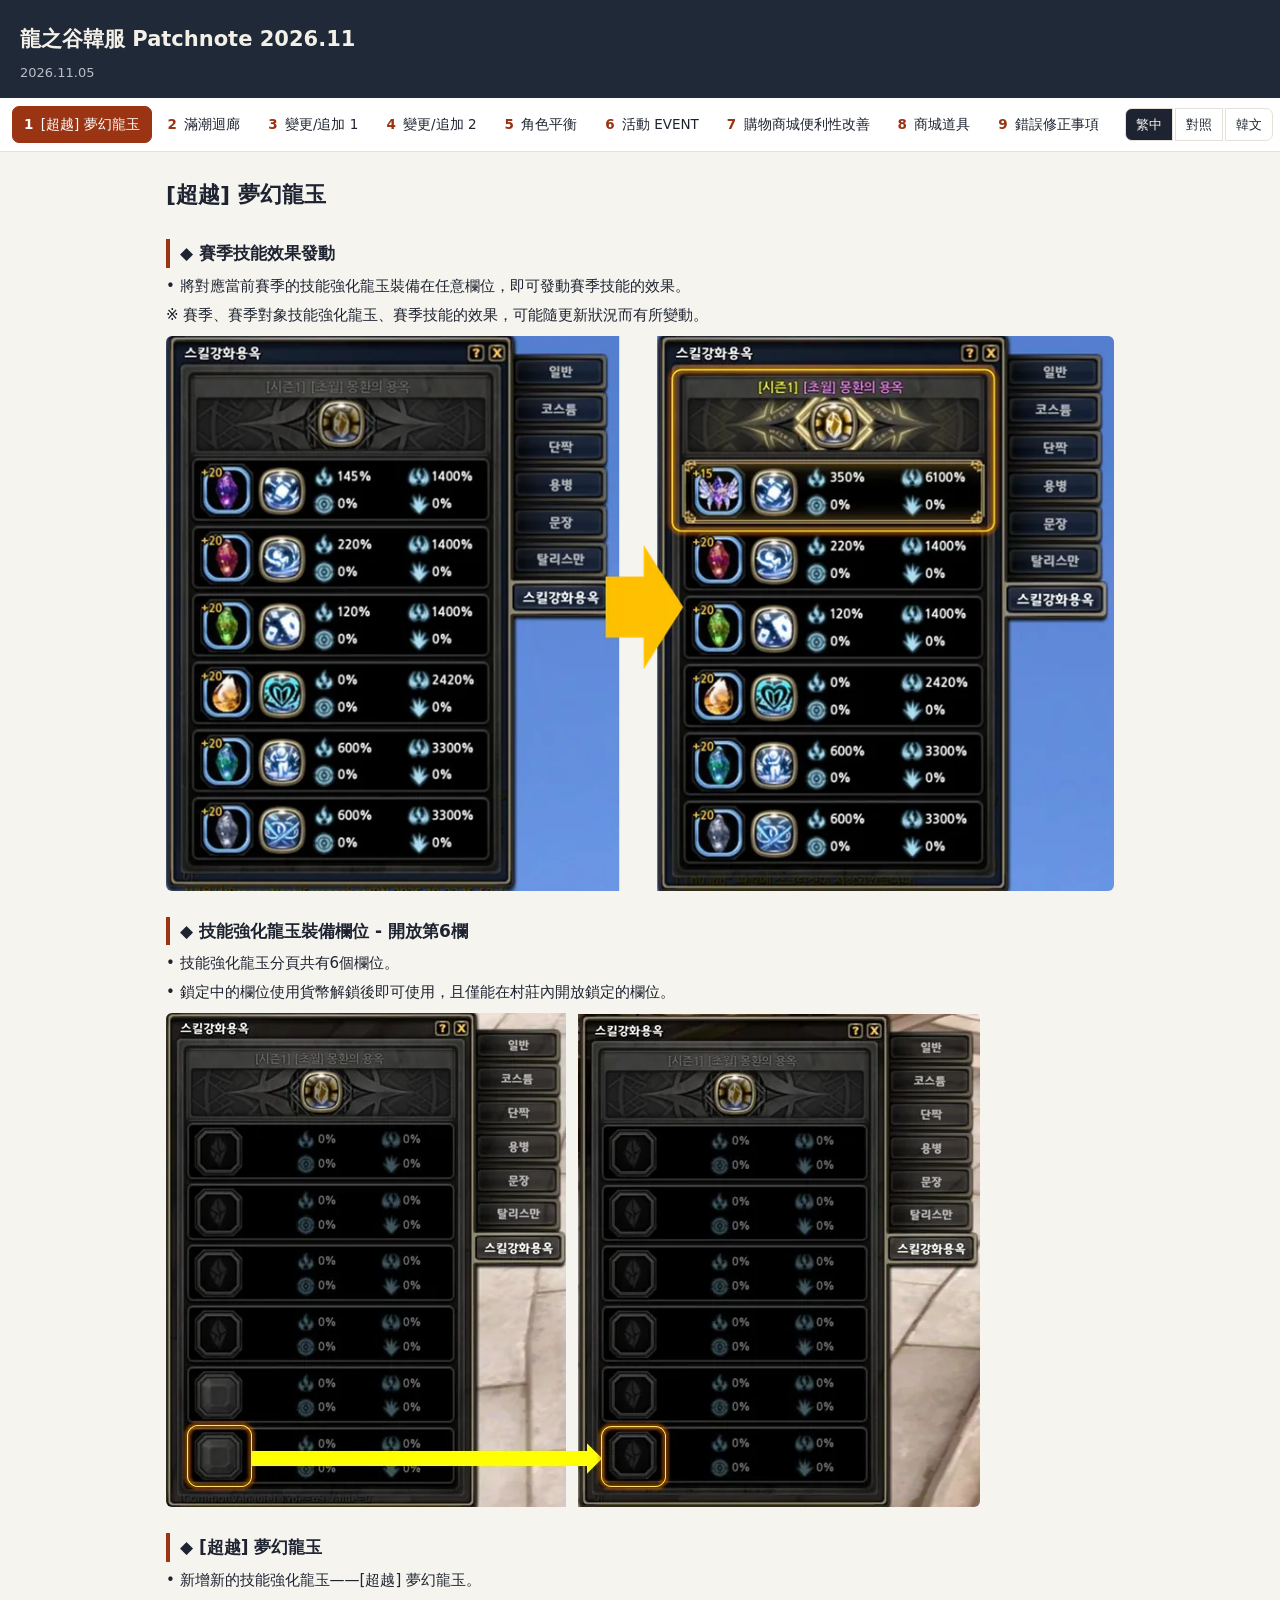
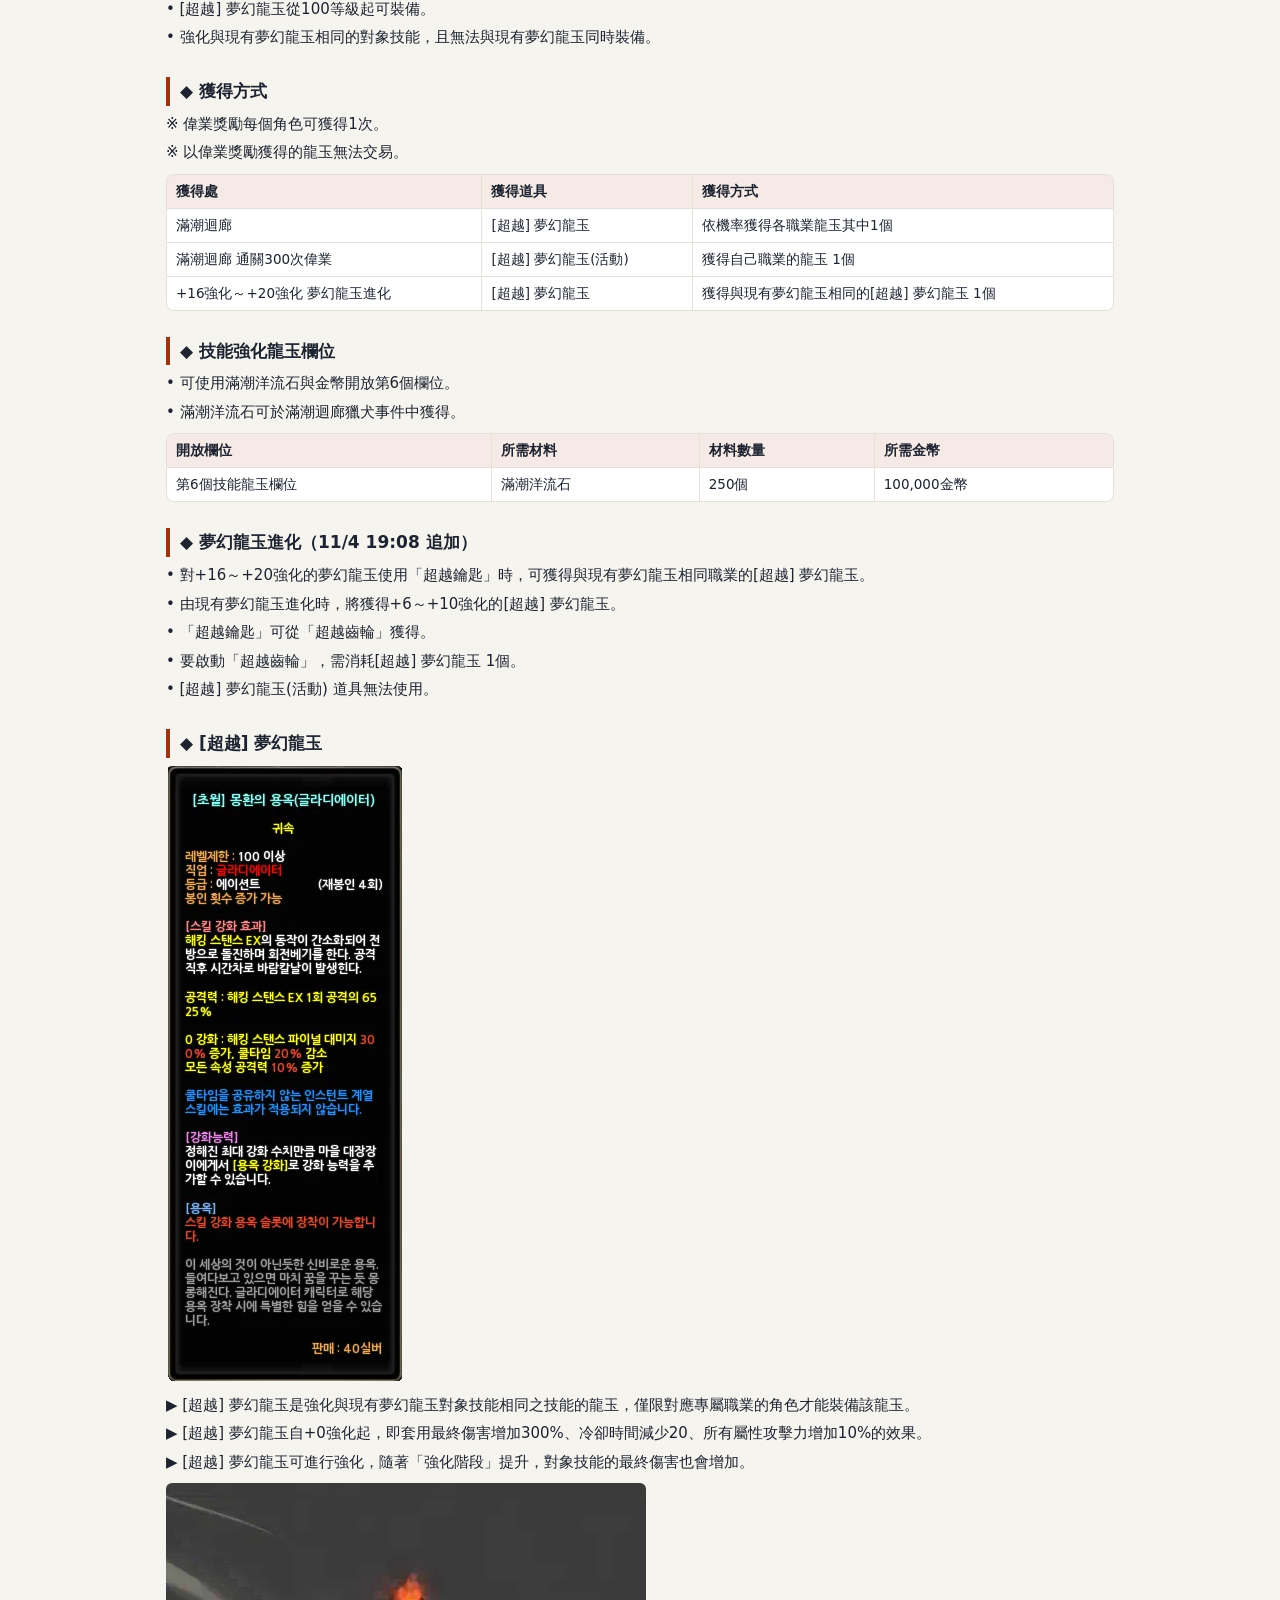
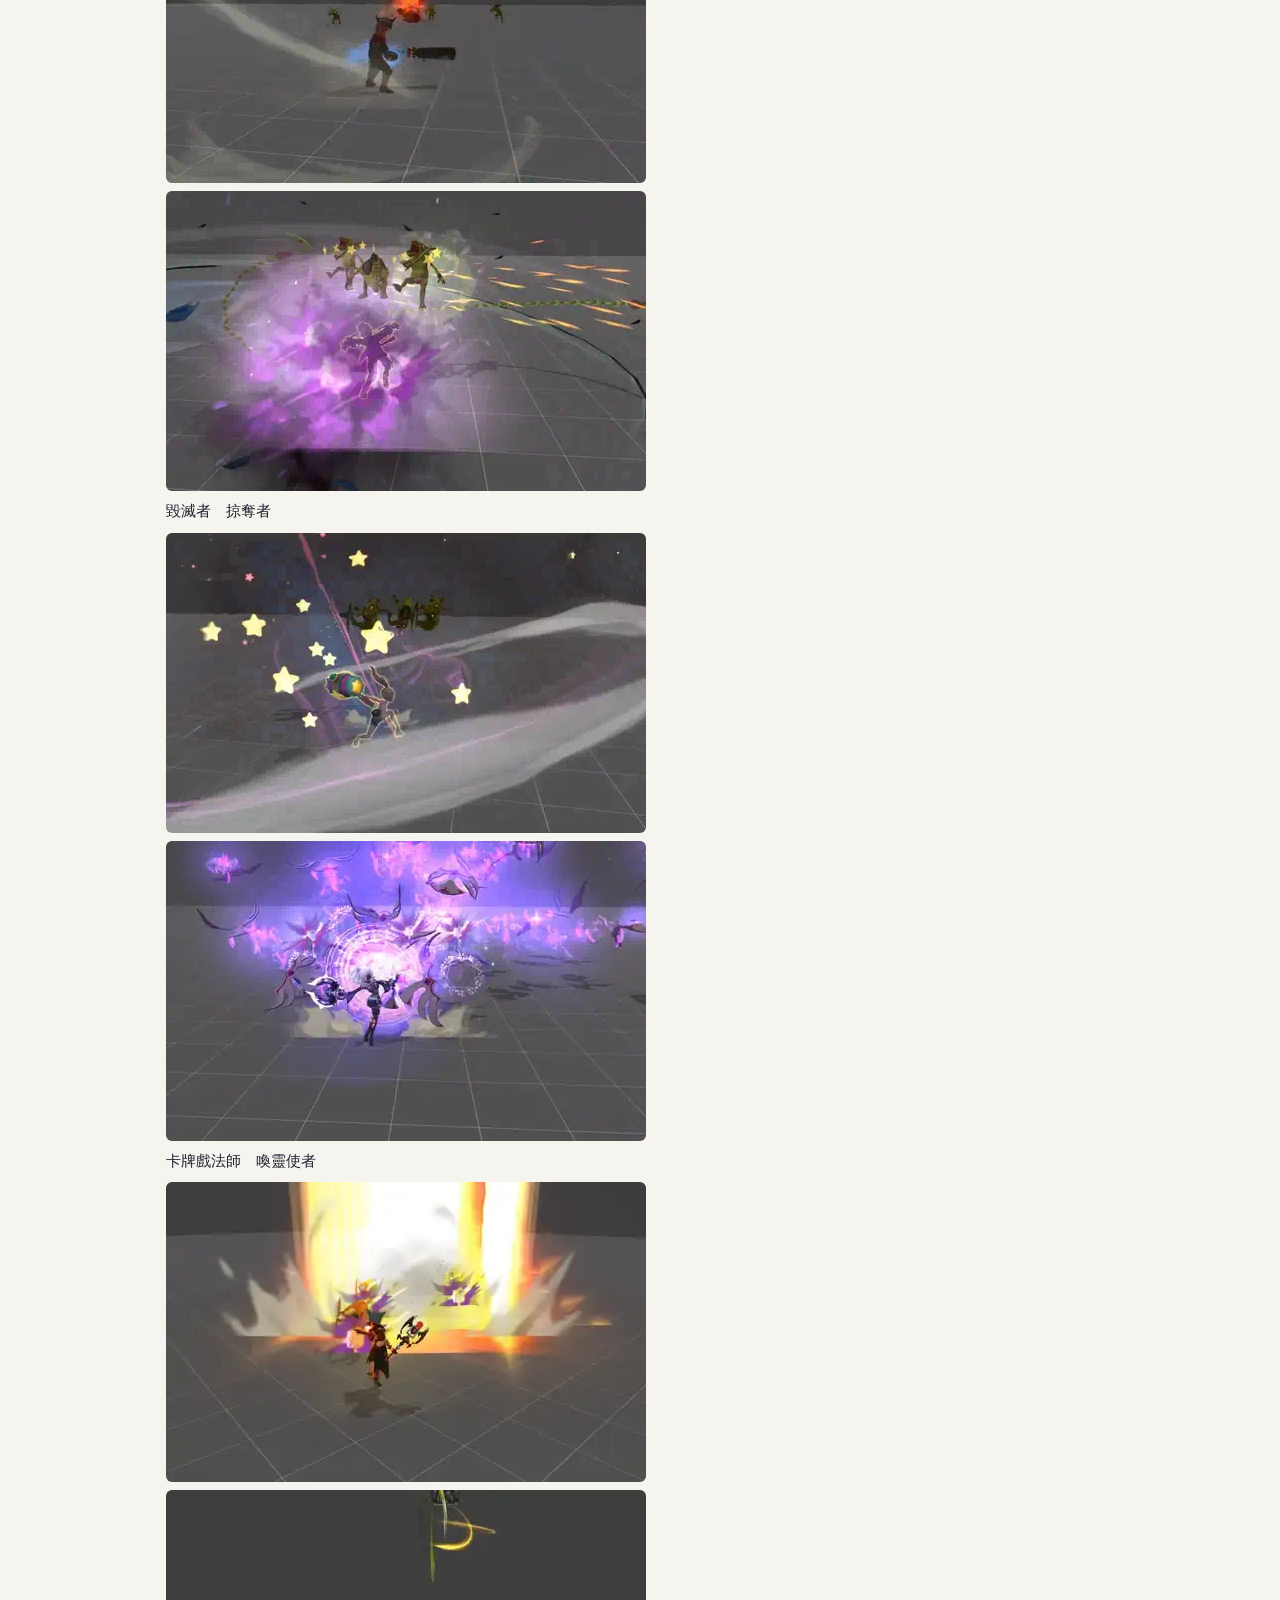
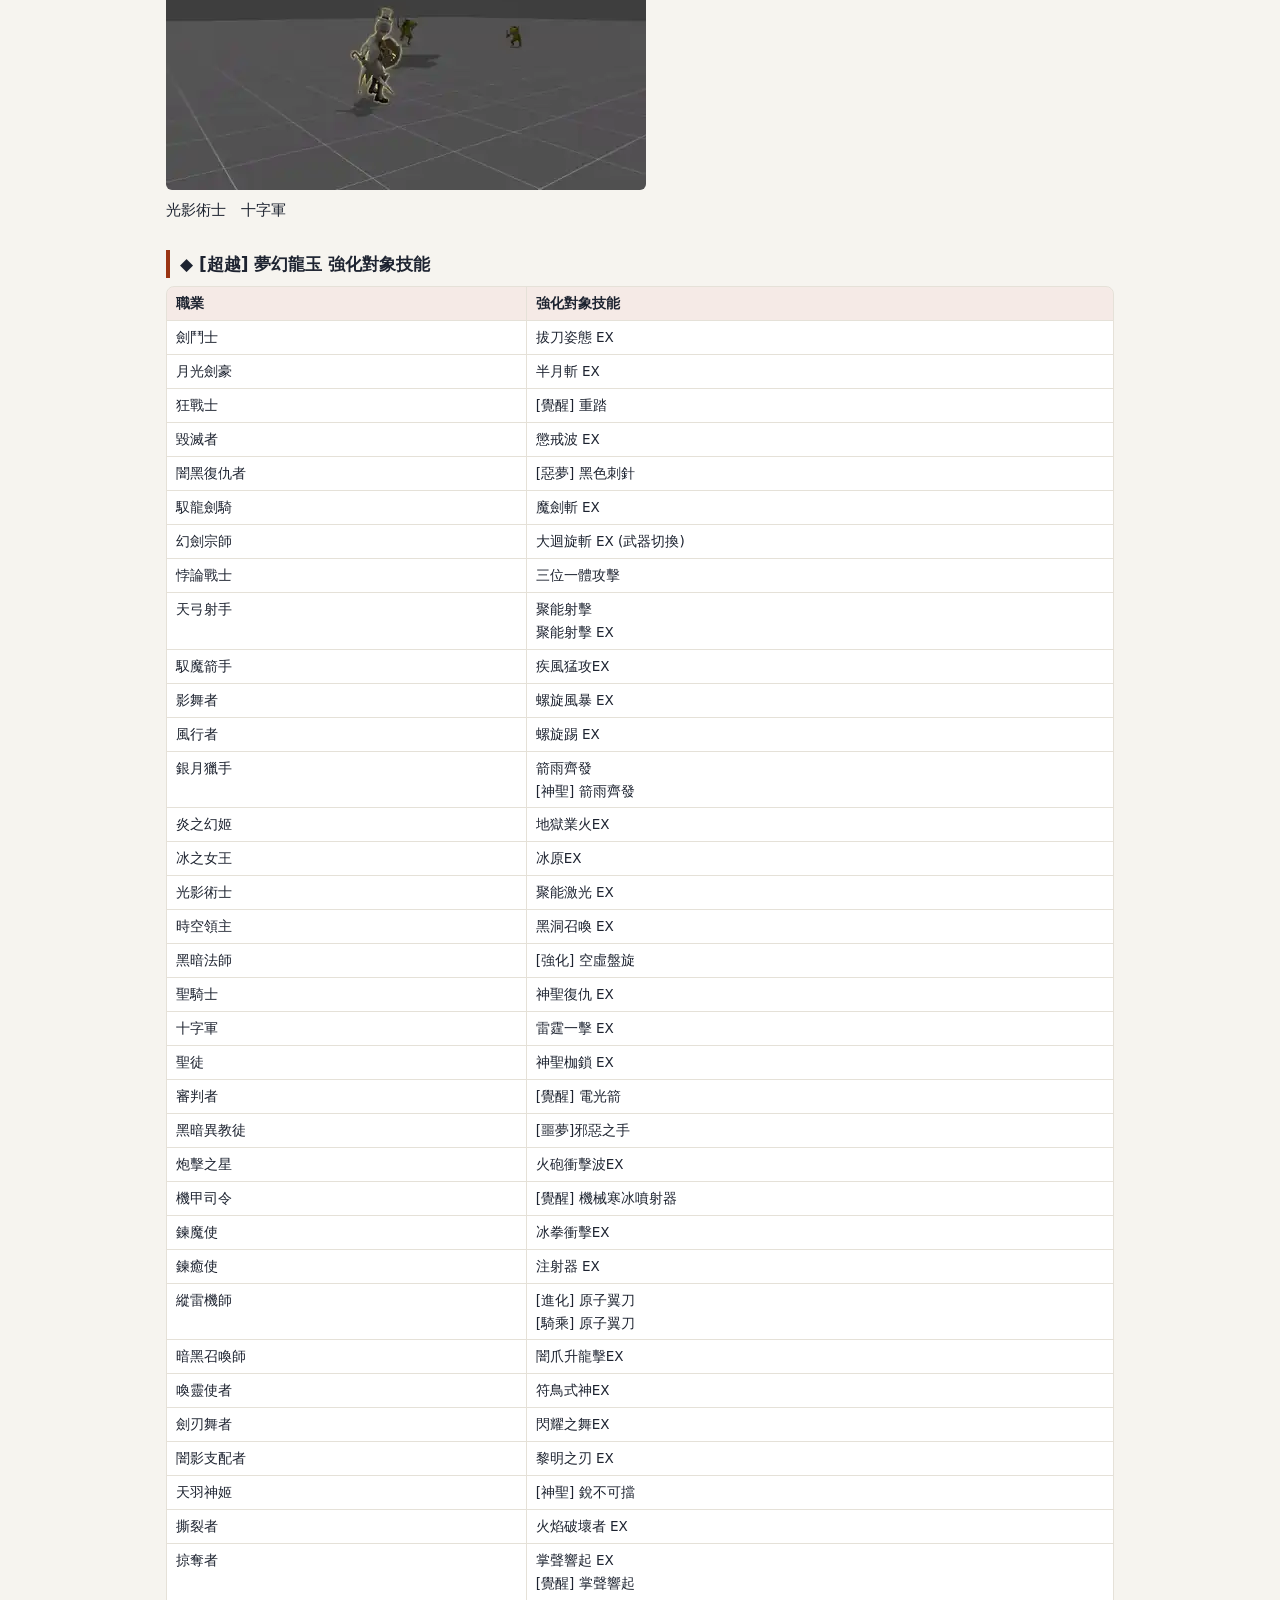
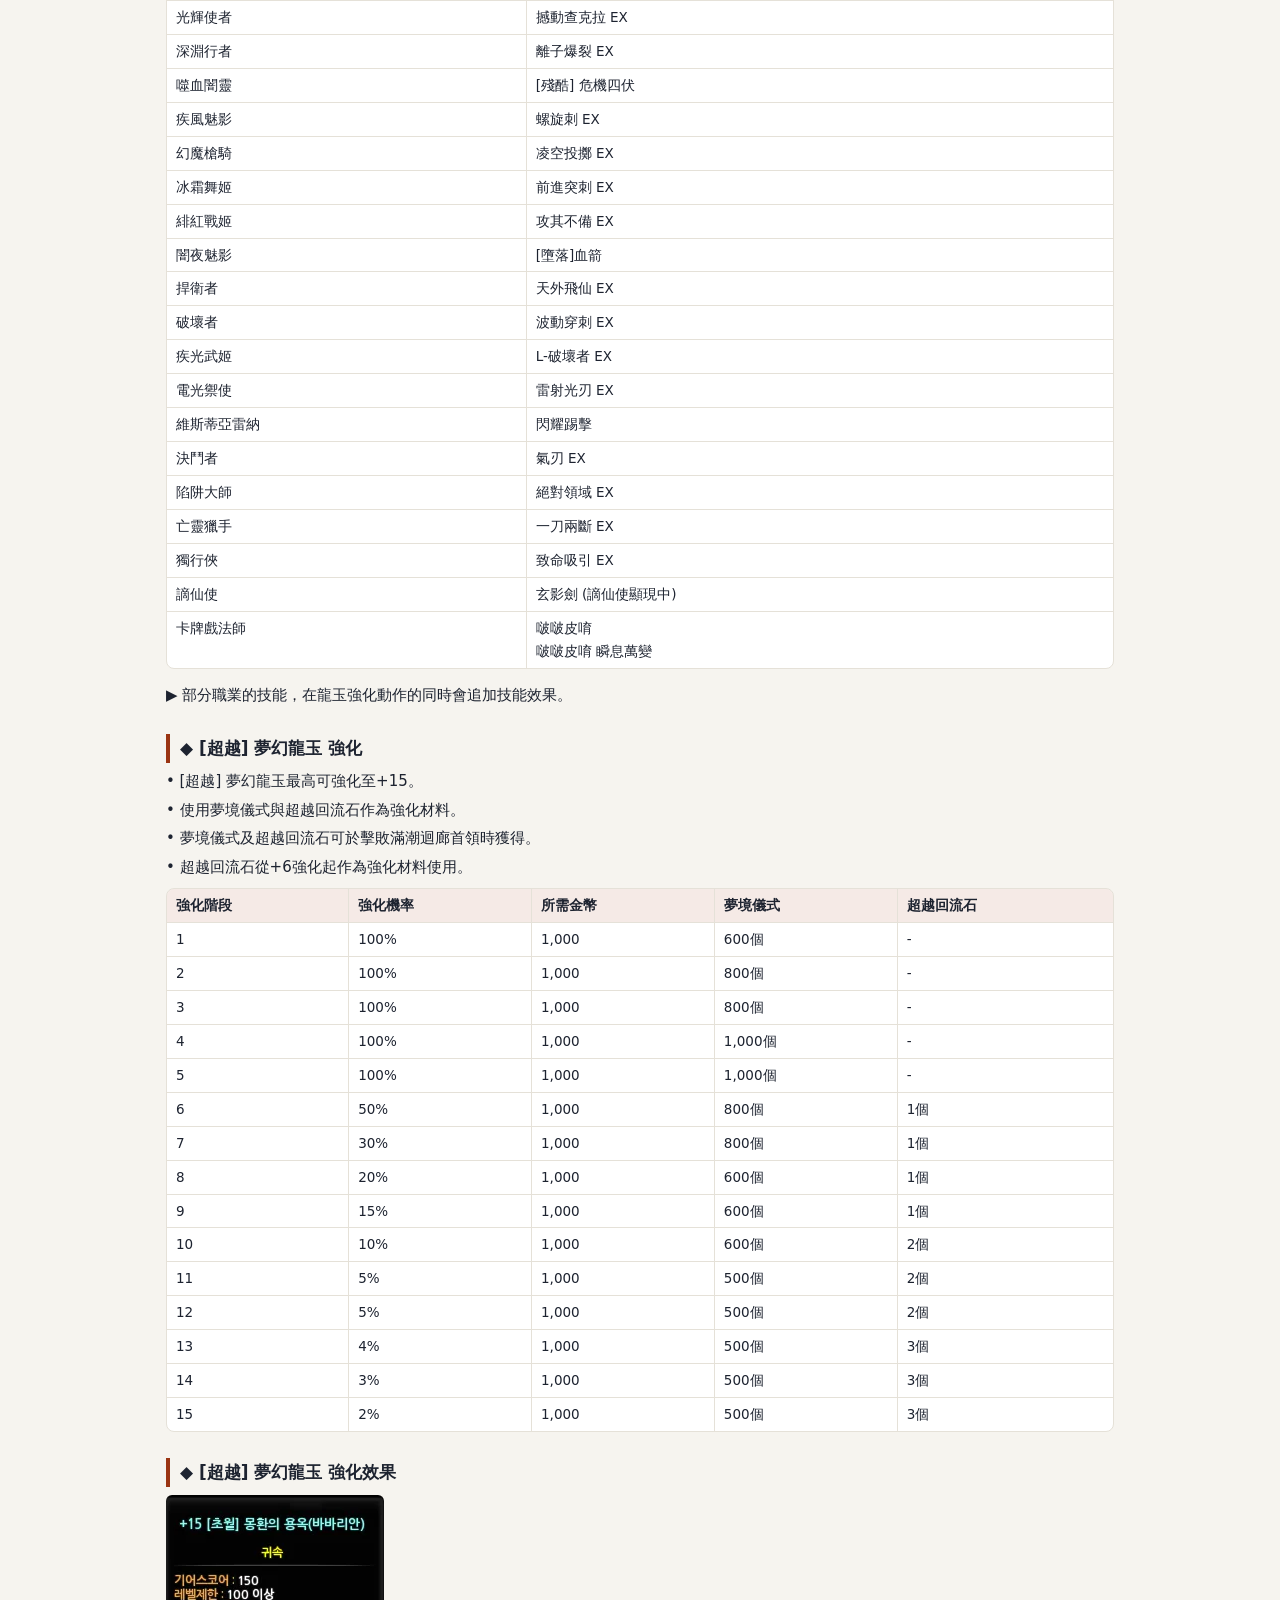
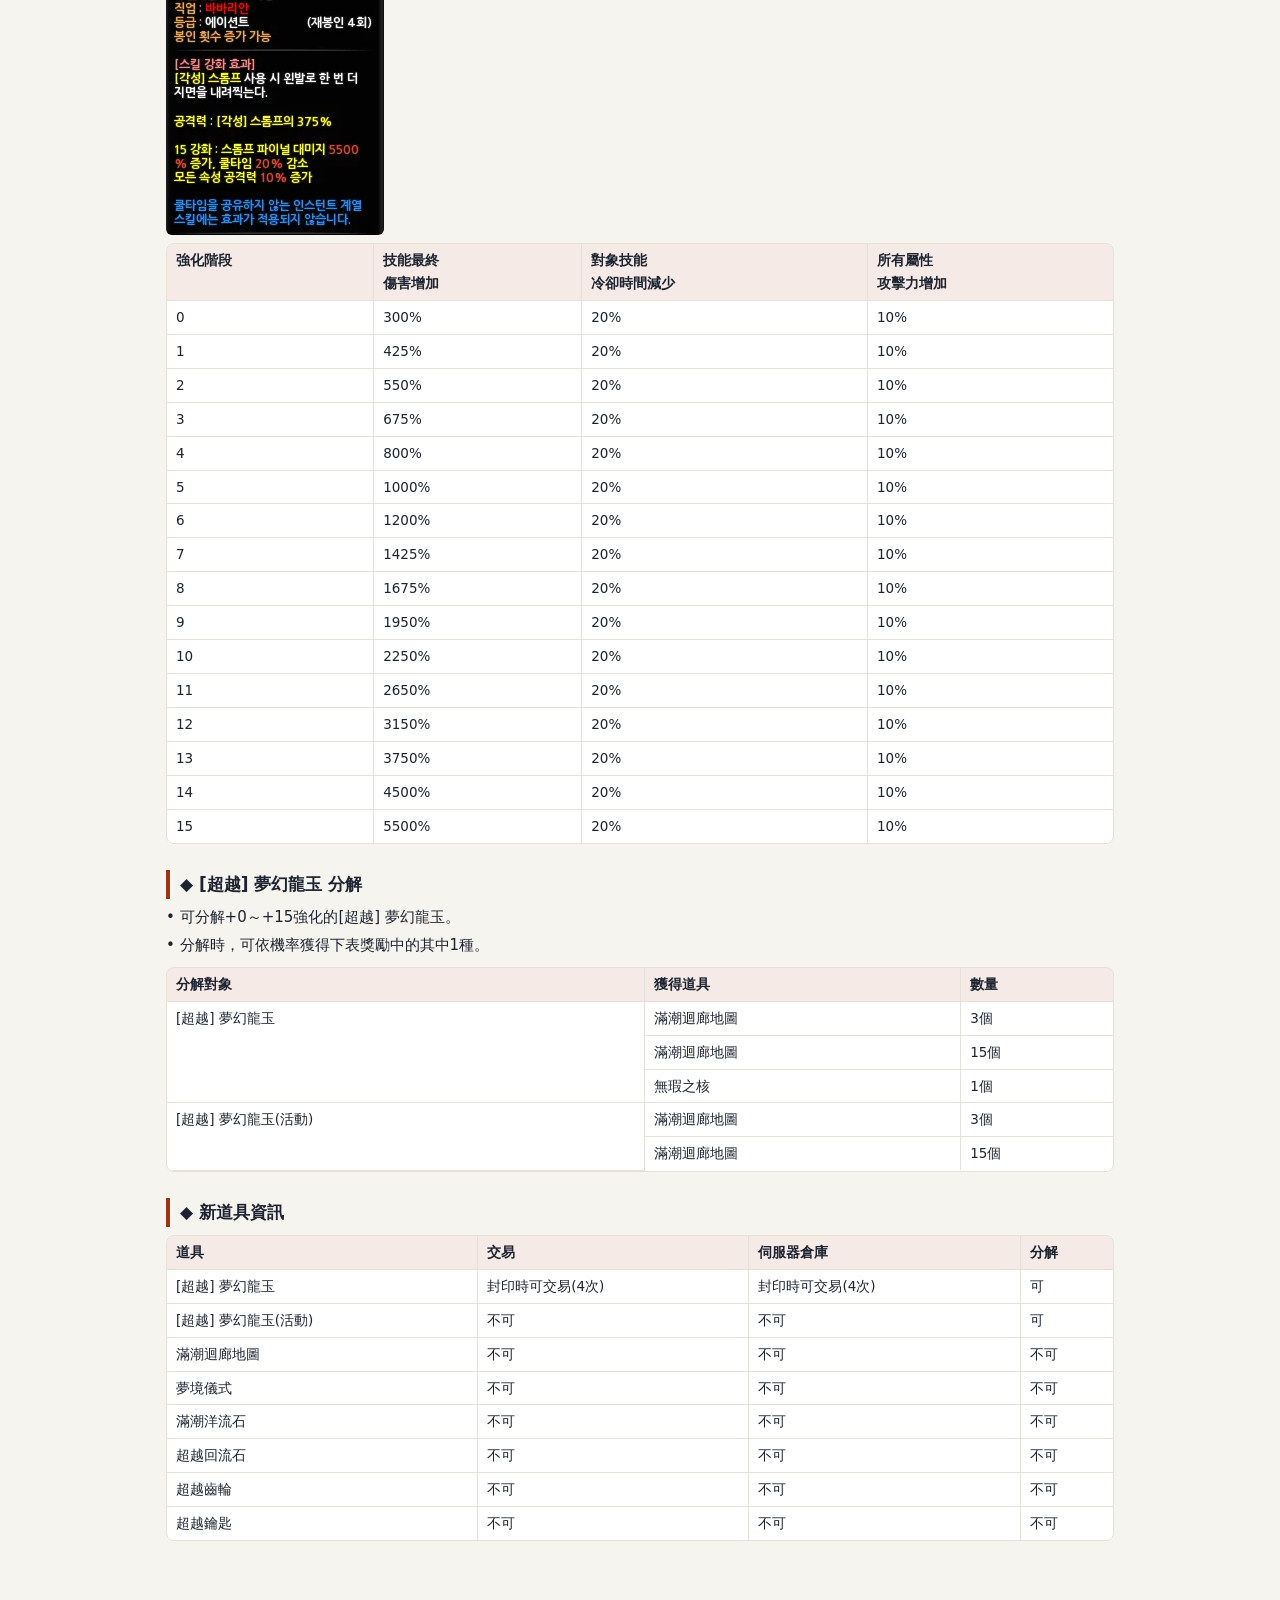
<file: index.html>
<!DOCTYPE html>
<html lang="zh-Hant">
<head>
<meta charset="utf-8">
<meta name="viewport" content="width=device-width,initial-scale=1">
<title>龍之谷韓服 Patchnote 2026.11</title>
<style>
:root{--bg:#f6f4ef;--fg:#1d2330;--mut:#6b7280;--card:#fff;--ac:#9a3412;--ln:#e5e1d8;--hd:#1f2937}
@media(prefers-color-scheme:dark){:root{--bg:#14161c;--fg:#e8e6e1;--mut:#9aa0ab;--card:#1c1f27;--ac:#f59e6b;--ln:#2d313b;--hd:#0e1015}}
*{box-sizing:border-box}
body{margin:0;background:var(--bg);color:var(--fg);font:15px/1.7 "Noto Sans TC","Microsoft JhengHei",system-ui,sans-serif}
header{background:var(--hd);color:#f3f0e8;padding:22px 20px 14px}
header h1{margin:0 0 4px;font-size:21px;font-weight:700}
header p{margin:0;color:#b9bdc7;font-size:13px}
nav{position:sticky;top:0;z-index:5;background:var(--card);border-bottom:1px solid var(--ln);display:flex;gap:4px;overflow-x:auto;padding:8px 12px;align-items:center}
nav a{white-space:nowrap;text-decoration:none;color:var(--fg);padding:6px 11px;border-radius:7px;font-size:13.5px;border:1px solid transparent}
nav a b{color:var(--ac);margin-right:3px}
nav a.on{background:var(--ac);color:#fff;border-color:var(--ac)}nav a.on b{color:#fff}
.mode{margin-left:auto;display:flex;gap:2px;flex:none;padding-left:10px}
.mode button{font:inherit;font-size:12.5px;padding:5px 10px;border:1px solid var(--ln);background:var(--card);color:var(--fg);cursor:pointer}
.mode button:first-child{border-radius:7px 0 0 7px}.mode button:last-child{border-radius:0 7px 7px 0}
.mode button.on{background:var(--fg);color:var(--bg)}
main{max-width:980px;margin:0 auto;padding:18px 16px 60px}
.pane{display:none}.pane.on{display:block}
h2{font-size:22px;margin:6px 0 4px}
.sub{color:var(--mut);font-size:13px;margin:0 0 10px}
h3{font-size:17px;margin:26px 0 6px;padding-left:10px;border-left:4px solid var(--ac)}
h4{font-size:15px;margin:16px 0 2px;color:var(--ac)}
p{margin:3px 0}
.im{margin:8px 0;display:flex;flex-wrap:wrap;gap:8px;align-items:flex-start}.im img{height:auto;max-width:100%;min-width:0;border-radius:6px}td img{max-width:260px;height:auto;border-radius:6px}
.tw-wrap{overflow-x:auto;margin:8px 0 14px;border:1px solid var(--ln);border-radius:8px;background:var(--card)}
table{border-collapse:collapse;width:100%;font-size:13.5px}
th,td{border-bottom:1px solid var(--ln);border-right:1px solid var(--ln);padding:5px 9px;text-align:left;vertical-align:top}
th{background:rgba(154,52,18,.10);font-weight:600}
tr:last-child td{border-bottom:0}td:last-child,th:last-child{border-right:0}
.kr{display:none;color:var(--mut)}
body.m-kr .tw{display:none}body.m-kr .kr{display:inline;color:inherit}
body.m-both .kr{display:block;font-size:12px;color:var(--mut);line-height:1.4}
body.m-both td .tw,body.m-both th .tw{display:block}
.note{background:var(--card);border:1px solid var(--ln);border-radius:8px;padding:10px 14px;font-size:13px;color:var(--mut);margin-bottom:14px}
@media(max-width:640px){
body{font-size:14.5px;line-height:1.65}
.top{right:auto;left:50%;margin-left:-22px;bottom:16px}
header{padding:16px 14px 10px}header h1{font-size:18px}
nav{position:static;flex-wrap:wrap;overflow:visible;padding:6px 8px;gap:4px}
.mode{order:-1;width:100%;margin:0 0 4px;padding:0}.mode button{flex:1;padding:6px 4px}
nav a{padding:5px 8px;font-size:12.5px}
main{padding:12px 10px 40px}
h2{font-size:19px}h3{font-size:15.5px;margin:20px 0 6px}
table{font-size:12.5px}th,td{padding:4px 6px;white-space:normal;min-width:56px}
td img{max-width:120px}
.im img{flex-basis:calc(50% - 4px)!important}.im img:only-child{flex-basis:100%!important}
}
.top{position:fixed;right:16px;bottom:18px;z-index:9;width:44px;height:44px;border-radius:50%;border:1px solid var(--ln);background:var(--ac);color:#fff;font-size:20px;line-height:1;cursor:pointer;box-shadow:0 2px 8px rgba(0,0,0,.3);opacity:0;pointer-events:none;transition:opacity .2s}.top.on{opacity:.92;pointer-events:auto}
</style>
</head>
<body class="m-tw">
<header>
<h1>龍之谷韓服 Patchnote 2026.11</h1>
<p>2026.11.05</p>
</header>
<nav id="nav"><a href="#c1" data-t="c1"><b>1</b> [超越] 夢幻龍玉</a><a href="#c2" data-t="c2"><b>2</b> 滿潮迴廊</a><a href="#c3" data-t="c3"><b>3</b> 變更/追加 1</a><a href="#c4" data-t="c4"><b>4</b> 變更/追加 2</a><a href="#c5" data-t="c5"><b>5</b> 角色平衡</a><a href="#c6" data-t="c6"><b>6</b> 活動 EVENT</a><a href="#c7" data-t="c7"><b>7</b> 購物商城便利性改善</a><a href="#c8" data-t="c8"><b>8</b> 商城道具</a><a href="#c9" data-t="c9"><b>9</b> 錯誤修正事項</a>
<div class="mode"><button data-m="m-tw" class="on">繁中</button><button data-m="m-both">對照</button><button data-m="m-kr">韓文</button></div></nav>
<main>
<section id="c1" class="pane"><h2><span class="tw">[超越] 夢幻龍玉</span><span class="kr">[초월] 몽환의 용옥</span></h2><h3><span class="tw">◆ 賽季技能效果發動</span><span class="kr">◆ 시즌 스킬 효과 발동</span></h3>
<p><span class="tw">• 將對應當前賽季的技能強化龍玉裝備在任意欄位，即可發動賽季技能的效果。</span><span class="kr">• 현재 시즌에 해당하는 스킬 강화 용옥을 원하는 슬롯에 장착하면 시즌 스킬의 효과가 발동합니다.</span></p>
<p><span class="tw">※ 賽季、賽季對象技能強化龍玉、賽季技能的效果，可能隨更新狀況而有所變動。</span><span class="kr">※ 시즌, 시즌 대상 스킬 강화 용옥, 시즌 스킬의 효과는 업데이트 상황에 따라 변경될 수 있습니다.</span></p>
<div class="im"><img loading="lazy" decoding="async" alt="" width="1000" height="585" style="flex:0 1 1000px" src="img2611/2026110219431350082.webp"></div>
<h3><span class="tw">◆ 技能強化龍玉裝備欄位 - 開放第6欄</span><span class="kr">◆ 스킬 강화 용옥 장착 슬롯 - 6번 개방</span></h3>
<p><span class="tw">• 技能強化龍玉分頁共有6個欄位。</span><span class="kr">• 스킬 강화 용옥 탭에는 총 6개의 슬롯이 존재합니다.</span></p>
<p><span class="tw">• 鎖定中的欄位使用貨幣解鎖後即可使用，且僅能在村莊內開放鎖定的欄位。</span><span class="kr">• 잠겨있는 슬롯은 재화를 사용하여 잠금 해제 후 사용이 가능하며 잠긴 슬롯의 개방은 마을에서만 가능합니다.</span></p>
<div class="im"><img loading="lazy" decoding="async" alt="" width="814" height="494" style="flex:0 1 814px" src="img2611/2026110219433423393.webp"></div>
<h3><span class="tw">◆ [超越] 夢幻龍玉</span><span class="kr">◆ [초월] 몽환의 용옥</span></h3>
<p><span class="tw">• 新增新的技能強化龍玉——[超越] 夢幻龍玉。</span><span class="kr">• 새로운 스킬 강화 용옥인 [초월] 몽환의 용옥이 추가됩니다.</span></p>
<p><span class="tw">• [超越] 夢幻龍玉從100等級起可裝備。</span><span class="kr">• [초월] 몽환의 용옥은 100레벨부터 장착할 수 있습니다.</span></p>
<p><span class="tw">• 強化與現有夢幻龍玉相同的對象技能，且無法與現有夢幻龍玉同時裝備。</span><span class="kr">• 기존 몽환의 용옥과 동일한 대상 스킬을 강화하며, 기존 몽환의 용옥과 동시에 장착할 수 없습니다.</span></p>
<h3><span class="tw">◆ 獲得方式</span><span class="kr">◆ 획득 방법</span></h3>
<p><span class="tw">※ 偉業獎勵每個角色可獲得1次。</span><span class="kr">※ 위업 보상은 캐릭터 당 1회 획득할 수 있습니다.</span></p>
<p><span class="tw">※ 以偉業獎勵獲得的龍玉無法交易。</span><span class="kr">※ 위업 보상으로 획득한 용옥은 거래가 불가능합니다.</span></p>
<div class="tw-wrap"><table>
<tr>
<th><span class="tw">獲得處</span><span class="kr">획득처</span></th>
<th><span class="tw">獲得道具</span><span class="kr">획득 아이템</span></th>
<th><span class="tw">獲得方式</span><span class="kr">획득 방식</span></th>
</tr>
<tr>
<td><span class="tw">滿潮迴廊</span><span class="kr">만조의 회랑</span></td>
<td><span class="tw">[超越] 夢幻龍玉</span><span class="kr">[초월] 몽환의 용옥</span></td>
<td><span class="tw">依機率獲得各職業龍玉其中1個</span><span class="kr">확률에 따라 직업별 용옥 중 1개 획득</span></td>
</tr>
<tr>
<td><span class="tw">滿潮迴廊 通關300次偉業</span><span class="kr">만조의 회랑 300회 클리어 위업</span></td>
<td><span class="tw">[超越] 夢幻龍玉(活動)</span><span class="kr">[초월] 몽환의 용옥(이벤트)</span></td>
<td><span class="tw">獲得自己職業的龍玉 1個</span><span class="kr">본인 직업 용옥 1개 획득</span></td>
</tr>
<tr>
<td><span class="tw">+16強化～+20強化 夢幻龍玉進化</span><span class="kr">+16강 ~ +20강 몽환의 용옥 진화</span></td>
<td><span class="tw">[超越] 夢幻龍玉</span><span class="kr">[초월] 몽환의 용옥</span></td>
<td><span class="tw">獲得與現有夢幻龍玉相同的[超越] 夢幻龍玉 1個</span><span class="kr">기존 몽환의 용옥과 동일한 [초월] 몽환의 용옥 1개 획득</span></td>
</tr>
</table></div>
<h3><span class="tw">◆ 技能強化龍玉欄位</span><span class="kr">◆ 스킬 강화 용옥 슬롯</span></h3>
<p><span class="tw">• 可使用滿潮洋流石與金幣開放第6個欄位。</span><span class="kr">• 만조의 해류석과 골드를 사용하여 6번째 슬롯을 개방할 수 있습니다.</span></p>
<p><span class="tw">• 滿潮洋流石可於滿潮迴廊獵犬事件中獲得。</span><span class="kr">• 만조의 해류석은 만조의 회랑 하운드 이벤트에서 획득할 수 있습니다.</span></p>
<div class="tw-wrap"><table>
<tr>
<th><span class="tw">開放欄位</span><span class="kr">개방 슬롯</span></th>
<th><span class="tw">所需材料</span><span class="kr">필요 재료</span></th>
<th><span class="tw">材料數量</span><span class="kr">재료 개수</span></th>
<th><span class="tw">所需金幣</span><span class="kr">필요 골드</span></th>
</tr>
<tr>
<td><span class="tw">第6個技能龍玉欄位</span><span class="kr">6번째 스킬 용옥 슬롯</span></td>
<td><span class="tw">滿潮洋流石</span><span class="kr">만조의 해류석</span></td>
<td><span class="tw">250個</span><span class="kr">250개</span></td>
<td><span class="tw">100,000金幣</span><span class="kr">100,000골드</span></td>
</tr>
</table></div>
<h3><span class="tw">◆ 夢幻龍玉進化（11/4 19:08 追加）</span><span class="kr">◆ 몽환의 용옥 진화 (11/4 19:08 추가)</span></h3>
<p><span class="tw">• 對+16～+20強化的夢幻龍玉使用「超越鑰匙」時，可獲得與現有夢幻龍玉相同職業的[超越] 夢幻龍玉。</span><span class="kr">• +16 ~ +20강 몽환의 용옥에 “초월의 열쇠＂사용 시 기존 몽환의 용옥과 동일한 직업의 [초월] 몽환의 용옥을 획득하실 수 있습니다</span></p>
<p><span class="tw">• 由現有夢幻龍玉進化時，將獲得+6～+10強化的[超越] 夢幻龍玉。</span><span class="kr">• 기존 몽환의 용옥에서 진화 시 +6강 ~ +10강의 [초월] 몽환의 용옥을 획득하게 됩니다.</span></p>
<p><span class="tw">• 「超越鑰匙」可從「超越齒輪」獲得。</span><span class="kr">• “초월의 열쇠＂는 “초월의 톱니바퀴”에서 획득이 가능합니다.</span></p>
<p><span class="tw">• 要啟動「超越齒輪」，需消耗[超越] 夢幻龍玉 1個。</span><span class="kr">• “초월의 톱니바퀴“를 가동 시키기 위해서는 [초월] 몽환의 용옥이 1개 소모됩니다.</span></p>
<p><span class="tw">• [超越] 夢幻龍玉(活動) 道具無法使用。</span><span class="kr">• [초월] 몽환의 용옥(이벤트) 아이템은 사용하실 수 없습니다.</span></p>
<h3><span class="tw">◆ [超越] 夢幻龍玉</span><span class="kr">◆ [초월] 몽환의 용옥</span></h3>
<div class="im"><img loading="lazy" decoding="async" alt="" width="238" height="619" style="flex:0 1 238px" src="img2611/2026110300304274527.webp"></div>
<p><span class="tw">▶ [超越] 夢幻龍玉是強化與現有夢幻龍玉對象技能相同之技能的龍玉，僅限對應專屬職業的角色才能裝備該龍玉。</span><span class="kr">▶ [초월] 몽환의 용옥은 기존 몽환의 용옥 대상 스킬과 동일한 스킬을 강화하는 용옥이며, 전용 직업에 해당하는 캐릭터만이 그 용옥을 장착할 수 있습니다.</span></p>
<p><span class="tw">▶ [超越] 夢幻龍玉自+0強化起，即套用最終傷害增加300%、冷卻時間減少20、所有屬性攻擊力增加10%的效果。</span><span class="kr">▶ [초월] 몽환의 용옥은 0강화부터 파이널 대미지 300% 증가, 쿨타임 20 감소, 모든 속성 공격력 10% 증가 효과가 적용됩니다.</span></p>
<p><span class="tw">▶ [超越] 夢幻龍玉可進行強化，隨著「強化階段」提升，對象技能的最終傷害也會增加。</span><span class="kr">▶ [초월] 몽환의 용옥은 강화 할 수 있으며 ‘강화 단계’가 올라감에 따라 대상 스킬의 파이널 대미지가 증가합니다</span></p>
<div class="im"><img loading="lazy" decoding="async" alt="" width="480" height="300" style="flex:0 1 480px" src="img2611/2026110220095894908.webp"><img loading="lazy" decoding="async" alt="" width="480" height="300" style="flex:0 1 480px" src="img2611/2026110220100937671.webp"></div>
<p><span class="tw">毀滅者　掠奪者</span><span class="kr">디스트로이어 레이븐</span></p>
<div class="im"><img loading="lazy" decoding="async" alt="" width="480" height="300" style="flex:0 1 480px" src="img2611/2026110220101923948.webp"><img loading="lazy" decoding="async" alt="" width="480" height="300" style="flex:0 1 480px" src="img2611/202611022010285314.webp"></div>
<p><span class="tw">卡牌戲法師　喚靈使者</span><span class="kr">링마스터 소울이터</span></p>
<div class="im"><img loading="lazy" decoding="async" alt="" width="480" height="300" style="flex:0 1 480px" src="img2611/2026110220103656033.webp"><img loading="lazy" decoding="async" alt="" width="480" height="300" style="flex:0 1 480px" src="img2611/2026110220104421037.webp"></div>
<p><span class="tw">光影術士　十字軍</span><span class="kr">스매셔 크루세이더</span></p>
<h3><span class="tw">◆ [超越] 夢幻龍玉 強化對象技能</span><span class="kr">◆ [초월] 몽환의 용옥 강화 대상 스킬</span></h3>
<div class="tw-wrap"><table>
<tr>
<th><span class="tw">職業</span><span class="kr">직업</span></th>
<th><span class="tw">強化對象技能</span><span class="kr">강화 대상 스킬</span></th>
</tr>
<tr>
<td><span class="tw">劍鬥士</span><span class="kr">글라디에이터</span></td>
<td><span class="tw">拔刀姿態 EX</span><span class="kr">해킹 스탠스 EX</span></td>
</tr>
<tr>
<td><span class="tw">月光劍豪</span><span class="kr">문로드</span></td>
<td><span class="tw">半月斬 EX</span><span class="kr">하프문 슬래쉬 EX</span></td>
</tr>
<tr>
<td><span class="tw">狂戰士</span><span class="kr">바바리안</span></td>
<td><span class="tw">[覺醒] 重踏</span><span class="kr">[각성] 스톰프</span></td>
</tr>
<tr>
<td><span class="tw">毀滅者</span><span class="kr">디스트로이어</span></td>
<td><span class="tw">懲戒波 EX</span><span class="kr">퍼니싱 스윙 EX</span></td>
</tr>
<tr>
<td><span class="tw">闇黑復仇者</span><span class="kr">다크어벤저</span></td>
<td><span class="tw">[惡夢] 黑色刺針</span><span class="kr">[악몽] 다크 스팅어</span></td>
</tr>
<tr>
<td><span class="tw">馭龍劍騎</span><span class="kr">미스틱나이트</span></td>
<td><span class="tw">魔劍斬 EX</span><span class="kr">뱅 소드 EX</span></td>
</tr>
<tr>
<td><span class="tw">幻劍宗師</span><span class="kr">그랜드마스터</span></td>
<td><span class="tw">大迴旋斬 EX (武器切換)</span><span class="kr">스핀 드리프트 EX (웨폰체인지)</span></td>
</tr>
<tr>
<td><span class="tw">悖論戰士</span><span class="kr">패러독스워리어</span></td>
<td><span class="tw">三位一體攻擊</span><span class="kr">트리니티 어택</span></td>
</tr>
<tr>
<td><span class="tw">天弓射手</span><span class="kr">스나이퍼</span></td>
<td><span class="tw">聚能射擊</span><span class="kr">차지 샷</span><br><span class="tw">聚能射擊 EX</span><span class="kr">차지 샷 EX</span></td>
</tr>
<tr>
<td><span class="tw">馭魔箭手</span><span class="kr">아틸러리</span></td>
<td><span class="tw">疾風猛攻EX</span><span class="kr">스위프트 스톰 EX</span></td>
</tr>
<tr>
<td><span class="tw">影舞者</span><span class="kr">템페스트</span></td>
<td><span class="tw">螺旋風暴 EX</span><span class="kr">스파이럴 볼텍스 EX</span></td>
</tr>
<tr>
<td><span class="tw">風行者</span><span class="kr">윈드워커</span></td>
<td><span class="tw">螺旋踢 EX</span><span class="kr">스파이럴 킥 EX</span></td>
</tr>
<tr>
<td><span class="tw">銀月獵手</span><span class="kr">실버헌터</span></td>
<td><span class="tw">箭雨齊發</span><span class="kr">에리얼 와일드 샷</span><br><span class="tw">[神聖] 箭雨齊發</span><span class="kr">[신성] 에리얼 와일드 샷</span></td>
</tr>
<tr>
<td><span class="tw">炎之幻姬</span><span class="kr">셀레아나</span></td>
<td><span class="tw">地獄業火EX</span><span class="kr">인페르노 EX</span></td>
</tr>
<tr>
<td><span class="tw">冰之女王</span><span class="kr">엘레스트라</span></td>
<td><span class="tw">冰原EX</span><span class="kr">프리징 필드 EX</span></td>
</tr>
<tr>
<td><span class="tw">光影術士</span><span class="kr">스매셔</span></td>
<td><span class="tw">聚能激光 EX</span><span class="kr">리니어 레이 EX</span></td>
</tr>
<tr>
<td><span class="tw">時空領主</span><span class="kr">마제스티</span></td>
<td><span class="tw">黑洞召喚 EX</span><span class="kr">서먼 블랙홀 EX</span></td>
</tr>
<tr>
<td><span class="tw">黑暗法師</span><span class="kr">블랙마라</span></td>
<td><span class="tw">[強化] 空虛盤旋</span><span class="kr">[강화] 보이드 코일</span></td>
</tr>
<tr>
<td><span class="tw">聖騎士</span><span class="kr">가디언</span></td>
<td><span class="tw">神聖復仇 EX</span><span class="kr">디바인 벤전스 EX</span></td>
</tr>
<tr>
<td><span class="tw">十字軍</span><span class="kr">크루세이더</span></td>
<td><span class="tw">雷霆一擊 EX</span><span class="kr">스마이트 EX</span></td>
</tr>
<tr>
<td><span class="tw">聖徒</span><span class="kr">세인트</span></td>
<td><span class="tw">神聖枷鎖 EX</span><span class="kr">미스틱 체인 EX</span></td>
</tr>
<tr>
<td><span class="tw">審判者</span><span class="kr">인퀴지터</span></td>
<td><span class="tw">[覺醒] 電光箭</span><span class="kr">[각성] 라이트닝 볼트</span></td>
</tr>
<tr>
<td><span class="tw">黑暗異教徒</span><span class="kr">아크헤러틱</span></td>
<td><span class="tw">[噩夢]邪惡之手</span><span class="kr">[악몽]이블 핸드</span></td>
</tr>
<tr>
<td><span class="tw">炮擊之星</span><span class="kr">슈팅스타</span></td>
<td><span class="tw">火砲衝擊波EX</span><span class="kr">캐논 블래스터 EX</span></td>
</tr>
<tr>
<td><span class="tw">機甲司令</span><span class="kr">기어마스터</span></td>
<td><span class="tw">[覺醒] 機械寒冰噴射器</span><span class="kr">[각성] 미케닉 아이스 펌프</span></td>
</tr>
<tr>
<td><span class="tw">鍊魔使</span><span class="kr">어뎁트</span></td>
<td><span class="tw">冰拳衝擊EX</span><span class="kr">아이스 펀치 EX</span></td>
</tr>
<tr>
<td><span class="tw">鍊癒使</span><span class="kr">피지션</span></td>
<td><span class="tw">注射器 EX</span><span class="kr">인젝터 EX</span></td>
</tr>
<tr>
<td><span class="tw">縱雷機師</span><span class="kr">레이메카닉</span></td>
<td><span class="tw">[進化] 原子翼刀</span><span class="kr">[진] 아토믹 블레이드</span><br><span class="tw">[騎乘] 原子翼刀</span><span class="kr">[탑승] 아토믹 블레이드</span></td>
</tr>
<tr>
<td><span class="tw">暗黑召喚師</span><span class="kr">다크서머너</span></td>
<td><span class="tw">闇爪升龍擊EX</span><span class="kr">체인 클로 EX</span></td>
</tr>
<tr>
<td><span class="tw">喚靈使者</span><span class="kr">소울이터</span></td>
<td><span class="tw">符鳥式神EX</span><span class="kr">스피릿 페이퍼 EX</span></td>
</tr>
<tr>
<td><span class="tw">劍刃舞者</span><span class="kr">블레이드댄서</span></td>
<td><span class="tw">閃耀之舞EX</span><span class="kr">트윙클 스핀 EX</span></td>
</tr>
<tr>
<td><span class="tw">闇影支配者</span><span class="kr">스피릿댄서</span></td>
<td><span class="tw">黎明之刃 EX</span><span class="kr">제너럴 던블레이드 EX</span></td>
</tr>
<tr>
<td><span class="tw">天羽神姬</span><span class="kr">오라클엘더</span></td>
<td><span class="tw">[神聖]  銳不可擋</span><span class="kr">[신성] 샤프니스 오브 허리케인</span></td>
</tr>
<tr>
<td><span class="tw">撕裂者</span><span class="kr">리퍼</span></td>
<td><span class="tw">火焰破壞者 EX</span><span class="kr">플레임 로커스트 EX</span></td>
</tr>
<tr>
<td><span class="tw">掠奪者</span><span class="kr">레이븐</span></td>
<td><span class="tw">掌聲響起 EX</span><span class="kr">어플러즈 EX</span><br><span class="tw">[覺醒] 掌聲響起</span><span class="kr">[각성] 어플러즈</span></td>
</tr>
<tr>
<td><span class="tw">光輝使者</span><span class="kr">라이트퓨리</span></td>
<td><span class="tw">撼動查克拉 EX</span><span class="kr">풀 브라이트 EX</span></td>
</tr>
<tr>
<td><span class="tw">深淵行者</span><span class="kr">어비스워커</span></td>
<td><span class="tw">離子爆裂 EX</span><span class="kr">플라즈마 버스트 EX</span></td>
</tr>
<tr>
<td><span class="tw">噬血闇靈</span><span class="kr">블리드팬텀</span></td>
<td><span class="tw">[殘酷] 危機四伏</span><span class="kr">[크루얼] 솔 브레이커</span></td>
</tr>
<tr>
<td><span class="tw">疾風魅影</span><span class="kr">플러리</span></td>
<td><span class="tw">螺旋刺 EX</span><span class="kr">스탭 스크류 EX</span></td>
</tr>
<tr>
<td><span class="tw">幻魔槍騎</span><span class="kr">스팅브리저</span></td>
<td><span class="tw">凌空投擲 EX</span><span class="kr">피어싱 스파이크 EX</span></td>
</tr>
<tr>
<td><span class="tw">冰霜舞姬</span><span class="kr">아발란체</span></td>
<td><span class="tw">前進突刺 EX</span><span class="kr">게일 스탭 EX</span></td>
</tr>
<tr>
<td><span class="tw">緋紅戰姬</span><span class="kr">란드그리드</span></td>
<td><span class="tw">攻其不備 EX</span><span class="kr">혼 레이드 EX</span></td>
</tr>
<tr>
<td><span class="tw">闇夜魅影</span><span class="kr">베나플라가</span></td>
<td><span class="tw">[墮落]血箭</span><span class="kr">[타락] 블러드 샷</span></td>
</tr>
<tr>
<td><span class="tw">捍衛者</span><span class="kr">디펜시오</span></td>
<td><span class="tw">天外飛仙 EX</span><span class="kr">리핑오버 EX</span></td>
</tr>
<tr>
<td><span class="tw">破壞者</span><span class="kr">루이나</span></td>
<td><span class="tw">波動穿刺 EX</span><span class="kr">플로스루 EX</span></td>
</tr>
<tr>
<td><span class="tw">疾光武姬</span><span class="kr">임팩터</span></td>
<td><span class="tw">L-破壞者 EX</span><span class="kr">L-버스터 EX</span></td>
</tr>
<tr>
<td><span class="tw">電光禦使</span><span class="kr">러스터</span></td>
<td><span class="tw">雷射光刃 EX</span><span class="kr">레이저 피어서 EX</span></td>
</tr>
<tr>
<td><span class="tw">維斯蒂亞雷納</span><span class="kr">비스티아 레이나</span></td>
<td><span class="tw">閃耀踢擊</span><span class="kr">트윙클 킥</span></td>
</tr>
<tr>
<td><span class="tw">決鬥者</span><span class="kr">듀얼리스트</span></td>
<td><span class="tw">氣刃 EX</span><span class="kr">에어로 소드 EX</span></td>
</tr>
<tr>
<td><span class="tw">陷阱大師</span><span class="kr">트릭스터</span></td>
<td><span class="tw">絕對領域 EX</span><span class="kr">클러치 필드 EX</span></td>
</tr>
<tr>
<td><span class="tw">亡靈獵手</span><span class="kr">레버넌트</span></td>
<td><span class="tw">一刀兩斷 EX</span><span class="kr">컷 오프 EX</span></td>
</tr>
<tr>
<td><span class="tw">獨行俠</span><span class="kr">매버릭</span></td>
<td><span class="tw">致命吸引 EX</span><span class="kr">클러 크레인 EX</span></td>
</tr>
<tr>
<td><span class="tw">謫仙使</span><span class="kr">성휘무제</span></td>
<td><span class="tw">玄影劍 (謫仙使顯現中)</span><span class="kr">현영검 (성휘무제 현현 중)</span></td>
</tr>
<tr>
<td><span class="tw">卡牌戲法師</span><span class="kr">링마스터</span></td>
<td><span class="tw">啵啵皮唷</span><span class="kr">포잉 피요</span><br><span class="tw">啵啵皮唷 瞬息萬變</span><span class="kr">포잉 피요 인스턴트</span></td>
</tr>
</table></div>
<p><span class="tw">▶ 部分職業的技能，在龍玉強化動作的同時會追加技能效果。</span><span class="kr">▶ 일부 직업의 스킬은 용옥 액션 강화와 함께 스킬 효과가 추가됩니다.</span></p>
<h3><span class="tw">◆ [超越] 夢幻龍玉 強化</span><span class="kr">◆ [초월] 몽환의 용옥 강화</span></h3>
<p><span class="tw">• [超越] 夢幻龍玉最高可強化至+15。</span><span class="kr">• [초월] 몽환의 용옥은 최대 15강까지 강화할 수 있습니다.</span></p>
<p><span class="tw">• 使用夢境儀式與超越回流石作為強化材料。</span><span class="kr">• 강화 재료로 꿈결의 의식과 초월의 환류석을 사용합니다.</span></p>
<p><span class="tw">• 夢境儀式及超越回流石可於擊敗滿潮迴廊首領時獲得。</span><span class="kr">• 꿈결의 의식 및 초월의 환류석은 만조의 회랑 보스 처치 시 획득할 수 있습니다.</span></p>
<p><span class="tw">• 超越回流石從+6強化起作為強化材料使用。</span><span class="kr">• 초월의 환류석은 6강부터 강화 재료로 사용됩니다.</span></p>
<div class="tw-wrap"><table>
<tr>
<th><span class="tw">強化階段</span><span class="kr">강화 단계</span></th>
<th><span class="tw">強化機率</span><span class="kr">강화 확률</span></th>
<th><span class="tw">所需金幣</span><span class="kr">필요 골드</span></th>
<th><span class="tw">夢境儀式</span><span class="kr">꿈결의 의식</span></th>
<th><span class="tw">超越回流石</span><span class="kr">초월의 환류석</span></th>
</tr>
<tr>
<td>1</td>
<td>100%</td>
<td>1,000</td>
<td><span class="tw">600個</span><span class="kr">600개</span></td>
<td>-</td>
</tr>
<tr>
<td>2</td>
<td>100%</td>
<td>1,000</td>
<td><span class="tw">800個</span><span class="kr">800개</span></td>
<td>-</td>
</tr>
<tr>
<td>3</td>
<td>100%</td>
<td>1,000</td>
<td><span class="tw">800個</span><span class="kr">800개</span></td>
<td>-</td>
</tr>
<tr>
<td>4</td>
<td>100%</td>
<td>1,000</td>
<td><span class="tw">1,000個</span><span class="kr">1,000개</span></td>
<td>-</td>
</tr>
<tr>
<td>5</td>
<td>100%</td>
<td>1,000</td>
<td><span class="tw">1,000個</span><span class="kr">1,000개</span></td>
<td>-</td>
</tr>
<tr>
<td>6</td>
<td>50%</td>
<td>1,000</td>
<td><span class="tw">800個</span><span class="kr">800개</span></td>
<td><span class="tw">1個</span><span class="kr">1개</span></td>
</tr>
<tr>
<td>7</td>
<td>30%</td>
<td>1,000</td>
<td><span class="tw">800個</span><span class="kr">800개</span></td>
<td><span class="tw">1個</span><span class="kr">1개</span></td>
</tr>
<tr>
<td>8</td>
<td>20%</td>
<td>1,000</td>
<td><span class="tw">600個</span><span class="kr">600개</span></td>
<td><span class="tw">1個</span><span class="kr">1개</span></td>
</tr>
<tr>
<td>9</td>
<td>15%</td>
<td>1,000</td>
<td><span class="tw">600個</span><span class="kr">600개</span></td>
<td><span class="tw">1個</span><span class="kr">1개</span></td>
</tr>
<tr>
<td>10</td>
<td>10%</td>
<td>1,000</td>
<td><span class="tw">600個</span><span class="kr">600개</span></td>
<td><span class="tw">2個</span><span class="kr">2개</span></td>
</tr>
<tr>
<td>11</td>
<td>5%</td>
<td>1,000</td>
<td><span class="tw">500個</span><span class="kr">500개</span></td>
<td><span class="tw">2個</span><span class="kr">2개</span></td>
</tr>
<tr>
<td>12</td>
<td>5%</td>
<td>1,000</td>
<td><span class="tw">500個</span><span class="kr">500개</span></td>
<td><span class="tw">2個</span><span class="kr">2개</span></td>
</tr>
<tr>
<td>13</td>
<td>4%</td>
<td>1,000</td>
<td><span class="tw">500個</span><span class="kr">500개</span></td>
<td><span class="tw">3個</span><span class="kr">3개</span></td>
</tr>
<tr>
<td>14</td>
<td>3%</td>
<td>1,000</td>
<td><span class="tw">500個</span><span class="kr">500개</span></td>
<td><span class="tw">3個</span><span class="kr">3개</span></td>
</tr>
<tr>
<td>15</td>
<td>2%</td>
<td>1,000</td>
<td><span class="tw">500個</span><span class="kr">500개</span></td>
<td><span class="tw">3個</span><span class="kr">3개</span></td>
</tr>
</table></div>
<h3><span class="tw">◆ [超越] 夢幻龍玉 強化效果</span><span class="kr">◆ [초월] 몽환의 용옥 강화 효과</span></h3>
<div class="im"><img loading="lazy" decoding="async" alt="" width="218" height="340" style="flex:0 1 218px" src="img2611/2026110219454965135.webp"></div>
<div class="tw-wrap"><table>
<tr>
<th><span class="tw">強化階段</span><span class="kr">강화 단계</span></th>
<th><span class="tw">技能最終</span><span class="kr">스킬 파이널</span><br><span class="tw">傷害增加</span><span class="kr">대미지 증가</span></th>
<th><span class="tw">對象技能</span><span class="kr">대상 스킬</span><br><span class="tw">冷卻時間減少</span><span class="kr">쿨타임 감소</span></th>
<th><span class="tw">所有屬性</span><span class="kr">모든 속성</span><br><span class="tw">攻擊力增加</span><span class="kr">공격력 증가</span></th>
</tr>
<tr>
<td>0</td>
<td>300%</td>
<td>20%</td>
<td>10%</td>
</tr>
<tr>
<td>1</td>
<td>425%</td>
<td>20%</td>
<td>10%</td>
</tr>
<tr>
<td>2</td>
<td>550%</td>
<td>20%</td>
<td>10%</td>
</tr>
<tr>
<td>3</td>
<td>675%</td>
<td>20%</td>
<td>10%</td>
</tr>
<tr>
<td>4</td>
<td>800%</td>
<td>20%</td>
<td>10%</td>
</tr>
<tr>
<td>5</td>
<td>1000%</td>
<td>20%</td>
<td>10%</td>
</tr>
<tr>
<td>6</td>
<td>1200%</td>
<td>20%</td>
<td>10%</td>
</tr>
<tr>
<td>7</td>
<td>1425%</td>
<td>20%</td>
<td>10%</td>
</tr>
<tr>
<td>8</td>
<td>1675%</td>
<td>20%</td>
<td>10%</td>
</tr>
<tr>
<td>9</td>
<td>1950%</td>
<td>20%</td>
<td>10%</td>
</tr>
<tr>
<td>10</td>
<td>2250%</td>
<td>20%</td>
<td>10%</td>
</tr>
<tr>
<td>11</td>
<td>2650%</td>
<td>20%</td>
<td>10%</td>
</tr>
<tr>
<td>12</td>
<td>3150%</td>
<td>20%</td>
<td>10%</td>
</tr>
<tr>
<td>13</td>
<td>3750%</td>
<td>20%</td>
<td>10%</td>
</tr>
<tr>
<td>14</td>
<td>4500%</td>
<td>20%</td>
<td>10%</td>
</tr>
<tr>
<td>15</td>
<td>5500%</td>
<td>20%</td>
<td>10%</td>
</tr>
</table></div>
<h3><span class="tw">◆ [超越] 夢幻龍玉 分解</span><span class="kr">◆ [초월] 몽환의 용옥 분해</span></h3>
<p><span class="tw">• 可分解+0～+15強化的[超越] 夢幻龍玉。</span><span class="kr">• 0~15강 [초월] 몽환의 용옥을 분해할 수 있습니다.</span></p>
<p><span class="tw">• 分解時，可依機率獲得下表獎勵中的其中1種。</span><span class="kr">• 분해 시 아래 표의 보상 중 1종을 확률에 따라 획득할 수 있습니다.</span></p>
<div class="tw-wrap"><table>
<tr>
<th><span class="tw">分解對象</span><span class="kr">분해 대상</span></th>
<th><span class="tw">獲得道具</span><span class="kr">획득 아이템</span></th>
<th><span class="tw">數量</span><span class="kr">개수</span></th>
</tr>
<tr>
<td rowspan="3"><span class="tw">[超越] 夢幻龍玉</span><span class="kr">[초월] 몽환의 용옥</span></td>
<td><span class="tw">滿潮迴廊地圖</span><span class="kr">만조의 회랑 지도</span></td>
<td><span class="tw">3個</span><span class="kr">3개</span></td>
</tr>
<tr>
<td><span class="tw">滿潮迴廊地圖</span><span class="kr">만조의 회랑 지도</span></td>
<td><span class="tw">15個</span><span class="kr">15개</span></td>
</tr>
<tr>
<td><span class="tw">無瑕之核</span><span class="kr">무결의 핵</span></td>
<td><span class="tw">1個</span><span class="kr">1개</span></td>
</tr>
<tr>
<td rowspan="2"><span class="tw">[超越] 夢幻龍玉(活動)</span><span class="kr">[초월] 몽환의 용옥(이벤트)</span></td>
<td><span class="tw">滿潮迴廊地圖</span><span class="kr">만조의 회랑 지도</span></td>
<td><span class="tw">3個</span><span class="kr">3개</span></td>
</tr>
<tr>
<td><span class="tw">滿潮迴廊地圖</span><span class="kr">만조의 회랑 지도</span></td>
<td><span class="tw">15個</span><span class="kr">15개</span></td>
</tr>
</table></div>
<h3><span class="tw">◆ 新道具資訊</span><span class="kr">◆ 신규 아이템 정보</span></h3>
<div class="tw-wrap"><table>
<tr>
<th><span class="tw">道具</span><span class="kr">아이템</span></th>
<th><span class="tw">交易</span><span class="kr">거래</span></th>
<th><span class="tw">伺服器倉庫</span><span class="kr">서버 창고</span></th>
<th><span class="tw">分解</span><span class="kr">분해</span></th>
</tr>
<tr>
<td><span class="tw">[超越] 夢幻龍玉</span><span class="kr">[초월] 몽환의 용옥</span></td>
<td><span class="tw">封印時可交易(4次)</span><span class="kr">봉인 시 가능(4회)</span></td>
<td><span class="tw">封印時可交易(4次)</span><span class="kr">봉인 시 가능(4회)</span></td>
<td><span class="tw">可</span><span class="kr">가능</span></td>
</tr>
<tr>
<td><span class="tw">[超越] 夢幻龍玉(活動)</span><span class="kr">[초월] 몽환의 용옥(이벤트)</span></td>
<td><span class="tw">不可</span><span class="kr">불가</span></td>
<td><span class="tw">不可</span><span class="kr">불가</span></td>
<td><span class="tw">可</span><span class="kr">가능</span></td>
</tr>
<tr>
<td><span class="tw">滿潮迴廊地圖</span><span class="kr">만조의 회랑 지도</span></td>
<td><span class="tw">不可</span><span class="kr">불가</span></td>
<td><span class="tw">不可</span><span class="kr">불가</span></td>
<td><span class="tw">不可</span><span class="kr">불가</span></td>
</tr>
<tr>
<td><span class="tw">夢境儀式</span><span class="kr">꿈결의 의식</span></td>
<td><span class="tw">不可</span><span class="kr">불가</span></td>
<td><span class="tw">不可</span><span class="kr">불가</span></td>
<td><span class="tw">不可</span><span class="kr">불가</span></td>
</tr>
<tr>
<td><span class="tw">滿潮洋流石</span><span class="kr">만조의 해류석</span></td>
<td><span class="tw">不可</span><span class="kr">불가</span></td>
<td><span class="tw">不可</span><span class="kr">불가</span></td>
<td><span class="tw">不可</span><span class="kr">불가</span></td>
</tr>
<tr>
<td><span class="tw">超越回流石</span><span class="kr">초월의 환류석</span></td>
<td><span class="tw">不可</span><span class="kr">불가</span></td>
<td><span class="tw">不可</span><span class="kr">불가</span></td>
<td><span class="tw">不可</span><span class="kr">불가</span></td>
</tr>
<tr>
<td><span class="tw">超越齒輪</span><span class="kr">초월의 톱니바퀴</span></td>
<td><span class="tw">不可</span><span class="kr">불가</span></td>
<td><span class="tw">不可</span><span class="kr">불가</span></td>
<td><span class="tw">不可</span><span class="kr">불가</span></td>
</tr>
<tr>
<td><span class="tw">超越鑰匙</span><span class="kr">초월의 열쇠</span></td>
<td><span class="tw">不可</span><span class="kr">불가</span></td>
<td><span class="tw">不可</span><span class="kr">불가</span></td>
<td><span class="tw">不可</span><span class="kr">불가</span></td>
</tr>
</table></div></section>
<section id="c2" class="pane"><h2><span class="tw">滿潮迴廊</span><span class="kr">만조의 회랑</span></h2><h3><span class="tw">◆ 滿潮迴廊</span><span class="kr">◆ 만조의 회랑</span></h3>
<div class="im"><img loading="lazy" decoding="async" alt="" width="603" height="376" style="flex:0 1 603px" src="img2611/2026110219462978937.webp"></div>
<p><span class="tw">• 夕陽的紅光被染上更深的黑暗，將展開與變得更加強大的怪物之間的1對1死鬥。</span><span class="kr">• 낙조의 붉은빛이 더욱 짙은 어둠으로 물들어, 한층 더 강력해진 몬스터들과의 1대 1 사투가 펼쳐집니다.</span></p>
<p><span class="tw">• 請戰勝變得更強的試煉，獲取更強力的材料吧。</span><span class="kr">• 강해진 시련을 이겨내고 더욱 강력한 재료를 획득해 보세요.</span></p>
<h3><span class="tw">◆ 滿潮迴廊 入場資訊</span><span class="kr">◆ 만조의 회랑 입장 정보</span></h3>
<p><span class="tw">• 可透過位於紅蓮宮街市的[時空裂縫]傳送門進入[滿潮迴廊]。</span><span class="kr">• 홍련궁 저잣거리에 있는 [시공의 균열] 게이트를 이용해서 [만조의 회랑]에 입장할 수 있습니다.</span></p>
<div class="im"><img loading="lazy" decoding="async" alt="" width="496" height="403" style="flex:0 1 496px" src="img2611/2026110219465812348.webp"></div>
<div class="tw-wrap"><table>
<tr>
<th><span class="tw">入場等級</span><span class="kr">입장 레벨</span></th>
<td><span class="tw">100Lv以上</span><span class="kr">100Lv 이상</span></td>
</tr>
<tr>
<th><span class="tw">可入場人數</span><span class="kr">입장 가능 인원</span></th>
<td><span class="tw">1人</span><span class="kr">1인</span></td>
</tr>
<tr>
<th><span class="tw">入場所需道具</span><span class="kr">입장 시 필요 아이템</span></th>
<td><span class="tw">滿潮迴廊地圖</span><span class="kr">만조의 회랑 지도</span></td>
</tr>
<tr>
<th><span class="tw">每週可通關次數</span><span class="kr">주간 클리어 가능 횟수</span></th>
<td><span class="tw">無</span><span class="kr">없음</span></td>
</tr>
<tr>
<th><span class="tw">一般復活可用次數</span><span class="kr">일반 부활 가능 횟수</span></th>
<td><span class="tw">5次</span><span class="kr">5회</span></td>
</tr>
</table></div>
<h3><span class="tw">◆ 滿潮迴廊 獎勵</span><span class="kr">◆ 만조의 회랑 보상</span></h3>
<p><span class="tw">• 可於滿潮迴廊獲得新的技能強化龍玉——[超越] 夢幻龍玉的相關道具。</span><span class="kr">• 만조의 회랑에서 새로운 스킬 강화 용옥인 [초월] 몽환의 용옥 관련 아이템을 획득할 수 있습니다.</span></p>
<p><span class="tw">• 龍玉不分職業，隨機獲得1種。</span><span class="kr">• 용옥은 직업 구분 없이 무작위 1종을 획득합니다.</span></p>
<div class="tw-wrap"><table>
<tr>
<th><span class="tw">獲得道具</span><span class="kr">획득 아이템</span></th>
<th><span class="tw">內容</span><span class="kr">내용</span></th>
<th><span class="tw">獲得處</span><span class="kr">획득처</span></th>
<th><span class="tw">獲得方式</span><span class="kr">획득 방식</span></th>
</tr>
<tr>
<td><span class="tw">夢境儀式</span><span class="kr">꿈결의 의식</span></td>
<td><span class="tw">強化材料</span><span class="kr">강화 재료</span></td>
<td><span class="tw">擊敗首領</span><span class="kr">보스 처치</span></td>
<td><span class="tw">確定</span><span class="kr">확정</span></td>
</tr>
<tr>
<td><span class="tw">[超越] 夢幻龍玉</span><span class="kr">[초월] 몽환의 용옥</span></td>
<td><span class="tw">技能強化龍玉</span><span class="kr">스킬 강화 용옥</span></td>
<td><span class="tw">擊敗首領</span><span class="kr">보스 처치</span></td>
<td><span class="tw">機率</span><span class="kr">확률</span></td>
</tr>
<tr>
<td><span class="tw">超越回流石</span><span class="kr">초월의 환류석</span></td>
<td><span class="tw">強化材料</span><span class="kr">강화 재료</span></td>
<td><span class="tw">擊敗首領</span><span class="kr">보스 처치</span></td>
<td><span class="tw">機率</span><span class="kr">확률</span></td>
</tr>
<tr>
<td><span class="tw">滿潮洋流石</span><span class="kr">만조의 해류석</span></td>
<td><span class="tw">技能龍玉欄位開放，</span><span class="kr">스킬 용옥 슬롯 개방,</span><br><span class="tw">門票兌換</span><span class="kr">입장권 교환</span></td>
<td><span class="tw">獵犬事件</span><span class="kr">하운드 이벤트</span></td>
<td><span class="tw">確定</span><span class="kr">확정</span></td>
</tr>
</table></div>
<h3><span class="tw">◆ 門票商店</span><span class="kr">◆ 입장권 상점</span></h3>
<p><span class="tw">• 次元商店與滿潮/夕陽迴廊商店中新增滿潮迴廊地圖。</span><span class="kr">• 차원 상점과 만조/낙조의 회랑 상점에 만조의 회랑 지도가 추가됩니다.</span></p>
<div class="tw-wrap"><table>
<tr>
<th><span class="tw">商店</span><span class="kr">상점</span></th>
<th><span class="tw">販售道具</span><span class="kr">판매 아이템</span></th>
<th><span class="tw">所需貨幣</span><span class="kr">필요 재화</span></th>
<th><span class="tw">購買限制</span><span class="kr">구매 제한</span></th>
</tr>
<tr>
<td><span class="tw">次元商店</span><span class="kr">차원 상점</span></td>
<td><span class="tw">滿潮迴廊地圖</span><span class="kr">만조의 회랑 지도</span></td>
<td><span class="tw">沙漠氣息花苞 50個</span><span class="kr">모래 숨결 꽃망울 50개</span></td>
<td><span class="tw">每角色每週50次</span><span class="kr">캐릭터 당 주간 50회</span></td>
</tr>
<tr>
<td><span class="tw">滿潮/夕陽迴廊商店</span><span class="kr">만조/낙조의 회랑 상점</span></td>
<td><span class="tw">滿潮迴廊地圖</span><span class="kr">만조의 회랑 지도</span></td>
<td><span class="tw">滿潮洋流石 20個</span><span class="kr">만조의 해류석 20개</span></td>
<td><span class="tw">每角色每週300次</span><span class="kr">캐릭터 당 주간 300회</span></td>
</tr>
<tr>
<td><span class="tw">滿潮/夕陽迴廊商店</span><span class="kr">만조/낙조의 회랑 상점</span></td>
<td><span class="tw">超越回流石</span><span class="kr">초월의 환류석</span></td>
<td><span class="tw">無瑕之核 1個</span><span class="kr">무결의 핵 1개</span></td>
<td><span class="tw">每角色每週3次</span><span class="kr">캐릭터 당 주간 3회</span></td>
</tr>
<tr>
<td><span class="tw">滿潮/夕陽迴廊商店</span><span class="kr">만조/낙조의 회랑 상점</span></td>
<td><span class="tw">超越齒輪</span><span class="kr">초월의 톱니바퀴</span></td>
<td><span class="tw">無瑕之核 1個</span><span class="kr">무결의 핵 1개</span></td>
<td>-</td>
</tr>
</table></div>
<h3><span class="tw">◆ 門票 每週任務獎勵</span><span class="kr">◆ 입장권 주간 임무 보상</span></h3>
<p><span class="tw">• 每週任務獎勵中新增滿潮迴廊地圖。</span><span class="kr">• 주간 임무 보상에 만조의 회랑 지도가 추가됩니다.</span></p>
<div class="tw-wrap"><table>
<tr>
<th><span class="tw">每週任務</span><span class="kr">주간 임무</span></th>
<th><span class="tw">追加獎勵</span><span class="kr">추가 보상</span></th>
</tr>
<tr>
<td><span class="tw">達成每週委託6次</span><span class="kr">주간 의뢰 6회 달성</span></td>
<td><span class="tw">滿潮迴廊地圖 15個</span><span class="kr">만조의 회랑 지도 15개</span></td>
</tr>
</table></div>
<h3><span class="tw">◆ 稻香苑 大型採集</span><span class="kr">◆ 도향원 대형 채집</span></h3>
<p><span class="tw">• 於稻香苑關卡進行大型採集時，有一定機率獲得滿潮迴廊地圖。</span><span class="kr">• 도향원 스테이지 대형 채집 시 만조의 회랑 지도를 일정 확률로 획득할 수 있습니다.</span></p>
<div class="tw-wrap"><table>
<tr>
<th><span class="tw">對象關卡</span><span class="kr">대상 스테이지</span></th>
<th><span class="tw">追加獎勵</span><span class="kr">추가 보상</span></th>
</tr>
<tr>
<td><span class="tw">軍團補給地</span><span class="kr">군단 보급지</span></td>
<td><span class="tw">滿潮迴廊地圖 10個</span><span class="kr">만조의 회랑 지도 10개</span></td>
</tr>
<tr>
<td><span class="tw">寒氣逼人的老街</span><span class="kr">얼어붙은 시가지</span></td>
<td><span class="tw">滿潮迴廊地圖 10個</span><span class="kr">만조의 회랑 지도 10개</span></td>
</tr>
<tr>
<td><span class="tw">赤岩谷廢墟</span><span class="kr">적암곡 폐허</span></td>
<td><span class="tw">滿潮迴廊地圖 10個</span><span class="kr">만조의 회랑 지도 10개</span></td>
</tr>
</table></div>
<h3><span class="tw">◆ 染血的根部 追加獎勵</span><span class="kr">◆ 붉게 물든 뿌리굴 추가 보상</span></h3>
<p><span class="tw">• 染血的根部獎勵中新增滿潮迴廊地圖。</span><span class="kr">• 붉게 물든 뿌리굴 보상에 만조의 회랑 지도가 추가됩니다.</span></p>
<div class="tw-wrap"><table>
<tr>
<th><span class="tw">對象關卡</span><span class="kr">대상 스테이지</span></th>
<th><span class="tw">追加獎勵</span><span class="kr">추가 보상</span></th>
</tr>
<tr>
<td><span class="tw">染血的根部</span><span class="kr">붉게 물든 뿌리굴</span></td>
<td><span class="tw">滿潮迴廊地圖 10個</span><span class="kr">만조의 회랑 지도 10개</span></td>
</tr>
</table></div></section>
<section id="c3" class="pane"><h2><span class="tw">變更/追加 1</span><span class="kr">변경/추가 1</span></h2><p class="sub">分裂迷宮賽季變更 / 金龍巢穴變更 / 悖論冰晶龍巢穴變更 / 內容門票購買貨幣變更 / 銅鐵哥布林商店變更 / 婚禮任務簡化 / 其他</p><h3><span class="tw">◆ 分裂迷宮 – 試煉深層 [賽季5 - 詛咒的深層]</span><span class="kr">◆ 분열된 미로 – 시련의 심층 [시즌5 - 저주의 심층]</span></h3>
<div class="im"><img loading="lazy" decoding="async" alt="" width="689" height="461" style="flex:0 1 689px" src="img2611/2026110219475141761.webp"></div>
<p><span class="tw">• 在分裂迷宮的深處，發現了殘酷到令勇者難以戰勝的詛咒深層。</span><span class="kr">• 용자님들이 이겨내기 어려울 만큼 잔혹한 저주의 심층이 분열된 미로 깊숙한 곳에서 발견되었습니다.</span></p>
<div class="tw-wrap"><table>
<tr>
<th><span class="tw">入場難度</span><span class="kr">입장 난이도</span></th>
<th><span class="tw">希望之花</span><span class="kr">희망의 꽃</span><br><span class="tw">可復活次數</span><span class="kr">부활 가능 횟수</span></th>
<th><span class="tw">消耗門票</span><span class="kr">입장권 소모</span></th>
<th><span class="tw">中間關卡</span><span class="kr">중간 관문</span><br><span class="tw">通關獎勵</span><span class="kr">클리어 보상</span></th>
<th><span class="tw">套用試煉</span><span class="kr">시련 적용</span></th>
</tr>
<tr>
<td><span class="tw">普通</span><span class="kr">보통</span></td>
<td><span class="tw">10次</span><span class="kr">10회</span></td>
<td>-</td>
<td>-</td>
<td>-</td>
</tr>
<tr>
<td><span class="tw">昇天神域 1樓 ～</span><span class="kr">어센션 1층 ~</span><br><span class="tw">昇天神域 2樓</span><span class="kr">어센션 2층</span></td>
<td><span class="tw">5次</span><span class="kr">5회</span></td>
<td><span class="tw">分裂的漩渦，1個</span><span class="kr">분열의 소용돌이, 1개</span></td>
<td>O</td>
<td>-</td>
</tr>
<tr>
<td><span class="tw">昇天神域 3樓以上</span><span class="kr">어센션 3층 이상</span></td>
<td><span class="tw">5次</span><span class="kr">5회</span></td>
<td><span class="tw">分裂的漩渦，1個</span><span class="kr">분열의 소용돌이, 1개</span></td>
<td>O</td>
<td>O</td>
</tr>
</table></div>
<p><span class="tw">- 自分裂迷宮昇天神域3樓以上起，會套用使體力減少且喪失恢復能力的詛咒的深層。</span><span class="kr">- 분열된 미로 어센션 3층 이상부터 체력이 감소하며 회복 능력이 사라져버리는 저주의 심층이 적용됩니다.</span></p>
<p><span class="tw">- 發現新的試煉深層時，賽季將會更換，套用的試煉也會隨之改變。</span><span class="kr">- 새로운 시련의 심층이 발견 되면, 시즌이 변경되며 적용 되는 시련이 변경됩니다.</span></p>
<h3><span class="tw">◆ 金龍巢穴 難度調降</span><span class="kr">◆ 골드드래곤 네스트 난이도 하향</span></h3>
<p><span class="tw">• 為了讓您能更無負擔地挑戰金龍巢穴，Normal、Hardcore的混沌迷宮樓層數將調降。</span><span class="kr">• 골드드래곤 네스트에 보다 부담 없이 도전하실 수 있도록 Normal, Hardcore의 디멘션 층수가 하향됩니다.</span></p>
<p><span class="tw">• 變更後的混沌迷宮樓層數如下。</span><span class="kr">• 변경되는 디멘션 층수는 아래와 같습니다.</span></p>
<div class="tw-wrap"><table>
<tr>
<th><span class="tw">對象關卡</span><span class="kr">대상 던전</span></th>
<th><span class="tw">變更前</span><span class="kr">변경 전</span></th>
<th><span class="tw">變更後</span><span class="kr">변경 후</span></th>
</tr>
<tr>
<td><span class="tw">金龍巢穴</span><span class="kr">골드드래곤 네스트</span></td>
<td><span class="tw">混沌迷宮 10樓</span><span class="kr">디멘션 10층</span></td>
<td><span class="tw">混沌迷宮 9樓</span><span class="kr">디멘션 9층</span></td>
</tr>
<tr>
<td><span class="tw">金龍巢穴 Hardcore</span><span class="kr">골드드래곤 네스트 Hardcore</span></td>
<td><span class="tw">混沌迷宮 10樓</span><span class="kr">디멘션 10층</span></td>
<td><span class="tw">混沌迷宮 9樓</span><span class="kr">디멘션 9층</span></td>
</tr>
</table></div>
<p><span class="tw">• 隨著混沌迷宮樓層數調降，怪物的體力、攻擊力會降低，迷宮殺氣所造成的負擔也會減輕。</span><span class="kr">• 디멘션 층수 하향에 따라 몬스터의 체력, 공격력이 낮아지며 라비린스 살기에 의한 부담이 감소합니다.</span></p>
<p><span class="tw">• 歡迎怪物的體力將維持在與原先相近的水準。</span><span class="kr">• 웰컴 몬스터의 체력은 기존과 유사한 수준으로 유지됩니다.</span></p>
<p><span class="tw">• 配合變更後的混沌迷宮樓層數，金龍巢穴項目的說明將一併修正。</span><span class="kr">• 변경된 디멘션 층수에 맞춰 골드드래곤 네스트 항목의 도움말이 수정됩니다.</span></p>
<p><span class="tw">• 金龍巢穴 Zero不在變更範圍內。</span><span class="kr">• 골드드래곤 네스트 Zero는 변경되지 않습니다.</span></p>
<h3><span class="tw">◆ 金龍巢穴 第2關</span><span class="kr">◆ 골드드래곤 네스트 2관문</span></h3>
<p><span class="tw">• 黑騎士威爾斯肯特的混沌的時間招式進行期間，無法召喚杰倫特。</span><span class="kr">• 검은 기사 벨스커드의 혼돈의 시간 패턴 도중에는 제레인트를 소환할 수 없습니다.</span></p>
<h3><span class="tw">◆ 金龍巢穴 門票購買限制擴大</span><span class="kr">◆ 골드드래곤 네스트 입장권 구매 제한 확대</span></h3>
<p><span class="tw">• 為了增加挑戰金龍巢穴的機會，將擴大門票購買限制。</span><span class="kr">• 골드드래곤 네스트에 도전할 기회를 늘릴 수 있도록 입장권 구매 제한이 확대됩니다.</span></p>
<div class="tw-wrap"><table>
<tr>
<th><span class="tw">道具名稱</span><span class="kr">아이템 명</span></th>
<th><span class="tw">變更前</span><span class="kr">변경 전</span></th>
<th><span class="tw">變更後</span><span class="kr">변경 후</span></th>
</tr>
<tr>
<td><span class="tw">金色羽毛</span><span class="kr">금빛 깃털</span></td>
<td><span class="tw">2次</span><span class="kr">2회</span></td>
<td><span class="tw">3次</span><span class="kr">3회</span></td>
</tr>
<tr>
<td><span class="tw">強力的金色羽毛</span><span class="kr">강렬한 금빛 깃털</span></td>
<td><span class="tw">2次</span><span class="kr">2회</span></td>
<td><span class="tw">3次</span><span class="kr">3회</span></td>
</tr>
</table></div>
<h3><span class="tw">◆ 悖論冰晶龍巢穴 入場方式變更</span><span class="kr">◆ 패러독스 프로즌드래곤 네스트 입장 방식 변경</span></h3>
<p><span class="tw">• 悖論冰晶龍巢穴變更為需要門票才能入場的方式。</span><span class="kr">• 패러독스 프로즌드래곤 네스트가 입장권을 요구하는 방식으로 변경됩니다.</span></p>
<p><span class="tw">• 變更為通關關卡時增加通關次數。</span><span class="kr">• 던전을 클리어했을 때 클리어 횟수가 증가하도록 변경됩니다.</span></p>
<p><span class="tw">• 以歡迎怪物模式入場時，同樣需要門票。</span><span class="kr">• 웰컴 몬스터 모드로 입장할 때에도 입장권이 필요합니다.</span></p>
<p><span class="tw">• 變更為在歡迎怪物模式中，僅於開啟箱子時才會增加通關次數。</span><span class="kr">• 웰컴 몬스터 모드에서 상자를 오픈할 때에만 클리어 횟수가 증가하도록 변경됩니다.</span></p>
<p><span class="tw">• 門票可於拉達梅斯 – 警備兵 馬克 – 悖論商店購買。</span><span class="kr">• 입장권은 라다메스 – 경비병 마크 – 패러독스 상점에서 구매 가능합니다.</span></p>
<p><span class="tw">• Light難度門票：紅色霜花</span><span class="kr">• Light 난이도 입장권 : 붉은 서리꽃</span></p>
<p><span class="tw">• Normal難度門票：悖論紅色霜花</span><span class="kr">• Normal 난이도 입장권 : 모순의 붉은 서리꽃</span></p>
<div class="tw-wrap"><table>
<tr>
<th><span class="tw">內容</span><span class="kr">컨텐츠</span></th>
<th><span class="tw">門票道具清單</span><span class="kr">입장권 아이템 목록</span></th>
<th><span class="tw">購買貨幣</span><span class="kr">구매 재화</span></th>
<th><span class="tw">購買限制</span><span class="kr">구매 제한</span></th>
</tr>
<tr>
<td><span class="tw">悖論冰晶龍巢穴 Light</span><span class="kr">패러독스 프로즌드래곤 Light</span></td>
<td><span class="tw">紅色霜花</span><span class="kr">붉은 서리꽃</span></td>
<td><span class="tw">次元的石榴石 25個</span><span class="kr">차원의 잔흔 25개</span></td>
<td><span class="tw">每角色每週3次</span><span class="kr">캐릭터 주간 3회</span></td>
</tr>
<tr>
<td><span class="tw">悖論冰晶龍巢穴 Normal</span><span class="kr">패러독스 프로즌드래곤 Normal</span></td>
<td><span class="tw">悖論紅色霜花</span><span class="kr">모순의 붉은 서리꽃</span></td>
<td><span class="tw">次元的石榴石 25個</span><span class="kr">차원의 잔흔 25개</span></td>
<td><span class="tw">每角色每週3次</span><span class="kr">캐릭터 주간 3회</span></td>
</tr>
</table></div>
<h3><span class="tw">◆ 內容門票購買貨幣變更</span><span class="kr">◆ 컨텐츠 입장권 구매 재화 변경</span></h3>
<p><span class="tw">• 部分內容門票購買所需的貨幣種類已變更</span><span class="kr">• 일부 컨텐츠 입장권 구매에 필요한 재화의 종류가 변경되었습니다</span></p>
<div class="tw-wrap"><table>
<tr>
<th><span class="tw">門票道具清單</span><span class="kr">입장권 아이템 목록</span></th>
<th><span class="tw">原有貨幣</span><span class="kr">기존 재화</span></th>
<th><span class="tw">變更後貨幣</span><span class="kr">변경 재화</span></th>
</tr>
<tr>
<td><span class="tw">冷冰冰的迷霧蘑菇</span><span class="kr">서리 낀 안개버섯</span></td>
<td><span class="tw">高級石榴石</span><span class="kr">상급 가넷</span></td>
<td><span class="tw">次元的石榴石</span><span class="kr">차원의 잔흔</span></td>
</tr>
<tr>
<td><span class="tw">冷冰冰的黑檀珠</span><span class="kr">차가운 흑단 구슬</span></td>
<td><span class="tw">高級石榴石</span><span class="kr">상급 가넷</span></td>
<td><span class="tw">次元的石榴石</span><span class="kr">차원의 잔흔</span></td>
</tr>
<tr>
<td><span class="tw">艾德里的日誌碎片</span><span class="kr">알드릭의 조각난 일지</span></td>
<td><span class="tw">高級生命淨水</span><span class="kr">상급 생명의 정수</span></td>
<td><span class="tw">次元的石榴石</span><span class="kr">차원의 잔흔</span></td>
</tr>
<tr>
<td><span class="tw">最後的冰霜花</span><span class="kr">마지막 서리꽃</span></td>
<td><span class="tw">青金石</span><span class="kr">청금석</span></td>
<td><span class="tw">次元的石榴石</span><span class="kr">차원의 잔흔</span></td>
</tr>
<tr>
<td><span class="tw">被解放的最後冰霜花</span><span class="kr">해방된 마지막 서리꽃</span></td>
<td><span class="tw">青金石</span><span class="kr">청금석</span></td>
<td><span class="tw">次元的石榴石</span><span class="kr">차원의 잔흔</span></td>
</tr>
<tr>
<td><span class="tw">被污染的黑網</span><span class="kr">오염된 칠흑의 그물</span></td>
<td><span class="tw">高級石榴石</span><span class="kr">상급 가넷</span></td>
<td><span class="tw">次元的石榴石</span><span class="kr">차원의 잔흔</span></td>
</tr>
<tr>
<td><span class="tw">一次性傳送器</span><span class="kr">일회용 전송기</span></td>
<td><span class="tw">青金石</span><span class="kr">청금석</span></td>
<td><span class="tw">次元的石榴石</span><span class="kr">차원의 잔흔</span></td>
</tr>
<tr>
<td><span class="tw">超越傳送器</span><span class="kr">초월 전송기</span></td>
<td><span class="tw">青金石</span><span class="kr">청금석</span></td>
<td><span class="tw">次元的石榴石</span><span class="kr">차원의 잔흔</span></td>
</tr>
<tr>
<td><span class="tw">放電的傳送器</span><span class="kr">방전된 전송기</span></td>
<td><span class="tw">青金石</span><span class="kr">청금석</span></td>
<td><span class="tw">次元的石榴石</span><span class="kr">차원의 잔흔</span></td>
</tr>
<tr>
<td><span class="tw">方舟卡片鑰匙</span><span class="kr">방주 카드키</span></td>
<td><span class="tw">高級生命淨水</span><span class="kr">상급 생명의 정수</span></td>
<td><span class="tw">次元的石榴石</span><span class="kr">차원의 잔흔</span></td>
</tr>
<tr>
<td><span class="tw">寒冰噩夢碎片</span><span class="kr">악몽의 얼어붙은 파편</span></td>
<td><span class="tw">惡夢的碎片</span><span class="kr">악몽의 조각</span></td>
<td><span class="tw">次元的石榴石</span><span class="kr">차원의 잔흔</span></td>
</tr>
<tr>
<td><span class="tw">金獸人的召喚書</span><span class="kr">김오크의 소환장</span></td>
<td><span class="tw">伯剋霍的心臟碎片</span><span class="kr">벌크홉의 심장 조각</span></td>
<td><span class="tw">次元的石榴石</span><span class="kr">차원의 잔흔</span></td>
</tr>
<tr>
<td><span class="tw">植物館館長檢舉書</span><span class="kr">식물갤의 고발장</span></td>
<td><span class="tw">亡靈的珠子碎片</span><span class="kr">무에르토스의 구슬 조각</span></td>
<td><span class="tw">次元的石榴石</span><span class="kr">차원의 잔흔</span></td>
</tr>
<tr>
<td><span class="tw">搜查委託書 : 颱風金的府邸</span><span class="kr">수색 의뢰장 : 타이푼 킴의 저택</span></td>
<td><span class="tw">布倫希爾德的冰晶碎片</span><span class="kr">브륀힐드의 얼음 조각</span></td>
<td><span class="tw">次元的石榴石</span><span class="kr">차원의 잔흔</span></td>
</tr>
<tr>
<td><span class="tw">搜索委託書：大主教的冰窖</span><span class="kr">수색 의뢰장 : 아크비숍의 석빙고</span></td>
<td><span class="tw">布倫希爾德的冰晶碎片</span><span class="kr">브륀힐드의 얼음 조각</span></td>
<td><span class="tw">次元的石榴石</span><span class="kr">차원의 잔흔</span></td>
</tr>
<tr>
<td><span class="tw">時空跳躍體</span><span class="kr">시공간 도약체</span></td>
<td><span class="tw">高級生命淨水</span><span class="kr">상급 생명의 정수</span></td>
<td><span class="tw">次元的石榴石</span><span class="kr">차원의 잔흔</span></td>
</tr>
</table></div>
<h3><span class="tw">◆ 唉呀呀女神大人商店結束營運</span><span class="kr">◆ 어이쿠 여신님 상점 종료</span></h3>
<p><span class="tw">• 唉呀呀女神大人商店即將結束營運。</span><span class="kr">• 어이쿠 여신님 상점이 종료됩니다.</span></p>
<p><span class="tw">• 剩餘的唉呀呀女神大人點數，在2027年2月更新前，可於[黃金哥布林的甜蜜商店]兌換為其他點數。</span><span class="kr">• 잔여 어이쿠 여신님 포인트는 2027년 2월 업데이트 전까지 [황블이의 꿀 뚝뚝 상점]에서 다른 포인트로 교환 가능합니다.</span></p>
<div class="tw-wrap"><table>
<tr>
<th><span class="tw">日程</span><span class="kr">일정</span></th>
<th><span class="tw">內容</span><span class="kr">내용</span></th>
</tr>
<tr>
<td><span class="tw">2026年11月5日（四）維護</span><span class="kr">2026년 11월 5일(목) 점검</span></td>
<td><span class="tw">[唉呀呀女神大人商店] 結束營運</span><span class="kr">[어이쿠 여신님 상점] 종료</span></td>
</tr>
<tr>
<td><span class="tw">11月5日（四）維護後 ～</span><span class="kr">11월 5일(목) 점검 후 ~</span><br><span class="tw">2027年2月更新維護前</span><span class="kr">2027년 2월 업데이트 점검 전</span></td>
<td><span class="tw">於[黃金哥布林的甜蜜商店]將「唉呀呀女神大人點數」</span><span class="kr">[황블이의 꿀 뚝뚝 상점]에서 &#x27;어이쿠 여신님 포인트&#x27;를</span><br><span class="tw">可兌換為「銅鐵哥布林的可疑點數」或「黃金哥布林的甜蜜點數」</span><span class="kr">&#x27;동블이의 수상한 포인트&#x27; 또는 &#x27;황블이의 꿀 뚝뚝 포인트&#x27;로 교환 가능</span></td>
</tr>
<tr>
<td><span class="tw">2027年2月更新維護</span><span class="kr">2027년 2월 업데이트 점검</span></td>
<td><span class="tw">點數兌換功能結束，並將剩餘的「唉呀呀女神大人點數」</span><span class="kr">포인트 교환 기능 종료 및 잔여 &#x27;어이쿠 여신님 포인트&#x27;를</span><br><span class="tw">一律轉換為「銅鐵哥布林的可疑點數」</span><span class="kr">&#x27;동블이의 수상한 포인트&#x27;로 일괄 전환</span></td>
</tr>
</table></div>
<p><span class="tw">• 2027年2月更新時，將一律轉換為「銅鐵哥布林的可疑點數」，</span><span class="kr">• 2027년 2월 업데이트 시 &#x27;동블이의 수상한 포인트&#x27;로 일괄 전환되오니,</span></p>
<p><span class="tw">希望兌換為「黃金哥布林的甜蜜點數」的勇者，請務必於兌換期間內使用。</span><span class="kr">&#x27;황블이의 꿀 뚝뚝 포인트&#x27;로 교환읠 희망하시는 용자님께선 반드시 교환 기간 내 이용해주시기 바랍니다.</span></p>
<h3><span class="tw">◆ 銅鐵哥布林商店變更</span><span class="kr">◆ 동블이 상점 변경</span></h3>
<p><span class="tw">• 銅鐵哥布林的可疑點數商店的商品將進行變更及新增。</span><span class="kr">• 동블이의 수상한 포인트 상점 구성품이 변경 및 추가됩니다.</span></p>
<p><span class="tw">• 銅鐵哥布林的寶物分頁</span><span class="kr">• 동블이의 보물 탭</span></p>
<div class="tw-wrap"><table>
<tr>
<th><span class="tw">販售道具</span><span class="kr">판매 아이템</span></th>
<th><span class="tw">數量</span><span class="kr">수량</span></th>
<th><span class="tw">所需點數</span><span class="kr">필요 포인트</span></th>
<th><span class="tw">購買限制</span><span class="kr">구매 제한</span></th>
</tr>
<tr>
<td><span class="tw">骨龍燃燒的心臟(無法交易)</span><span class="kr">고룡의 불타는 심장(거래 불가)</span></td>
<td><span class="tw">1個</span><span class="kr">1개</span></td>
<td>30,000</td>
<td><span class="tw">每世界30天1次</span><span class="kr">월드당 30일 1회</span></td>
</tr>
<tr>
<td><span class="tw">自然進化加速器</span><span class="kr">자연 진화 가속기</span></td>
<td><span class="tw">1個</span><span class="kr">1개</span></td>
<td>15,000</td>
<td><span class="tw">每世界30天1次</span><span class="kr">월드당 30일 1회</span></td>
</tr>
<tr>
<td><span class="tw">骨龍的骨片</span><span class="kr">고룡의 골편</span></td>
<td><span class="tw">20個</span><span class="kr">20개</span></td>
<td>1,000</td>
<td><span class="tw">每世界每週1次</span><span class="kr">월드 주간 1회</span></td>
</tr>
<tr>
<td><span class="tw">裝滿未知氣息的瓶子</span><span class="kr">미지의 기운이 담긴 병</span></td>
<td><span class="tw">1個</span><span class="kr">1개</span></td>
<td>3,000</td>
<td><span class="tw">每世界每週1次</span><span class="kr">월드 주간 1회</span></td>
</tr>
<tr>
<td><span class="tw">變異型龍玉進化器 ver.3(無法交易)</span><span class="kr">변이형 용옥 진화기 ver.3(거래불가)</span></td>
<td><span class="tw">1個</span><span class="kr">1개</span></td>
<td>7,500</td>
<td><span class="tw">每世界每週2次</span><span class="kr">월드 주간 2회</span></td>
</tr>
<tr>
<td><span class="tw">時間寶石選擇袋</span><span class="kr">시간의 보석 선택 주머니</span></td>
<td><span class="tw">1個</span><span class="kr">1개</span></td>
<td>3,000</td>
<td><span class="tw">每世界每週1次</span><span class="kr">월드 주간 1회</span></td>
</tr>
<tr>
<td><span class="tw">潛在的千人隊長印章</span><span class="kr">잠재된 천인대장의 인장</span></td>
<td><span class="tw">1個</span><span class="kr">1개</span></td>
<td>25,000</td>
<td><span class="tw">每世界每週1次</span><span class="kr">월드 주간 1회</span></td>
</tr>
<tr>
<td><span class="tw">潛在的黑色戒指懲罰者印章</span><span class="kr">잠재된 검은반지 퍼니셔의 인장</span></td>
<td><span class="tw">1個</span><span class="kr">1개</span></td>
<td>20,000</td>
<td><span class="tw">每世界每週1次</span><span class="kr">월드 주간 1회</span></td>
</tr>
<tr>
<td><span class="tw">潛在的恩加託 軍團長印章</span><span class="kr">잠재된 엔가타 군단장의 인장</span></td>
<td><span class="tw">1個</span><span class="kr">1개</span></td>
<td>15,000</td>
<td><span class="tw">每世界每週1次</span><span class="kr">월드 주간 1회</span></td>
</tr>
<tr>
<td><span class="tw">潛在的百人隊長印章</span><span class="kr">잠재된 백인대장의 인장</span></td>
<td><span class="tw">1個</span><span class="kr">1개</span></td>
<td>10,000</td>
<td><span class="tw">每世界每週1次</span><span class="kr">월드 주간 1회</span></td>
</tr>
<tr>
<td><span class="tw">永恆的盼望的碎片</span><span class="kr">영원한 갈망의 파편</span></td>
<td><span class="tw">5個</span><span class="kr">5개</span></td>
<td>2,000</td>
<td><span class="tw">每世界每週1次</span><span class="kr">월드 주간 1회</span></td>
</tr>
<tr>
<td><span class="tw">永劫的渴望碎片</span><span class="kr">영겁의 갈망의 파편</span></td>
<td><span class="tw">5個</span><span class="kr">5개</span></td>
<td>2,000</td>
<td><span class="tw">每世界每週1次</span><span class="kr">월드 주간 1회</span></td>
</tr>
<tr>
<td><span class="tw">夢之盡頭 主武器/副武器(無法交易)</span><span class="kr">꿈의 끝 주무기/보조무기(거래불가)</span><br><span class="tw">選擇袋</span><span class="kr">선택 주머니</span></td>
<td><span class="tw">1個</span><span class="kr">1개</span></td>
<td>2,000</td>
<td><span class="tw">每世界每週1次</span><span class="kr">월드 주간 1회</span></td>
</tr>
<tr>
<td><span class="tw">巴武帕被破壞的喇叭</span><span class="kr">바오파의 파괴된 나팔</span></td>
<td><span class="tw">1個</span><span class="kr">1개</span></td>
<td>1,000</td>
<td><span class="tw">每世界每週5次</span><span class="kr">월드 주간 5회</span></td>
</tr>
<tr>
<td><span class="tw">汶巴拉被破壞的槌子</span><span class="kr">움발라의 파괴된 망치</span></td>
<td><span class="tw">1個</span><span class="kr">1개</span></td>
<td>1,000</td>
<td><span class="tw">每世界每週5次</span><span class="kr">월드 주간 5회</span></td>
</tr>
<tr>
<td><span class="tw">梅盧卡被破壞的靈魂</span><span class="kr">멜루카의 파괴된 영혼</span></td>
<td><span class="tw">1個</span><span class="kr">1개</span></td>
<td>1,000</td>
<td><span class="tw">每世界每週5次</span><span class="kr">월드 주간 5회</span></td>
</tr>
<tr>
<td><span class="tw">蒂塔尼溫被破壞的能量</span><span class="kr">티타니온의 파괴된 에너지</span></td>
<td><span class="tw">1個</span><span class="kr">1개</span></td>
<td>1,000</td>
<td><span class="tw">每世界每週5次</span><span class="kr">월드 주간 5회</span></td>
</tr>
<tr>
<td><span class="tw">墮落的黑龍記憶</span><span class="kr">타락한 흑룡의 기억</span></td>
<td><span class="tw">100個</span><span class="kr">100개</span></td>
<td>500</td>
<td><span class="tw">無限制</span><span class="kr">제한 없음</span></td>
</tr>
</table></div>
<p><span class="tw">• 銅鐵哥布林的貴重物品分頁</span><span class="kr">• 동블이의 귀중품 탭</span></p>
<div class="tw-wrap"><table>
<tr>
<th><span class="tw">販售道具</span><span class="kr">판매 아이템</span></th>
<th><span class="tw">數量</span><span class="kr">수량</span></th>
<th><span class="tw">所需點數</span><span class="kr">필요 포인트</span></th>
<th><span class="tw">購買限制</span><span class="kr">구매 제한</span></th>
</tr>
<tr>
<td><span class="tw">扎根盼望的碎片</span><span class="kr">뿌리 깊은 갈망의 파편</span></td>
<td><span class="tw">20個</span><span class="kr">20개</span></td>
<td>2,000</td>
<td><span class="tw">每世界每週1次</span><span class="kr">월드 주간 1회</span></td>
</tr>
<tr>
<td><span class="tw">扭曲的根</span><span class="kr">뒤틀린 뿌리</span></td>
<td><span class="tw">10個</span><span class="kr">10개</span></td>
<td>2,000</td>
<td><span class="tw">每世界每週1次</span><span class="kr">월드 주간 1회</span></td>
</tr>
<tr>
<td><span class="tw">形狀不明的古代根源</span><span class="kr">모양을 알 수 없는 고대인의 근원</span></td>
<td><span class="tw">1個</span><span class="kr">1개</span></td>
<td>5,000</td>
<td><span class="tw">每世界每週2次</span><span class="kr">월드 주간 2회</span></td>
</tr>
<tr>
<td><span class="tw">噩夢之邀請函</span><span class="kr">악몽의 초대장</span></td>
<td><span class="tw">1個</span><span class="kr">1개</span></td>
<td>3,000</td>
<td><span class="tw">每世界每週1次</span><span class="kr">월드 주간 1회</span></td>
</tr>
<tr>
<td><span class="tw">龍鱗加工板</span><span class="kr">용 비늘 세공판</span></td>
<td><span class="tw">1個</span><span class="kr">1개</span></td>
<td>2,000</td>
<td><span class="tw">每世界每週1次</span><span class="kr">월드 주간 1회</span></td>
</tr>
<tr>
<td><span class="tw">混濁的希望</span><span class="kr">탁한 희망</span></td>
<td><span class="tw">20個</span><span class="kr">20개</span></td>
<td>2,000</td>
<td><span class="tw">每世界每週1次</span><span class="kr">월드 주간 1회</span></td>
</tr>
<tr>
<td><span class="tw">月蝕聖痕</span><span class="kr">월식의 성흔</span></td>
<td><span class="tw">200個</span><span class="kr">200개</span></td>
<td>500</td>
<td><span class="tw">無限制</span><span class="kr">제한 없음</span></td>
</tr>
<tr>
<td><span class="tw">月蝕寶玉上古選擇袋子</span><span class="kr">월식 보옥 에이션트 선택 주머니</span></td>
<td><span class="tw">1個</span><span class="kr">1개</span></td>
<td>1,500</td>
<td><span class="tw">每世界每週4次</span><span class="kr">월드 주간 4회</span></td>
</tr>
<tr>
<td><span class="tw">月蝕龍玉傳奇選擇袋子</span><span class="kr">월식의 용옥 레전드 선택 주머니</span></td>
<td><span class="tw">1個</span><span class="kr">1개</span></td>
<td>500</td>
<td><span class="tw">每世界每週10次</span><span class="kr">월드 주간 10회</span></td>
</tr>
<tr>
<td><span class="tw">古代人的圖紙碎片</span><span class="kr">고대인의 도면 조각</span></td>
<td><span class="tw">75個</span><span class="kr">75개</span></td>
<td>500</td>
<td><span class="tw">每世界每週5次</span><span class="kr">월드 주간 5회</span></td>
</tr>
<tr>
<td><span class="tw">卓越的古代智慧</span><span class="kr">뛰어난 고대의 지혜</span></td>
<td><span class="tw">100個</span><span class="kr">100개</span></td>
<td>500</td>
<td><span class="tw">每世界每週5次</span><span class="kr">월드 주간 5회</span></td>
</tr>
<tr>
<td><span class="tw">金蓮寶</span><span class="kr">금련보</span></td>
<td><span class="tw">500個</span><span class="kr">500개</span></td>
<td>500</td>
<td><span class="tw">每世界每週20次</span><span class="kr">월드 주간 20회</span></td>
</tr>
<tr>
<td><span class="tw">次元的氣息</span><span class="kr">차원의 기운</span></td>
<td><span class="tw">1個</span><span class="kr">1개</span></td>
<td>2,000</td>
<td><span class="tw">每世界每週1次</span><span class="kr">월드 주간 1회</span></td>
</tr>
<tr>
<td><span class="tw">引導之星</span><span class="kr">길잡이 별</span></td>
<td><span class="tw">1個</span><span class="kr">1개</span></td>
<td>1,000</td>
<td><span class="tw">每世界每週2次</span><span class="kr">월드 주간 2회</span></td>
</tr>
<tr>
<td><span class="tw">凝聚的次元的氣息</span><span class="kr">응축된 차원의 기운</span></td>
<td><span class="tw">1個</span><span class="kr">1개</span></td>
<td>500</td>
<td><span class="tw">無限制</span><span class="kr">제한 없음</span></td>
</tr>
<tr>
<td><span class="tw">永恆的強化紋章(史詩) 隨機袋子</span><span class="kr">영원한 강화문장(에픽) 랜덤 주머니</span></td>
<td><span class="tw">1個</span><span class="kr">1개</span></td>
<td>500</td>
<td><span class="tw">每世界每週2次</span><span class="kr">월드 주간 2회</span></td>
</tr>
<tr>
<td><span class="tw">永恆的托利斯曼(2階段)選擇袋子</span><span class="kr">영원한 탈리스만(2단계) 선택 주머니</span></td>
<td><span class="tw">1個</span><span class="kr">1개</span></td>
<td>500</td>
<td><span class="tw">每世界每週2次</span><span class="kr">월드 주간 2회</span></td>
</tr>
<tr>
<td><span class="tw">四季寶石選擇袋</span><span class="kr">계절의 보석 선택 주머니</span></td>
<td><span class="tw">1個</span><span class="kr">1개</span></td>
<td>3,000</td>
<td><span class="tw">每世界每週1次</span><span class="kr">월드 주간 1회</span></td>
</tr>
<tr>
<td><span class="tw">次元的地圖碎片</span><span class="kr">차원의 지도 조각</span></td>
<td><span class="tw">50個</span><span class="kr">50개</span></td>
<td>500</td>
<td><span class="tw">無限制</span><span class="kr">제한 없음</span></td>
</tr>
<tr>
<td><span class="tw">永恆的次元標誌</span><span class="kr">영원한 차원의 징표</span></td>
<td><span class="tw">50個</span><span class="kr">50개</span></td>
<td>500</td>
<td><span class="tw">無限制</span><span class="kr">제한 없음</span></td>
</tr>
</table></div>
<p><span class="tw">• 銅鐵哥布林的雜物分頁</span><span class="kr">• 동블이의 잡동사니 탭</span></p>
<div class="tw-wrap"><table>
<tr>
<th><span class="tw">販售道具</span><span class="kr">판매 아이템</span></th>
<th><span class="tw">數量</span><span class="kr">수량</span></th>
<th><span class="tw">所需點數</span><span class="kr">필요 포인트</span></th>
<th><span class="tw">購買限制</span><span class="kr">구매 제한</span></th>
</tr>
<tr>
<td><span class="tw">高級石榴石</span><span class="kr">상급 가넷</span></td>
<td><span class="tw">100個</span><span class="kr">100개</span></td>
<td>500</td>
<td><span class="tw">每世界每日1次</span><span class="kr">월드 일일 1회</span></td>
</tr>
<tr>
<td><span class="tw">高級生命淨水</span><span class="kr">상급 생명의 정수</span></td>
<td><span class="tw">100個</span><span class="kr">100개</span></td>
<td>500</td>
<td><span class="tw">每世界每日1次</span><span class="kr">월드 일일 1회</span></td>
</tr>
<tr>
<td><span class="tw">伯剋霍‧亡靈‧布倫希爾德 材料袋</span><span class="kr">벌무브 재료 주머니</span></td>
<td><span class="tw">1個</span><span class="kr">1개</span></td>
<td>500</td>
<td><span class="tw">每角色每日1次</span><span class="kr">캐릭터 일일 1회</span></td>
</tr>
<tr>
<td><span class="tw">伯剋霍‧亡靈‧布倫希爾德 高級材料袋</span><span class="kr">벌무브 상급 재료 주머니</span></td>
<td><span class="tw">1個</span><span class="kr">1개</span></td>
<td>1,000</td>
<td><span class="tw">每角色每日1次</span><span class="kr">캐릭터 일일 1회</span></td>
</tr>
<tr>
<td><span class="tw">未知的古代飾品碎片</span><span class="kr">미지의 고대 액세서리 파편</span></td>
<td><span class="tw">50個</span><span class="kr">50개</span></td>
<td>500</td>
<td><span class="tw">無限制</span><span class="kr">제한 없음</span></td>
</tr>
<tr>
<td><span class="tw">古代人知識</span><span class="kr">고대인의 지식</span></td>
<td><span class="tw">100個</span><span class="kr">100개</span></td>
<td>500</td>
<td><span class="tw">無限制</span><span class="kr">제한 없음</span></td>
</tr>
<tr>
<td><span class="tw">古代人紋樣</span><span class="kr">고대인의 문양</span></td>
<td><span class="tw">1,000個</span><span class="kr">1,000개</span></td>
<td>500</td>
<td><span class="tw">無限制</span><span class="kr">제한 없음</span></td>
</tr>
<tr>
<td><span class="tw">時空石[強風]</span><span class="kr">시공의 돌[강풍]</span></td>
<td><span class="tw">1個</span><span class="kr">1개</span></td>
<td>500</td>
<td><span class="tw">每角色每日1次</span><span class="kr">캐릭터 일일 1회</span></td>
</tr>
<tr>
<td><span class="tw">尊爵VIP兌換道具</span><span class="kr">프리미엄 VIP 쿠폰 아이템</span></td>
<td><span class="tw">1個</span><span class="kr">1개</span></td>
<td>2,000</td>
<td><span class="tw">每角色30天1次</span><span class="kr">캐릭터당 30일 1회</span></td>
</tr>
<tr>
<td><span class="tw">新手救星</span><span class="kr">쾌적한 프리미엄 혜택</span></td>
<td><span class="tw">1個</span><span class="kr">1개</span></td>
<td>100</td>
<td><span class="tw">每角色30天1次</span><span class="kr">캐릭터당 30일 1회</span></td>
</tr>
<tr>
<td><span class="tw">生命之古代頭盔碎片</span><span class="kr">생명의 고대 투구 파편</span></td>
<td><span class="tw">100個</span><span class="kr">100개</span></td>
<td>500</td>
<td><span class="tw">無限制</span><span class="kr">제한 없음</span></td>
</tr>
<tr>
<td><span class="tw">東方之古代上衣碎片</span><span class="kr">동방의 고대 상의 파편</span></td>
<td><span class="tw">100個</span><span class="kr">100개</span></td>
<td>500</td>
<td><span class="tw">無限制</span><span class="kr">제한 없음</span></td>
</tr>
<tr>
<td><span class="tw">拂曉之古代下裝碎片</span><span class="kr">여명의 고대 하의 파편</span></td>
<td><span class="tw">100個</span><span class="kr">100개</span></td>
<td>500</td>
<td><span class="tw">無限制</span><span class="kr">제한 없음</span></td>
</tr>
<tr>
<td><span class="tw">叢林之古代手套碎片</span><span class="kr">정글의 고대 장갑 파편</span></td>
<td><span class="tw">100個</span><span class="kr">100개</span></td>
<td>500</td>
<td><span class="tw">無限制</span><span class="kr">제한 없음</span></td>
</tr>
<tr>
<td><span class="tw">深淵之古代鞋子碎片</span><span class="kr">심연의 고대 신발 파편</span></td>
<td><span class="tw">100個</span><span class="kr">100개</span></td>
<td>500</td>
<td><span class="tw">無限制</span><span class="kr">제한 없음</span></td>
</tr>
<tr>
<td><span class="tw">異世界的古代武器碎片</span><span class="kr">이세계의 고대 무기 파편</span></td>
<td><span class="tw">50個</span><span class="kr">50개</span></td>
<td>500</td>
<td><span class="tw">無限制</span><span class="kr">제한 없음</span></td>
</tr>
</table></div>
<h3><span class="tw">◆ 新道具內容物</span><span class="kr">◆ 신규 아이템 구성품</span></h3>
<div class="tw-wrap"><table>
<tr>
<th><span class="tw">袋子</span><span class="kr">주머니</span></th>
<th><span class="tw">內容物</span><span class="kr">구성품</span></th>
<th><span class="tw">獲得數量</span><span class="kr">획득 수량</span></th>
</tr>
<tr>
<td><span class="tw">時間寶石選擇袋</span><span class="kr">시간의 보석 선택 주머니</span></td>
<td><span class="tw">黎明露光寶石</span><span class="kr">새벽의 이슬빛 보석</span></td>
<td><span class="tw">5個</span><span class="kr">5개</span></td>
</tr>
<tr>
<td><span class="tw">時間寶石選擇袋</span><span class="kr">시간의 보석 선택 주머니</span></td>
<td><span class="tw">正午陽光寶石</span><span class="kr">정오의 태양빛 보석</span></td>
<td><span class="tw">10個</span><span class="kr">10개</span></td>
</tr>
<tr>
<td><span class="tw">時間寶石選擇袋</span><span class="kr">시간의 보석 선택 주머니</span></td>
<td><span class="tw">黃昏晚霞寶石</span><span class="kr">황혼의 노을빛 보석</span></td>
<td><span class="tw">100個</span><span class="kr">100개</span></td>
</tr>
<tr>
<td><span class="tw">時間寶石選擇袋</span><span class="kr">시간의 보석 선택 주머니</span></td>
<td><span class="tw">午夜流星寶石</span><span class="kr">자정의 유성빛 보석</span></td>
<td><span class="tw">200個</span><span class="kr">200개</span></td>
</tr>
<tr>
<td><span class="tw">伯剋霍‧亡靈‧布倫希爾德 材料袋</span><span class="kr">벌무브 재료 주머니</span></td>
<td><span class="tw">伯剋霍的心臟碎片</span><span class="kr">벌크홉의 심장 조각</span></td>
<td><span class="tw">1,000個</span><span class="kr">1,000개</span></td>
</tr>
<tr>
<td><span class="tw">伯剋霍‧亡靈‧布倫希爾德 材料袋</span><span class="kr">벌무브 재료 주머니</span></td>
<td><span class="tw">亡靈的珠子碎片</span><span class="kr">무에르토스의 구슬 조각</span></td>
<td><span class="tw">1,000個</span><span class="kr">1,000개</span></td>
</tr>
<tr>
<td><span class="tw">伯剋霍‧亡靈‧布倫希爾德 材料袋</span><span class="kr">벌무브 재료 주머니</span></td>
<td><span class="tw">布倫希爾德的冰晶碎片</span><span class="kr">브륀힐드의 얼음 조각</span></td>
<td><span class="tw">1,000個</span><span class="kr">1,000개</span></td>
</tr>
<tr>
<td><span class="tw">伯剋霍‧亡靈‧布倫希爾德 高級材料袋</span><span class="kr">벌무브 상급 재료 주머니</span></td>
<td><span class="tw">伯剋霍之力</span><span class="kr">벌크홉의 힘</span></td>
<td><span class="tw">5個</span><span class="kr">5개</span></td>
</tr>
<tr>
<td><span class="tw">伯剋霍‧亡靈‧布倫希爾德 高級材料袋</span><span class="kr">벌무브 상급 재료 주머니</span></td>
<td><span class="tw">亡靈的魔力</span><span class="kr">무에르토스의 마력</span></td>
<td><span class="tw">5個</span><span class="kr">5개</span></td>
</tr>
<tr>
<td><span class="tw">伯剋霍‧亡靈‧布倫希爾德 高級材料袋</span><span class="kr">벌무브 상급 재료 주머니</span></td>
<td><span class="tw">布倫希爾德的面具</span><span class="kr">브륀힐드의 가면</span></td>
<td><span class="tw">5個</span><span class="kr">5개</span></td>
</tr>
</table></div>
<div class="tw-wrap"><table>
<tr>
<th><span class="tw">道具</span><span class="kr">아이템</span></th>
<th><span class="tw">交易</span><span class="kr">거래</span></th>
<th><span class="tw">伺服器倉庫</span><span class="kr">서버창고</span></th>
</tr>
<tr>
<td><span class="tw">時間寶石選擇袋</span><span class="kr">시간의 보석 선택 주머니</span></td>
<td><span class="tw">不可</span><span class="kr">불가</span></td>
<td><span class="tw">不可</span><span class="kr">불가</span></td>
</tr>
<tr>
<td><span class="tw">伯剋霍‧亡靈‧布倫希爾德 材料袋</span><span class="kr">벌무브 재료 주머니</span></td>
<td><span class="tw">不可</span><span class="kr">불가</span></td>
<td><span class="tw">不可</span><span class="kr">불가</span></td>
</tr>
<tr>
<td><span class="tw">伯剋霍‧亡靈‧布倫希爾德 高級材料袋</span><span class="kr">벌무브 상급 재료 주머니</span></td>
<td><span class="tw">不可</span><span class="kr">불가</span></td>
<td><span class="tw">不可</span><span class="kr">불가</span></td>
</tr>
</table></div>
<h3><span class="tw">◆ 婚禮任務簡化</span><span class="kr">◆ 언약 퀘스트 간소화</span></h3>
<div class="im"><img loading="lazy" decoding="async" alt="" width="1000" height="690" style="flex:0 1 1000px" src="img2611/2026110219491537405.webp"></div>
<h3><span class="tw">◆ 自動獲得古代的力量任務</span><span class="kr">◆ 고대의 힘 퀘스트 자동 획득</span></h3>
<p><span class="tw">▶ 今後完成英雄技能任務時，將自動獲得古代的力量任務。</span><span class="kr">▶ 앞으로 영웅 스킬 퀘스트 완료 시 고대의 힘 퀘스트를 자동으로 획득합니다.</span></p>
<h3><span class="tw">◆ 戰鬥修練場 怪物體力調升</span><span class="kr">◆ 전투 수련장 몬스터 체력 상향</span></h3>
<p><span class="tw">▶ 已配合勇者們的實力，調升戰鬥修練場怪物的體力。敬請多加利用。</span><span class="kr">▶ 전투 수련장 몬스터의 체력을 용사님들의 강함에 맞추어 상향하였습니다. 많은 이용 부탁드립니다.</span></p>
<h3><span class="tw">◆ 新增次元經驗值關卡</span><span class="kr">◆ 차원 경험치 스테이지 추가</span></h3>
<p><span class="tw">• 通關方舟墜落地點關卡時，可獲得次元經驗值。</span><span class="kr">• 방주 추락 지점 스테이지 클리어 시 차원 경험치를 획득할 수 있습니다.</span></p></section>
<section id="c4" class="pane"><h2><span class="tw">變更/追加 2</span><span class="kr">변경/추가 2</span></h2><p class="sub">聖誕夜哥淑箱子 / 神聖・墮落的壺</p><h3><span class="tw">◆ 聖誕夜哥淑箱子</span><span class="kr">◆ 크리스마스 이브 고숙이 상쟈</span></h3>
<p><span class="tw">• 值此年末，新增聖誕夜哥淑箱子。</span><span class="kr">• 연말을 맞아 크리스마스 이브 고숙이 상쟈가 추가됩니다.</span></p>
<p><span class="tw">• 可使用陳年鑰匙1個開啟。</span><span class="kr">• 손때 묻은 열쇠 1개를 사용하여 개봉할 수 있습니다.</span></p>
<p><span class="tw">• 獲得方式</span><span class="kr">• 획득 방법</span></p>
<div class="tw-wrap"><table>
<tr>
<th><span class="tw">獲得處</span><span class="kr">획득처</span></th>
<th><span class="tw">獲得道具</span><span class="kr">획득 아이템</span></th>
<th><span class="tw">數量</span><span class="kr">수량</span></th>
</tr>
<tr>
<td><span class="tw">擊敗異界龍玉侵略者</span><span class="kr">이계의 용옥 침략자 처치</span></td>
<td><span class="tw">聖誕夜哥淑箱子</span><span class="kr">크리스마스 이브 고숙이 상쟈</span></td>
<td><span class="tw">3個</span><span class="kr">3개</span></td>
</tr>
<tr>
<td><span class="tw">擊敗稻香苑關卡安息處</span><span class="kr">도향원 스테이지 안식처 처치</span></td>
<td><span class="tw">聖誕夜哥淑箱子</span><span class="kr">크리스마스 이브 고숙이 상쟈</span></td>
<td><span class="tw">5個或15個</span><span class="kr">5개 또는 15개</span></td>
</tr>
</table></div>
<p><span class="tw">• 開啟箱子後，可獲得以下內容物中的其中1種。</span><span class="kr">• 상자를 열면 아래 구성품 중 1종을 획득할 수 있습니다.</span></p>
<p><span class="tw">• 依據韓國《遊戲產業振興法》，公開的機率為四捨五入（或無條件捨去）後的數值，總和可能不等於100%。</span><span class="kr">• 공개된 확률은 게임산업진흥에 관한 법률에 따라 반올림 (또는 내림)한 값으로 총 합산이 100%가 아닐 수 있습니다.</span></p>
<div class="tw-wrap"><table>
<tr>
<th><span class="tw">道具名稱</span><span class="kr">아이템명</span></th>
<th><span class="tw">數量</span><span class="kr">수량</span></th>
<th><span class="tw">獲得機率</span><span class="kr">획득 확률</span></th>
<th><span class="tw">交易</span><span class="kr">거래</span></th>
</tr>
<tr>
<td><span class="tw">神聖/墮落的壺 選擇袋</span><span class="kr">신성/타락의 항아리 선택 주머니</span></td>
<td><span class="tw">1個</span><span class="kr">1개</span></td>
<td>0.0200%</td>
<td><span class="tw">可</span><span class="kr">가능</span></td>
</tr>
<tr>
<td><span class="tw">永恆的托利斯曼(5階段)(活動)選擇袋子</span><span class="kr">영원한 탈리스만(5단계)(이벤트) 선택 주머니</span></td>
<td><span class="tw">1個</span><span class="kr">1개</span></td>
<td>0.0050%</td>
<td><span class="tw">不可</span><span class="kr">불가</span></td>
</tr>
<tr>
<td><span class="tw">艾奥娜飾品選擇箱子</span><span class="kr">아이오나 악세서리 선택 상자</span></td>
<td><span class="tw">1個</span><span class="kr">1개</span></td>
<td>0.0300%</td>
<td><span class="tw">可</span><span class="kr">가능</span></td>
</tr>
<tr>
<td><span class="tw">[20% 機率] 冰凝槌子 (~+4)</span><span class="kr">[20% 확률] 차가움이 서린 망치 (~+4강)</span></td>
<td><span class="tw">1個</span><span class="kr">1개</span></td>
<td>0.7500%</td>
<td><span class="tw">可</span><span class="kr">가능</span></td>
</tr>
<tr>
<td><span class="tw">[20% 機率] 冰凝槌子 (+5~+9)</span><span class="kr">[20% 확률] 차가움이 서린 망치 (+5~+9강)</span></td>
<td><span class="tw">1個</span><span class="kr">1개</span></td>
<td>0.5000%</td>
<td><span class="tw">可</span><span class="kr">가능</span></td>
</tr>
<tr>
<td><span class="tw">金光誓言</span><span class="kr">금빛 서약</span></td>
<td><span class="tw">1個</span><span class="kr">1개</span></td>
<td>0.0700%</td>
<td><span class="tw">不可</span><span class="kr">불가</span></td>
</tr>
<tr>
<td><span class="tw">無瑕之核</span><span class="kr">무결의 핵</span></td>
<td><span class="tw">1個</span><span class="kr">1개</span></td>
<td>0.8000%</td>
<td><span class="tw">可</span><span class="kr">가능</span></td>
</tr>
<tr>
<td><span class="tw">稱號：聖誕老人的好秘友</span><span class="kr">칭호 : 산타의 비밀친구</span></td>
<td><span class="tw">1個</span><span class="kr">1개</span></td>
<td>1.5000%</td>
<td><span class="tw">可</span><span class="kr">가능</span></td>
</tr>
<tr>
<td><span class="tw">稱號：騎著馴鹿到處跑的</span><span class="kr">칭호 : 순록을 타고 다니는</span></td>
<td><span class="tw">1個</span><span class="kr">1개</span></td>
<td>2.0000%</td>
<td><span class="tw">可</span><span class="kr">가능</span></td>
</tr>
<tr>
<td><span class="tw">稱號：神奇哥淑</span><span class="kr">칭호 : 갓고숙이</span></td>
<td><span class="tw">1個</span><span class="kr">1개</span></td>
<td>0.0100%</td>
<td><span class="tw">可</span><span class="kr">가능</span></td>
</tr>
<tr>
<td><span class="tw">稱號：哥淑大法師</span><span class="kr">칭호 : 대고숙이</span></td>
<td><span class="tw">1個</span><span class="kr">1개</span></td>
<td>0.0100%</td>
<td><span class="tw">可</span><span class="kr">가능</span></td>
</tr>
<tr>
<td><span class="tw">稱號：超級哥淑</span><span class="kr">칭호 : 초고숙이</span></td>
<td><span class="tw">1個</span><span class="kr">1개</span></td>
<td>0.0200%</td>
<td><span class="tw">可</span><span class="kr">가능</span></td>
</tr>
<tr>
<td><span class="tw">永劫的變異型龍玉進化器</span><span class="kr">영겁의 변이형 용옥 진화기</span></td>
<td><span class="tw">1個</span><span class="kr">1개</span></td>
<td>0.0300%</td>
<td><span class="tw">可</span><span class="kr">가능</span></td>
</tr>
<tr>
<td><span class="tw">永劫的異界變異型龍玉</span><span class="kr">영겁의 이계의 변이형 용옥</span></td>
<td><span class="tw">1個</span><span class="kr">1개</span></td>
<td>1.0000%</td>
<td><span class="tw">封印時可交易</span><span class="kr">봉인 시 가능</span></td>
</tr>
<tr>
<td><span class="tw">永恆的托利斯曼(4階段) 選擇袋</span><span class="kr">영원한 탈리스만(4단계) 선택 주머니</span></td>
<td><span class="tw">1個</span><span class="kr">1개</span></td>
<td>0.2000%</td>
<td><span class="tw">不可</span><span class="kr">불가</span></td>
</tr>
<tr>
<td><span class="tw">天界的碎塊</span><span class="kr">천계의 파편</span></td>
<td><span class="tw">1個</span><span class="kr">1개</span></td>
<td>6.5000%</td>
<td><span class="tw">不可</span><span class="kr">불가</span></td>
</tr>
<tr>
<td><span class="tw">天界的碎塊</span><span class="kr">천계의 파편</span></td>
<td><span class="tw">2個</span><span class="kr">2개</span></td>
<td>3.2500%</td>
<td><span class="tw">不可</span><span class="kr">불가</span></td>
</tr>
<tr>
<td><span class="tw">胸針鉤環</span><span class="kr">브로치 고리</span></td>
<td><span class="tw">1個</span><span class="kr">1개</span></td>
<td>10.0000%</td>
<td><span class="tw">不可</span><span class="kr">불가</span></td>
</tr>
<tr>
<td><span class="tw">胸針鉤環</span><span class="kr">브로치 고리</span></td>
<td><span class="tw">2個</span><span class="kr">2개</span></td>
<td>5.0000%</td>
<td><span class="tw">不可</span><span class="kr">불가</span></td>
</tr>
<tr>
<td><span class="tw">滿潮迴廊地圖</span><span class="kr">만조의 회랑 지도</span></td>
<td><span class="tw">3個</span><span class="kr">3개</span></td>
<td>6.0000%</td>
<td><span class="tw">不可</span><span class="kr">불가</span></td>
</tr>
<tr>
<td><span class="tw">滿潮迴廊地圖袋子(可交易)</span><span class="kr">만조의 회랑 지도 주머니(거래 가능)</span></td>
<td><span class="tw">1個</span><span class="kr">1개</span></td>
<td>1.0000%</td>
<td><span class="tw">可</span><span class="kr">가능</span></td>
</tr>
<tr>
<td><span class="tw">高級盼望的碎片</span><span class="kr">상급 갈망의 파편</span></td>
<td><span class="tw">40個</span><span class="kr">40개</span></td>
<td>1.5000%</td>
<td><span class="tw">不可</span><span class="kr">불가</span></td>
</tr>
<tr>
<td><span class="tw">永劫的渴望碎片</span><span class="kr">영겁의 갈망의 파편</span></td>
<td><span class="tw">1個</span><span class="kr">1개</span></td>
<td>15.0000%</td>
<td><span class="tw">不可</span><span class="kr">불가</span></td>
</tr>
<tr>
<td><span class="tw">永劫的渴望碎片</span><span class="kr">영겁의 갈망의 파편</span></td>
<td><span class="tw">3個</span><span class="kr">3개</span></td>
<td>3.0000%</td>
<td><span class="tw">不可</span><span class="kr">불가</span></td>
</tr>
<tr>
<td><span class="tw">秩序代幣</span><span class="kr">질서의 토큰</span></td>
<td><span class="tw">1個</span><span class="kr">1개</span></td>
<td>10.0000%</td>
<td><span class="tw">不可</span><span class="kr">불가</span></td>
</tr>
<tr>
<td><span class="tw">秩序代幣</span><span class="kr">질서의 토큰</span></td>
<td><span class="tw">5個</span><span class="kr">5개</span></td>
<td>2.0000%</td>
<td><span class="tw">不可</span><span class="kr">불가</span></td>
</tr>
<tr>
<td><span class="tw">古代人的圖紙</span><span class="kr">고대인의 도면</span></td>
<td><span class="tw">10個</span><span class="kr">10개</span></td>
<td>10.0000%</td>
<td><span class="tw">可</span><span class="kr">가능</span></td>
</tr>
<tr>
<td><span class="tw">卓越的古代智慧</span><span class="kr">뛰어난 고대의 지혜</span></td>
<td><span class="tw">500個</span><span class="kr">500개</span></td>
<td>3.0000%</td>
<td><span class="tw">不可</span><span class="kr">불가</span></td>
</tr>
<tr>
<td><span class="tw">混濁的希望</span><span class="kr">탁한 희망</span></td>
<td><span class="tw">10個</span><span class="kr">10개</span></td>
<td>2.5000%</td>
<td><span class="tw">不可</span><span class="kr">불가</span></td>
</tr>
<tr>
<td><span class="tw">混濁的希望</span><span class="kr">탁한 희망</span></td>
<td><span class="tw">20個</span><span class="kr">20개</span></td>
<td>2.0000%</td>
<td><span class="tw">不可</span><span class="kr">불가</span></td>
</tr>
<tr>
<td><span class="tw">龍鱗加工板</span><span class="kr">용 비늘 세공판</span></td>
<td><span class="tw">3個</span><span class="kr">3개</span></td>
<td>1.0000%</td>
<td><span class="tw">不可</span><span class="kr">불가</span></td>
</tr>
<tr>
<td><span class="tw">龍鱗加工板</span><span class="kr">용 비늘 세공판</span></td>
<td><span class="tw">5個</span><span class="kr">5개</span></td>
<td>0.6600%</td>
<td><span class="tw">不可</span><span class="kr">불가</span></td>
</tr>
<tr>
<td><span class="tw">扭曲的根</span><span class="kr">뒤틀린 뿌리</span></td>
<td><span class="tw">20個</span><span class="kr">20개</span></td>
<td>1.0000%</td>
<td><span class="tw">不可</span><span class="kr">불가</span></td>
</tr>
<tr>
<td><span class="tw">扭曲的根</span><span class="kr">뒤틀린 뿌리</span></td>
<td><span class="tw">50個</span><span class="kr">50개</span></td>
<td>0.4000%</td>
<td><span class="tw">不可</span><span class="kr">불가</span></td>
</tr>
<tr>
<td><span class="tw">受到祝福的金色森嚴的強化紋章</span><span class="kr">축복받은 금빛 철벽의 강화문장</span></td>
<td><span class="tw">1個</span><span class="kr">1개</span></td>
<td>0.0020%</td>
<td><span class="tw">封印時可交易</span><span class="kr">봉인 시 가능</span></td>
</tr>
<tr>
<td><span class="tw">受到祝福的金色帳幕的強化紋章</span><span class="kr">축복받은 금빛 장막의 강화문장</span></td>
<td><span class="tw">1個</span><span class="kr">1개</span></td>
<td>0.0020%</td>
<td><span class="tw">封印時可交易</span><span class="kr">봉인 시 가능</span></td>
</tr>
<tr>
<td><span class="tw">受到祝福的金色致命的強化紋章</span><span class="kr">축복받은 금빛 치명의 강화문장</span></td>
<td><span class="tw">1個</span><span class="kr">1개</span></td>
<td>0.0020%</td>
<td><span class="tw">封印時可交易</span><span class="kr">봉인 시 가능</span></td>
</tr>
<tr>
<td><span class="tw">受到祝福的金色極限的強化紋章</span><span class="kr">축복받은 금빛 한계의 강화문장</span></td>
<td><span class="tw">1個</span><span class="kr">1개</span></td>
<td>0.0020%</td>
<td><span class="tw">封印時可交易</span><span class="kr">봉인 시 가능</span></td>
</tr>
<tr>
<td><span class="tw">裝在瓶中的石化者</span><span class="kr">병에 담긴 석화자</span></td>
<td><span class="tw">1個</span><span class="kr">1개</span></td>
<td>0.4000%</td>
<td><span class="tw">不可</span><span class="kr">불가</span></td>
</tr>
<tr>
<td><span class="tw">祝福的黑龍的古代元素特殊托利斯曼袋子</span><span class="kr">축복받은 흑룡의 고대원소 특수 탈리스만 주머니</span></td>
<td><span class="tw">1個</span><span class="kr">1개</span></td>
<td>0.0010%</td>
<td><span class="tw">不可</span><span class="kr">불가</span></td>
</tr>
<tr>
<td><span class="tw">變形進化加速器</span><span class="kr">변형 진화 가속기</span></td>
<td><span class="tw">1個</span><span class="kr">1개</span></td>
<td>0.0080%</td>
<td><span class="tw">可</span><span class="kr">가능</span></td>
</tr>
<tr>
<td><span class="tw">凝聚骨龍力量的防具強化鎚 (+14)</span><span class="kr">고룡의 힘이 깃든 방어구 강화 망치 (+14강)</span></td>
<td><span class="tw">1個</span><span class="kr">1개</span></td>
<td>0.0010%</td>
<td><span class="tw">封印時可交易</span><span class="kr">봉인 시 가능</span></td>
</tr>
<tr>
<td><span class="tw">凝聚骨龍力量的武器強化鎚 (+14)</span><span class="kr">고룡의 힘이 깃든 무기 강화 망치 (+14강)</span></td>
<td><span class="tw">1個</span><span class="kr">1개</span></td>
<td>0.0010%</td>
<td><span class="tw">封印時可交易</span><span class="kr">봉인 시 가능</span></td>
</tr>
<tr>
<td><span class="tw">受祝福的杰倫特的成長</span><span class="kr">축복받은 제레인트의 성장</span></td>
<td><span class="tw">1個</span><span class="kr">1개</span></td>
<td>0.0010%</td>
<td><span class="tw">封印時可交易</span><span class="kr">봉인 시 가능</span></td>
</tr>
<tr>
<td><span class="tw">哥淑幣</span><span class="kr">고숙이 코인</span></td>
<td><span class="tw">1個</span><span class="kr">1개</span></td>
<td>8.8250%</td>
<td><span class="tw">不可</span><span class="kr">불가</span></td>
</tr>
</table></div>
<h3><span class="tw">◆ 新稱號</span><span class="kr">◆ 신규 칭호</span></h3>
<p><span class="tw">• 可從聖誕夜哥淑箱子獲得2種新的替代稱號。</span><span class="kr">• 크리스마스 이브 고숙이 상쟈에서 신규 커버 칭호 2종을 획득할 수 있습니다.</span></p>
<div class="tw-wrap"><table>
<tr>
<th><span class="tw">稱號種類</span><span class="kr">칭호 종류</span></th>
<th><span class="tw">稱號名稱</span><span class="kr">칭호명</span></th>
<th><span class="tw">稱號道具交易</span><span class="kr">칭호 아이템 거래</span></th>
</tr>
<tr>
<td><span class="tw">替代稱號</span><span class="kr">커버 칭호</span></td>
<td><span class="tw">聖誕老人的好秘友</span><span class="kr">산타의 비밀친구</span></td>
<td><span class="tw">可</span><span class="kr">가능</span></td>
</tr>
<tr>
<td><span class="tw">替代稱號</span><span class="kr">커버 칭호</span></td>
<td><span class="tw">騎著馴鹿到處跑的</span><span class="kr">순록을 타고 다니는</span></td>
<td><span class="tw">可</span><span class="kr">가능</span></td>
</tr>
</table></div>
<h3><span class="tw">◆ 新增神聖/墮落的壺</span><span class="kr">◆ 신성/타락의 항아리 추가</span></h3>
<p><span class="tw">• 新增可變更符文道具選項範圍的神聖/墮落的壺。</span><span class="kr">• 룬 아이템의 옵션 범위를 변경하는 신성/타락의 항아리가 신규 추가 되었습니다.</span></p>
<p><span class="tw">• 使用墮落的壺時，凍結符文（第10階段確定）（上古）等級的第2個選項可出現的選項，將變更為與第1個選項的技能範圍相同。</span><span class="kr">• 타락의 항아리 사용 시 얼어붙은 룬(10단계 확정)(에이션트) 등급의 2번째 옵션의 등장 옵션이 1번째 옵션의 스킬 범위와 동일하게 변경됩니다.</span></p>
<p><span class="tw">• 使用神聖的壺時，凍結符文（第10階段確定）（上古）等級的第3個選項可出現的選項，將變更為與第1個選項的技能範圍相同。</span><span class="kr">• 신성의 항아리 사용 시 얼어붙은 룬(10단계 확정)(에이션트) 등급의 3번째 옵션의 등장 옵션이 1번째 옵션의 스킬 범위와 동일하게 변경됩니다.</span></p>
<p><span class="tw">• 第1個選項的技能範圍（各2轉職業指定技能）</span><span class="kr">• 1번째 옵션 스킬 범위(2차 전직 별 지정 스킬)</span></p>
<p><span class="tw">• 職業精通3技能</span><span class="kr">• 클래스 마스터리3 스킬</span></p>
<p><span class="tw">• 終極技能</span><span class="kr">• 궁극기 스킬</span></p>
<p><span class="tw">• 2轉50等 EX技能</span><span class="kr">• 2차 50제 EX 스킬</span></p>
<p><span class="tw">• 主力技能</span><span class="kr">• 주력 스킬</span></p>
<p><span class="tw">• 輔助技能</span><span class="kr">• 보조 스킬</span></p>
<p><span class="tw">• 技能最終傷害增加效果範圍</span><span class="kr">• 스킬 파이널데미지 증가 효과 범위</span></p>
<p>• 182% ~ 257%</p>
<p><span class="tw">• 使用墮落的壺時，原符文的第1個、第3個選項將會保留。</span><span class="kr">• 타락의 항아리 사용 시 기존 룬의 1번째, 3번째 옵션은 유지됩니다.</span></p>
<p><span class="tw">• 使用神聖的壺時，原符文的第1個、第2個選項將會保留。</span><span class="kr">• 신성의 항아리 사용 시 기존 룬의 1번째, 2번째 옵션은 유지됩니다.</span></p>
<p><span class="tw">• 神聖/墮落的壺僅可用於上古等級、第10階段確定的凍結符文。</span><span class="kr">• 신성/타락의 항아리는 에이션트 등급, 10단계 확정, 얼어붙은 룬에만 사용이 가능합니다.</span></p>
<p><span class="tw">• 可於使用墮落的壺後再使用神聖的壺／使用神聖的壺後再使用墮落的壺。</span><span class="kr">• 타락의 항아리 사용 후 신성의 항아리 사용 / 신성의 항아리 사용 후 타락의 항아리 사용이 가능합니다.</span></p>
<p><span class="tw">• 使用神聖/墮落的壺後，對象道具的方舟之力使用費用將會改變。</span><span class="kr">• 신성/타락의 항아리 사용 후 대상 아이템의 방주의 힘 사용 비용이 변경됩니다.</span></p>
<p><span class="tw">• 神聖/墮落的壺可使用伺服器倉庫。</span><span class="kr">• 신성/타락의 항아리는 서버 창고 이용이 가능합니다.</span></p>
<div class="im"><img loading="lazy" decoding="async" alt="" width="785" height="685" style="flex:0 1 785px" src="img2611/202611030028581425.webp"></div>
<h3><span class="tw">◆ 神聖/墮落的壺 製作</span><span class="kr">◆ 신성/타락의 항아리 제작</span></h3>
<p><span class="tw">• 可於鐵匠 – [鐵匠舖交易] – [道具製作] – [符文/根源] – [符文] – [壺] 中製作。</span><span class="kr">• 대장장이 – [대장간 거래] – [아이템 제작] – [룬, 근원] – [룬] – [항아리]에서 제작이 가능합니다.</span></p>
<p><span class="tw">• 製作神聖/墮落的壺需要天界的碎塊100個與10萬金幣。</span><span class="kr">• 신성/타락의 항아리 제작을 위해서는 천계의 파편 100개와 10만 골드가 필요합니다.</span></p>
<div class="im"><img loading="lazy" decoding="async" alt="" width="822" height="576" style="flex:0 1 822px" src="img2611/202611021950472208.webp"></div></section>
<section id="c5" class="pane"><h2><span class="tw">角色平衡</span><span class="kr">캐릭터 밸런스</span></h2><h3><span class="tw">◆ 炮擊之星</span><span class="kr">◆ 슈팅스타</span></h3>
<p><span class="tw">配合[超越] 夢幻龍玉的更新，為了讓龍玉對象技能火砲衝擊波在使用EX時的體驗不受影響，</span><span class="kr">[초월] 몽환의 용옥 업데이트에 맞춰서 용옥 대상스킬인 캐논 블래스터를 EX 의 사용 경험에 패널티가 없도록 하기 위하여</span></p>
<p><span class="tw">將火砲衝擊波配置為EX技能，並將乒乓連擊配置為覺醒技能。</span><span class="kr">캐논 블래스터를 EX 스킬로 배치하고, 핑퐁 밤을 각성 스킬로 배치하였습니다.</span></p>
<div class="im"><img loading="lazy" decoding="async" alt="" width="408" height="461" style="flex:0 1 408px" src="img2611/2026110219512342390.webp"><img loading="lazy" decoding="async" alt="" width="295" height="264" style="flex:0 1 295px" src="img2611/2026110219513392787.webp"></div>
<h4><span class="tw">▷ 乒乓連擊EX</span><span class="kr">▷ 핑퐁 밤 EX</span></h4>
<p><span class="tw">• 該技能已移除。</span><span class="kr">• 스킬이 제거되었습니다.</span></p>
<p><span class="tw">• 「乒乓連擊」改為在覺醒習得階段強化，而非EX習得階段。</span><span class="kr">• ‘핑퐁 밤’은 EX 습득 단계 가 아닌 각성 습득 단계에서 강화됩니다.</span></p>
<h4><span class="tw">▷ [覺醒] 火砲衝擊波</span><span class="kr">▷ [각성] 캐논 블래스터</span></h4>
<p><span class="tw">• 該技能已移除。</span><span class="kr">• 스킬이 제거되었습니다.</span></p>
<p><span class="tw">• 「火砲衝擊波」改為在EX習得階段強化，而非覺醒習得階段。</span><span class="kr">• ‘캐논 블래스터＇는 각성 습득 단계가 아닌 EX 습득 단계에서 강화됩니다.</span></p>
<h4><span class="tw">▷ 火砲衝擊波</span><span class="kr">▷ 캐논 블래스터</span></h4>
<p><span class="tw">• 冷卻時間變更為最多可儲存2次。</span><span class="kr">• 재사용 대기시간이 2회까지 저장되도록 변경되었습니다.</span></p>
<h4><span class="tw">▷ 火砲衝擊波EX</span><span class="kr">▷ 캐논 블래스터 EX</span></h4>
<p><span class="tw">• 已新增該技能。</span><span class="kr">• 스킬이 추가되었습니다.</span></p>
<p><span class="tw">• 使用技能時獲得英雄格線。</span><span class="kr">• 스킬 사용 시 영웅 게이지를 획득합니다.</span></p>
<p><span class="tw">• 效果與原有的「[覺醒] 火砲衝擊波」相同。</span><span class="kr">• 효과는 기존 ‘[각성] 캐논 블래스터’와 동일하게 적용됩니다.</span></p>
<p><span class="tw">• 以[火砲衝擊波]設置的砲彈會再爆炸一次。</span><span class="kr">• [캐논 블래스터]로 설치된 포탄이 한 번 더 폭발한다.</span></p>
<p><span class="tw">追加爆炸傷害：火砲衝擊波的100%</span><span class="kr">추가 폭발 대미지 : 캐논 블래스터의 100%</span></p>
<h4><span class="tw">▷ [覺醒被動] 乒乓連擊</span><span class="kr">▷ [각성패시브] 핑퐁 밤</span></h4>
<p><span class="tw">• 已新增該技能。</span><span class="kr">• 스킬이 추가되었습니다.</span></p>
<p><span class="tw">• 不再獲得英雄格線。</span><span class="kr">• 더 이상 영웅 게이지를 획득하지 않습니다.</span></p>
<p><span class="tw">• 效果與原有的「乒乓連擊EX」相同。</span><span class="kr">• 효과는 기존 ‘핑퐁 밤 EX’와 동일하게 적용됩니다.</span></p>
<p><span class="tw">• [乒乓連擊]的傷害、移動次數，以及每剩餘移動次數的追加傷害會提升。</span><span class="kr">• [핑퐁 밤]의 대미지와 이동 횟수, 남은 이동 횟수당 추가 대미지가 증가한다.</span></p>
<p><span class="tw">傷害增加20%</span><span class="kr">대미지 20% 증가</span></p>
<p><span class="tw">移動次數增加2次</span><span class="kr">이동 횟수 2회 증가</span></p>
<p><span class="tw">每剩餘移動次數的追加傷害增加5%</span><span class="kr">남은 이동 횟수당 추가 대미지 5% 증가</span></p>
<p><span class="tw">角色平衡 (PvP)</span><span class="kr">캐릭터 밸런스 (PvP)</span></p>
<h3><span class="tw">◆ 炮擊之星</span><span class="kr">◆ 슈팅스타</span></h3>
<h4><span class="tw">▷ 乒乓連擊EX</span><span class="kr">▷ 핑퐁 밤 EX</span></h4>
<p><span class="tw">• 該技能已移除。</span><span class="kr">• 스킬이 제거되었습니다.</span></p>
<p><span class="tw">• 「乒乓連擊」改為在覺醒習得階段強化，而非EX習得階段。</span><span class="kr">• ‘핑퐁 밤’은 EX 습득 단계 가 아닌 각성 습득 단계에서 강화됩니다.</span></p>
<h4><span class="tw">▷ [覺醒] 火砲衝擊波</span><span class="kr">▷ [각성] 캐논 블래스터</span></h4>
<p><span class="tw">• 該技能已移除。</span><span class="kr">• 스킬이 제거되었습니다.</span></p>
<p><span class="tw">• 「火砲衝擊波」改為在EX習得階段強化，而非覺醒習得階段。</span><span class="kr">• ‘캐논 블래스터＇는 각성 습득 단계가 아닌 EX 습득 단계에서 강화됩니다.</span></p>
<h4><span class="tw">▷ 火砲衝擊波</span><span class="kr">▷ 캐논 블래스터</span></h4>
<p><span class="tw">• 冷卻時間變更為最多可儲存2次。</span><span class="kr">• 재사용 대기시간이 2회까지 저장되도록 변경되었습니다.</span></p>
<h4><span class="tw">▷ 火砲衝擊波EX</span><span class="kr">▷ 캐논 블래스터 EX</span></h4>
<p><span class="tw">• 已新增該技能。</span><span class="kr">• 스킬이 추가되었습니다.</span></p>
<p><span class="tw">• 效果與原有的「[覺醒] 火砲衝擊波」相同。</span><span class="kr">• 효과는 기존 ‘[각성] 캐논 블래스터’와 동일하게 적용됩니다.</span></p>
<p><span class="tw">• 以[火砲衝擊波]設置的砲彈會再爆炸一次。</span><span class="kr">• [캐논 블래스터]로 설치된 포탄이 한 번 더 폭발한다.</span></p>
<p><span class="tw">追加爆炸傷害：火砲衝擊波的30%</span><span class="kr">추가 폭발 대미지 : 캐논 블래스터의 30%</span></p>
<h4><span class="tw">▷ [覺醒被動] 乒乓連擊</span><span class="kr">▷ [각성패시브] 핑퐁 밤</span></h4>
<p><span class="tw">• 已新增該技能。</span><span class="kr">• 스킬이 추가되었습니다.</span></p>
<p><span class="tw">• 效果與原有的「乒乓連擊EX」相同。</span><span class="kr">• 효과는 기존 ‘핑퐁 밤 EX’와 동일하게 적용됩니다.</span></p>
<p><span class="tw">• [乒乓連擊]的傷害、移動次數，以及每剩餘移動次數的追加傷害會提升。</span><span class="kr">• [핑퐁 밤]의 대미지와 이동 횟수, 남은 이동 횟수당 추가 대미지가 증가한다.</span></p>
<p><span class="tw">傷害增加20%</span><span class="kr">대미지 20% 증가</span></p>
<p><span class="tw">移動次數增加1次</span><span class="kr">이동 횟수 1회 증가</span></p>
<p><span class="tw">每剩餘移動次數的追加傷害增加2%</span><span class="kr">남은 이동 횟수당 추가 대미지 2% 증가</span></p></section>
<section id="c6" class="pane"><h2><span class="tw">活動 EVENT</span><span class="kr">EVENT</span></h2><p class="sub">11月簽到活動 / 黃金哥布林PASS獎勵 / 強化的阿堤依亞潘朵拉盒子 / 海釣 / 落葉紛飛特別任務 / 其他</p><h3><span class="tw">◆ 11月簽到活動</span><span class="kr">◆ 11월 출석 이벤트</span></h3>
<p><span class="tw">• 自更新維護後至下次更新前，可依累計天數領取對應的累計獎勵作為簽到獎勵。</span><span class="kr">• 업데이트 점검 후부터 다음 업데이트 전까지 누적 일차에 맞는 누적 보상을 출석 보상으로 받습니다.</span></p>
<p><span class="tw">• 第28天簽到之後，可重複獲得第28天的獎勵。</span><span class="kr">• 28일차 출석 이후 부터는 28일차 보상을 반복 획득 할 수 있습니다.</span></p>
<div class="tw-wrap"><table>
<tr>
<th><span class="tw">累計獎勵</span><span class="kr">누적 보상</span></th>
<th><span class="tw">獎勵數量</span><span class="kr">보상 수량</span></th>
<th><span class="tw">累計天數</span><span class="kr">누적 일차</span></th>
</tr>
<tr>
<td><span class="tw">時空石 強風 (1天)</span><span class="kr">시공의 돌 강풍 (1일)</span></td>
<td><span class="tw">1個</span><span class="kr">1개</span></td>
<td>1</td>
</tr>
<tr>
<td><span class="tw">胸針鉤環</span><span class="kr">브로치 고리</span></td>
<td><span class="tw">1個</span><span class="kr">1개</span></td>
<td>2</td>
</tr>
<tr>
<td><span class="tw">疲勞恢復劑 1500 (1天)</span><span class="kr">피로회복제 1500 (1일)</span></td>
<td><span class="tw">1個</span><span class="kr">1개</span></td>
<td>3</td>
</tr>
<tr>
<td><span class="tw">意志的碎片 (10天)</span><span class="kr">의지의 파편 (10일)</span></td>
<td><span class="tw">1個</span><span class="kr">1개</span></td>
<td>4</td>
</tr>
<tr>
<td><span class="tw">用龍火烤的雞蛋糕</span><span class="kr">드래곤 불길로 구운 케이크</span></td>
<td><span class="tw">2個</span><span class="kr">2개</span></td>
<td>5</td>
</tr>
<tr>
<td><span class="tw">卓越的古代智慧</span><span class="kr">뛰어난 고대의 지혜</span></td>
<td><span class="tw">100個</span><span class="kr">100개</span></td>
<td>6</td>
</tr>
<tr>
<td><span class="tw">失去光芒的摯友星</span><span class="kr">빛을 잃은 단짝별</span></td>
<td><span class="tw">40個</span><span class="kr">40개</span></td>
<td>7</td>
</tr>
<tr>
<td><span class="tw">次元的骰子</span><span class="kr">차원의 주사위</span></td>
<td><span class="tw">3個</span><span class="kr">3개</span></td>
<td>8</td>
</tr>
<tr>
<td><span class="tw">高級盟約攻擊秘藥 (7天)</span><span class="kr">상급 맹약의 공격 비약 (7일)</span></td>
<td><span class="tw">3個</span><span class="kr">3개</span></td>
<td>9</td>
</tr>
<tr>
<td><span class="tw">好感度隨機袋子</span><span class="kr">호감도 랜덤 주머니</span></td>
<td><span class="tw">2個</span><span class="kr">2개</span></td>
<td>10</td>
</tr>
<tr>
<td><span class="tw">疲勞恢復劑 1500 (1天)</span><span class="kr">피로회복제 1500 (1일)</span></td>
<td><span class="tw">1個</span><span class="kr">1개</span></td>
<td>11</td>
</tr>
<tr>
<td><span class="tw">卓越的古代智慧</span><span class="kr">뛰어난 고대의 지혜</span></td>
<td><span class="tw">100個</span><span class="kr">100개</span></td>
<td>12</td>
</tr>
<tr>
<td><span class="tw">次元的骰子</span><span class="kr">차원의 주사위</span></td>
<td><span class="tw">5個</span><span class="kr">5개</span></td>
<td>13</td>
</tr>
<tr>
<td><span class="tw">失去光芒的摯友星</span><span class="kr">빛을 잃은 단짝별</span></td>
<td><span class="tw">40個</span><span class="kr">40개</span></td>
<td>14</td>
</tr>
<tr>
<td><span class="tw">時空石 強風 (1天)</span><span class="kr">시공의 돌 강풍 (1일)</span></td>
<td><span class="tw">1個</span><span class="kr">1개</span></td>
<td>15</td>
</tr>
<tr>
<td><span class="tw">胸針鉤環</span><span class="kr">브로치 고리</span></td>
<td><span class="tw">1個</span><span class="kr">1개</span></td>
<td>16</td>
</tr>
<tr>
<td><span class="tw">疲勞恢復劑 1500 (1天)</span><span class="kr">피로회복제 1500 (1일)</span></td>
<td><span class="tw">1個</span><span class="kr">1개</span></td>
<td>17</td>
</tr>
<tr>
<td><span class="tw">龍妹的寶石</span><span class="kr">드네걸의 보석</span></td>
<td><span class="tw">1個</span><span class="kr">1개</span></td>
<td>18</td>
</tr>
<tr>
<td><span class="tw">用龍火烤的雞蛋糕</span><span class="kr">드래곤 불길로 구운 케이크</span></td>
<td><span class="tw">2個</span><span class="kr">2개</span></td>
<td>19</td>
</tr>
<tr>
<td><span class="tw">卓越的古代智慧</span><span class="kr">뛰어난 고대의 지혜</span></td>
<td><span class="tw">100個</span><span class="kr">100개</span></td>
<td>20</td>
</tr>
<tr>
<td><span class="tw">胸針鉤環</span><span class="kr">브로치 고리</span></td>
<td><span class="tw">1個</span><span class="kr">1개</span></td>
<td>21</td>
</tr>
<tr>
<td><span class="tw">次元的骰子</span><span class="kr">차원의 주사위</span></td>
<td><span class="tw">3個</span><span class="kr">3개</span></td>
<td>22</td>
</tr>
<tr>
<td><span class="tw">高級盟約攻擊秘藥 (7天)</span><span class="kr">상급 맹약의 공격 비약 (7일)</span></td>
<td><span class="tw">3個</span><span class="kr">3개</span></td>
<td>23</td>
</tr>
<tr>
<td><span class="tw">本月稱號：感冒中的</span><span class="kr">이달의 칭호 : 감기 걸린</span></td>
<td><span class="tw">1個</span><span class="kr">1개</span></td>
<td>24</td>
</tr>
<tr>
<td><span class="tw">疲勞恢復劑 1500 (1天)</span><span class="kr">피로회복제 1500 (1일)</span></td>
<td><span class="tw">1個</span><span class="kr">1개</span></td>
<td>25</td>
</tr>
<tr>
<td><span class="tw">卓越的古代智慧</span><span class="kr">뛰어난 고대의 지혜</span></td>
<td><span class="tw">100個</span><span class="kr">100개</span></td>
<td>26</td>
</tr>
<tr>
<td><span class="tw">失去光芒的摯友星</span><span class="kr">빛을 잃은 단짝별</span></td>
<td><span class="tw">40個</span><span class="kr">40개</span></td>
<td>27</td>
</tr>
<tr>
<td><span class="tw">疲勞恢復劑 1500 (1天)</span><span class="kr">피로회복제 1500 (1일)</span></td>
<td><span class="tw">1個</span><span class="kr">1개</span></td>
<td>28 ~</td>
</tr>
</table></div>
<p><span class="tw">• 稱號：感冒中的</span><span class="kr">• 칭호 : 감기 걸린</span></p>
<div class="im"><img loading="lazy" decoding="async" alt="" width="136" height="45" style="flex:0 1 136px" src="img2611/2026110219525736526.webp"></div>
<h3><span class="tw">◆ 黃金哥布林PASS 獎勵</span><span class="kr">◆ 황블이 패스 보상</span></h3>
<p><span class="tw">• 更新時，現有黃金哥布林PASS的賽季將結束。</span><span class="kr">• 업데이트 시 기존 황블이 패스의 시즌이 종료됩니다.</span></p>
<div class="tw-wrap"><table>
<tr>
<th><span class="tw">階段</span><span class="kr">단계</span></th>
<th><span class="tw">各階段</span><span class="kr">단계별</span><br><span class="tw">所需點數</span><span class="kr">필요 포인트</span></th>
<th><span class="tw">一般路線</span><span class="kr">일반 라인</span></th>
<th><span class="tw">銅鐵哥布林PASS</span><span class="kr">동블이 패스</span></th>
<th><span class="tw">黃金哥布林PASS</span><span class="kr">황블이 패스</span></th>
</tr>
<tr>
<td>1</td>
<td>1000</td>
<td><span class="tw">沙漠氣息花苞 20個</span><span class="kr">모래 숨결 꽃망울 20개</span></td>
<td><span class="tw">發光的勇士黃金 20個</span><span class="kr">빛나는 용자의 금화 20개</span></td>
<td><span class="tw">悖論邊界箱子 5個</span><span class="kr">패러독스의 경계 상자 5개</span></td>
</tr>
<tr>
<td>2</td>
<td>1000</td>
<td><span class="tw">沙漠氣息花苞 20個</span><span class="kr">모래 숨결 꽃망울 20개</span></td>
<td><span class="tw">閃耀的黃金墨水 300個</span><span class="kr">반짝이는 황금 잉크 300개</span></td>
<td><span class="tw">失去光芒的摯友星 500個</span><span class="kr">빛을 잃은 단짝별 500개</span></td>
</tr>
<tr>
<td>3</td>
<td>1000</td>
<td><span class="tw">沙漠氣息花苞 20個</span><span class="kr">모래 숨결 꽃망울 20개</span></td>
<td><span class="tw">銅鐵哥布林的可疑點數 (15000) 1個</span><span class="kr">동블이의 수상한 포인트 (15000) 1개</span></td>
<td><span class="tw">騎在頭上的貓咪 1個</span><span class="kr">머리에 올라탄 고양이 1개</span></td>
</tr>
<tr>
<td>4</td>
<td>1000</td>
<td><span class="tw">沙漠氣息花苞 20個</span><span class="kr">모래 숨결 꽃망울 20개</span></td>
<td><span class="tw">次元的石榴石 1000個</span><span class="kr">차원의 잔흔 1000개</span></td>
<td><span class="tw">稱號：我就是傳說中的 1個</span><span class="kr">칭호 : 내가 바로 전설의 1개</span></td>
</tr>
<tr>
<td>5</td>
<td>1000</td>
<td><span class="tw">龍妹的寶石 1個</span><span class="kr">드네걸의 보석(14일) 1개</span></td>
<td><span class="tw">印記刻印裝置 5個</span><span class="kr">표식 새김 장치 5개</span></td>
<td><span class="tw">黃金哥布林的甜蜜點數 (15000) 1個</span><span class="kr">황블이의 꿀 뚝뚝 포인트 (15000) 1개</span></td>
</tr>
<tr>
<td>6</td>
<td>1000</td>
<td><span class="tw">次元聖代 25個</span><span class="kr">차원 파르페 25개</span></td>
<td><span class="tw">巢穴隊伍門票隨機袋子 2個</span><span class="kr">네스트 파티 입장권 랜덤 주머니 2개</span></td>
<td><span class="tw">星之粉末球</span><span class="kr">아스트랄 파우더 볼</span><br><span class="tw">（無法交易（14天））5個</span><span class="kr">(거래불가(14일)) 5개</span></td>
</tr>
<tr>
<td>7</td>
<td>1000</td>
<td><span class="tw">次元聖代 25個</span><span class="kr">차원 파르페 25개</span></td>
<td><span class="tw">[活動][古代] 升級技能</span><span class="kr">[이벤트][고대] 스킬 레벨업</span><br><span class="tw">紋章袋子 1個</span><span class="kr">문장 주머니 1개</span></td>
<td><span class="tw">星之粉末球</span><span class="kr">아스트랄 파우더 볼</span><br><span class="tw">（無法交易（14天））5個</span><span class="kr">(거래불가(14일)) 5개</span></td>
</tr>
<tr>
<td>8</td>
<td>1000</td>
<td><span class="tw">次元聖代 25個</span><span class="kr">차원 파르페 25개</span></td>
<td><span class="tw">次元的氣息 1個</span><span class="kr">차원의 기운 1개</span></td>
<td><span class="tw">星之粉末球</span><span class="kr">아스트랄 파우더 볼</span><br><span class="tw">（無法交易（14天））5個</span><span class="kr">(거래불가(14일)) 5개</span></td>
</tr>
<tr>
<td>9</td>
<td>1000</td>
<td><span class="tw">次元聖代 25個</span><span class="kr">차원 파르페 25개</span></td>
<td><span class="tw">破碎黃金的武器結晶 1000個</span><span class="kr">부서진 금사의 무기 결정 1000개</span></td>
<td><span class="tw">雪白核心球</span><span class="kr">화이트 코어 볼</span><br><span class="tw">（無法交易（14天））10個</span><span class="kr">(거래불가(14일)) 10개</span></td>
</tr>
<tr>
<td>10</td>
<td>1000</td>
<td><span class="tw">好感度隨機袋子 3個</span><span class="kr">호감도 랜덤 주머니 3개</span></td>
<td><span class="tw">破碎黃金的防具結晶 1000個</span><span class="kr">부서진 금사의 방어구 결정 1000개</span></td>
<td><span class="tw">傳奇寵物選擇箱子 2個</span><span class="kr">레전드 펫 선택 상자 2개</span></td>
</tr>
<tr>
<td>11</td>
<td>1000</td>
<td><span class="tw">沙漠氣息花苞 30個</span><span class="kr">모래 숨결 꽃망울 30개</span></td>
<td><span class="tw">閃耀的黃金墨水 300個</span><span class="kr">반짝이는 황금 잉크 300개</span></td>
<td><span class="tw">裝載次元的威爾斯肯特胸針盒 (14天) 15個</span><span class="kr">차원을 담은 벨스커드 브로치 상자 (14일) 15개</span></td>
</tr>
<tr>
<td>12</td>
<td>1000</td>
<td><span class="tw">沙漠氣息花苞 30個</span><span class="kr">모래 숨결 꽃망울 30개</span></td>
<td><span class="tw">巢穴隊伍門票隨機袋子 3個</span><span class="kr">네스트 파티 입장권 랜덤 주머니 3개</span></td>
<td><span class="tw">裝載次元的威爾斯肯特胸針盒 (14天) 15個</span><span class="kr">차원을 담은 벨스커드 브로치 상자 (14일) 15개</span></td>
</tr>
<tr>
<td>13</td>
<td>1000</td>
<td><span class="tw">沙漠氣息花苞 30個</span><span class="kr">모래 숨결 꽃망울 30개</span></td>
<td><span class="tw">沙漠氣息花苞 3000個</span><span class="kr">모래 숨결 꽃망울 3000개</span></td>
<td><span class="tw">發光的勇士黃金 10個</span><span class="kr">빛나는 용자의 금화 10개</span></td>
</tr>
<tr>
<td>14</td>
<td>1000</td>
<td><span class="tw">沙漠氣息花苞 30個</span><span class="kr">모래 숨결 꽃망울 30개</span></td>
<td><span class="tw">崩壞的頭盔刻印禮物袋 5個</span><span class="kr">붕괴된 투구 각인 선물 주머니 5개</span></td>
<td><span class="tw">杰倫特的成長挑戰箱 (14天)</span><span class="kr">제레인트의 성장 도전 상자 (14일)</span><br><span class="tw">10個</span><span class="kr">10개</span></td>
</tr>
<tr>
<td>15</td>
<td>1000</td>
<td><span class="tw">巢穴組隊門票</span><span class="kr">네스트 파티 입장권</span><br><span class="tw">隨機袋子 1個</span><span class="kr">랜덤 주머니 1개</span></td>
<td><span class="tw">卓越的古代智慧 300個</span><span class="kr">뛰어난 고대의 지혜 300개</span></td>
<td><span class="tw">黃金哥布林的甜蜜點數 (15000) 1個</span><span class="kr">황블이의 꿀 뚝뚝 포인트 (15000) 1개</span></td>
</tr>
<tr>
<td>16</td>
<td>1000</td>
<td><span class="tw">次元聖代 25個</span><span class="kr">차원 파르페 25개</span></td>
<td><span class="tw">崩壞的上衣刻印禮物袋 5個</span><span class="kr">붕괴된 상의 각인 선물 주머니 5개</span></td>
<td><span class="tw">崩壞的頭盔刻印禮物袋 1個</span><span class="kr">붕괴된 투구 각인 선물 주머니 1개</span></td>
</tr>
<tr>
<td>17</td>
<td>1000</td>
<td><span class="tw">次元聖代 25個</span><span class="kr">차원 파르페 25개</span></td>
<td><span class="tw">古代人的基石 300個</span><span class="kr">고대인의 초석 300개</span></td>
<td><span class="tw">崩壞的頭盔刻印禮物袋 1個</span><span class="kr">붕괴된 투구 각인 선물 주머니 1개</span></td>
</tr>
<tr>
<td>18</td>
<td>1000</td>
<td><span class="tw">次元聖代 25個</span><span class="kr">차원 파르페 25개</span></td>
<td><span class="tw">沙漠氣息花苞 4000個</span><span class="kr">모래 숨결 꽃망울 4000개</span></td>
<td><span class="tw">崩壞的上衣刻印禮物袋 1個</span><span class="kr">붕괴된 상의 각인 선물 주머니 1개</span></td>
</tr>
<tr>
<td>19</td>
<td>1000</td>
<td><span class="tw">次元聖代 25個</span><span class="kr">차원 파르페 25개</span></td>
<td><span class="tw">裝載次元的威爾斯肯特胸針盒</span><span class="kr">차원을 담은 벨스커드 브로치 상자</span><br><span class="tw">(14天) 10個</span><span class="kr">(14일) 10개</span></td>
<td><span class="tw">崩壞的下裝刻印禮物袋 1個</span><span class="kr">붕괴된 하의 각인 선물 주머니 1개</span></td>
</tr>
<tr>
<td>20</td>
<td>1000</td>
<td><span class="tw">卓越的古代智慧 200個</span><span class="kr">뛰어난 고대의 지혜 200개</span></td>
<td><span class="tw">巢穴隊伍門票選擇袋子 1個</span><span class="kr">네스트 파티 입장권 선택 주머니 1개</span></td>
<td><span class="tw">異界封存的娜溫胸針盒</span><span class="kr">이계에 잠긴 네르윈 브로치 상자</span><br><span class="tw">(14天) 15個</span><span class="kr">(14일) 15개</span></td>
</tr>
<tr>
<td>21</td>
<td>1000</td>
<td><span class="tw">金蓮寶 500個</span><span class="kr">금련보 500개</span></td>
<td><span class="tw">閃耀的黃金墨水 300個</span><span class="kr">반짝이는 황금 잉크 300개</span></td>
<td><span class="tw">異界封存的娜溫胸針盒</span><span class="kr">이계에 잠긴 네르윈 브로치 상자</span><br><span class="tw">(14天) 15個</span><span class="kr">(14일) 15개</span></td>
</tr>
<tr>
<td>22</td>
<td>1000</td>
<td><span class="tw">金蓮寶 500個</span><span class="kr">금련보 500개</span></td>
<td><span class="tw">巢穴隊伍門票隨機袋子 2個</span><span class="kr">네스트 파티 입장권 랜덤 주머니 2개</span></td>
<td><span class="tw">雪白核心球</span><span class="kr">화이트 코어 볼</span><br><span class="tw">（無法交易（14天））10個</span><span class="kr">(거래불가(14일)) 10개</span></td>
</tr>
<tr>
<td>23</td>
<td>1000</td>
<td><span class="tw">金蓮寶 500個</span><span class="kr">금련보 500개</span></td>
<td><span class="tw">巢穴隊伍門票選擇袋子 2個</span><span class="kr">네스트 파티 입장권 선택 주머니 2개</span></td>
<td><span class="tw">發光的勇士黃金 10個</span><span class="kr">빛나는 용자의 금화 10개</span></td>
</tr>
<tr>
<td>24</td>
<td>1000</td>
<td><span class="tw">金蓮寶 500個</span><span class="kr">금련보 500개</span></td>
<td><span class="tw">異界封存的娜溫胸針盒</span><span class="kr">이계에 잠긴 네르윈 브로치 상자</span><br><span class="tw">(14天) 10個</span><span class="kr">(14일) 10개</span></td>
<td><span class="tw">威爾斯肯特的責任挑戰箱</span><span class="kr">벨스커드의 책임 도전 상자</span><br><span class="tw">(14天) 10個</span><span class="kr">(14일) 10개</span></td>
</tr>
<tr>
<td>25</td>
<td>1000</td>
<td><span class="tw">星之粉末球</span><span class="kr">아스트랄 파우더 볼</span><br><span class="tw">(14天) 5個</span><span class="kr">(14일) 5개</span></td>
<td><span class="tw">印記刻印裝置 10個</span><span class="kr">표식 새김 장치 10개</span></td>
<td><span class="tw">黃金哥布林的甜蜜點數 (15000) 1個</span><span class="kr">황블이의 꿀 뚝뚝 포인트 (15000) 1개</span></td>
</tr>
<tr>
<td>26</td>
<td>1000</td>
<td><span class="tw">次元聖代 25個</span><span class="kr">차원 파르페 25개</span></td>
<td><span class="tw">古代人的基石 600個</span><span class="kr">고대인의 초석 600개</span></td>
<td><span class="tw">星之粉末球</span><span class="kr">아스트랄 파우더 볼</span><br><span class="tw">（無法交易（14天））5個</span><span class="kr">(거래불가(14일)) 5개</span></td>
</tr>
<tr>
<td>27</td>
<td>1000</td>
<td><span class="tw">次元聖代 25個</span><span class="kr">차원 파르페 25개</span></td>
<td><span class="tw">破碎黃金的武器結晶 1000個</span><span class="kr">부서진 금사의 무기 결정 1000개</span></td>
<td><span class="tw">星之粉末球</span><span class="kr">아스트랄 파우더 볼</span><br><span class="tw">（無法交易（14天））5個</span><span class="kr">(거래불가(14일)) 5개</span></td>
</tr>
<tr>
<td>28</td>
<td>1000</td>
<td><span class="tw">次元聖代 25個</span><span class="kr">차원 파르페 25개</span></td>
<td><span class="tw">銅鐵哥布林的可疑點數 (15000) 1個</span><span class="kr">동블이의 수상한 포인트 (15000) 1개</span></td>
<td><span class="tw">星之粉末球</span><span class="kr">아스트랄 파우더 볼</span><br><span class="tw">（無法交易（14天））5個</span><span class="kr">(거래불가(14일)) 5개</span></td>
</tr>
<tr>
<td>29</td>
<td>1000</td>
<td><span class="tw">次元聖代 25個</span><span class="kr">차원 파르페 25개</span></td>
<td><span class="tw">古代人的基石 600個</span><span class="kr">고대인의 초석 600개</span></td>
<td><span class="tw">雪白核心球</span><span class="kr">화이트 코어 볼</span><br><span class="tw">（無法交易（14天））10個</span><span class="kr">(거래불가(14일)) 10개</span></td>
</tr>
<tr>
<td>30</td>
<td>1000</td>
<td><span class="tw">次元龍玉袋子(活動)</span><span class="kr">차원의 용옥 주머니(이벤트)</span><br><span class="tw">1個</span><span class="kr">1개</span></td>
<td><span class="tw">巢穴隊伍門票選擇袋子 1個</span><span class="kr">네스트 파티 입장권 선택 주머니 1개</span></td>
<td><span class="tw">傳奇寵物選擇箱子 2個</span><span class="kr">레전드 펫 선택 상자 2개</span></td>
</tr>
<tr>
<td>31</td>
<td>1000</td>
<td><span class="tw">失去光芒的摯友星 50個</span><span class="kr">빛을 잃은 단짝별 50개</span></td>
<td><span class="tw">次元的氣息 1個</span><span class="kr">차원의 기운 1개</span></td>
<td><span class="tw">裝載次元的威爾斯肯特胸針盒 (14天) 15個</span><span class="kr">차원을 담은 벨스커드 브로치 상자 (14일) 15개</span></td>
</tr>
<tr>
<td>32</td>
<td>1000</td>
<td><span class="tw">失去光芒的摯友星 50個</span><span class="kr">빛을 잃은 단짝별 50개</span></td>
<td><span class="tw">閃耀的黃金墨水 300個</span><span class="kr">반짝이는 황금 잉크 300개</span></td>
<td><span class="tw">裝載次元的威爾斯肯特胸針盒 (14天) 15個</span><span class="kr">차원을 담은 벨스커드 브로치 상자 (14일) 15개</span></td>
</tr>
<tr>
<td>33</td>
<td>1000</td>
<td><span class="tw">失去光芒的摯友星 50個</span><span class="kr">빛을 잃은 단짝별 50개</span></td>
<td><span class="tw">黃金哥布林硬幣 2個</span><span class="kr">골든 고블 코인 2개</span></td>
<td><span class="tw">發光的勇士黃金 10個</span><span class="kr">빛나는 용자의 금화 10개</span></td>
</tr>
<tr>
<td>34</td>
<td>1000</td>
<td><span class="tw">失去光芒的摯友星 50個</span><span class="kr">빛을 잃은 단짝별 50개</span></td>
<td><span class="tw">破碎黃金的武器結晶 1100個</span><span class="kr">부서진 금사의 무기 결정 1100개</span></td>
<td><span class="tw">信念的泰拉瑪伊胸針箱子</span><span class="kr">신념의 테라마이 브로치 상자</span><br><span class="tw">(14天) 10個</span><span class="kr">(14일) 10개</span></td>
</tr>
<tr>
<td>35</td>
<td>1000</td>
<td><span class="tw">巢穴組隊門票</span><span class="kr">네스트 파티 입장권</span><br><span class="tw">隨機袋子 1個</span><span class="kr">랜덤 주머니 1개</span></td>
<td><span class="tw">卓越的古代智慧 300個</span><span class="kr">뛰어난 고대의 지혜 300개</span></td>
<td><span class="tw">黃金哥布林的甜蜜點數 (15000) 1個</span><span class="kr">황블이의 꿀 뚝뚝 포인트 (15000) 1개</span></td>
</tr>
<tr>
<td>36</td>
<td>1000</td>
<td><span class="tw">次元聖代 25個</span><span class="kr">차원 파르페 25개</span></td>
<td><span class="tw">次元的氣息 1個</span><span class="kr">차원의 기운 1개</span></td>
<td><span class="tw">崩壞的頭盔刻印禮物袋 1個</span><span class="kr">붕괴된 투구 각인 선물 주머니 1개</span></td>
</tr>
<tr>
<td>37</td>
<td>1000</td>
<td><span class="tw">次元聖代 25個</span><span class="kr">차원 파르페 25개</span></td>
<td><span class="tw">星之粉末球</span><span class="kr">아스트랄 파우더 볼</span><br><span class="tw">（無法交易（14天））5個</span><span class="kr">(거래불가(14일)) 5개</span></td>
<td><span class="tw">崩壞的頭盔刻印禮物袋 1個</span><span class="kr">붕괴된 투구 각인 선물 주머니 1개</span></td>
</tr>
<tr>
<td>38</td>
<td>1000</td>
<td><span class="tw">次元聖代 25個</span><span class="kr">차원 파르페 25개</span></td>
<td><span class="tw">卓越的古代智慧 300個</span><span class="kr">뛰어난 고대의 지혜 300개</span></td>
<td><span class="tw">崩壞的手套刻印禮物袋 1個</span><span class="kr">붕괴된 장갑 각인 선물 주머니 1개</span></td>
</tr>
<tr>
<td>39</td>
<td>1000</td>
<td><span class="tw">次元聖代 25個</span><span class="kr">차원 파르페 25개</span></td>
<td><span class="tw">雪白核心球</span><span class="kr">화이트 코어 볼</span><br><span class="tw">（無法交易（14天））5個</span><span class="kr">(거래불가(14일)) 5개</span></td>
<td><span class="tw">崩壞的鞋子刻印禮物袋 1個</span><span class="kr">붕괴된 신발 각인 선물 주머니 1개</span></td>
</tr>
<tr>
<td>40</td>
<td>1000</td>
<td><span class="tw">技能符文袋子</span><span class="kr">스킬룬 주머니</span><br><span class="tw">（第10階段確定）3個</span><span class="kr">(10단계 확정) 3개</span></td>
<td><span class="tw">沙漠氣息花苞 4000個</span><span class="kr">모래 숨결 꽃망울 4000개</span></td>
<td><span class="tw">異界封存的娜溫胸針盒</span><span class="kr">이계에 잠긴 네르윈 브로치 상자</span><br><span class="tw">(14天) 15個</span><span class="kr">(14일) 15개</span></td>
</tr>
<tr>
<td>41</td>
<td>1000</td>
<td><span class="tw">金蓮寶 500個</span><span class="kr">금련보 500개</span></td>
<td><span class="tw">閃耀的黃金墨水 300個</span><span class="kr">반짝이는 황금 잉크 300개</span></td>
<td><span class="tw">異界封存的娜溫胸針盒</span><span class="kr">이계에 잠긴 네르윈 브로치 상자</span><br><span class="tw">(14天) 15個</span><span class="kr">(14일) 15개</span></td>
</tr>
<tr>
<td>42</td>
<td>1000</td>
<td><span class="tw">金蓮寶 500個</span><span class="kr">금련보 500개</span></td>
<td><span class="tw">巢穴隊伍門票隨機袋子 2個</span><span class="kr">네스트 파티 입장권 랜덤 주머니 2개</span></td>
<td><span class="tw">雪白核心球</span><span class="kr">화이트 코어 볼</span><br><span class="tw">（無法交易（14天））10個</span><span class="kr">(거래불가(14일)) 10개</span></td>
</tr>
<tr>
<td>43</td>
<td>1000</td>
<td><span class="tw">金蓮寶 500個</span><span class="kr">금련보 500개</span></td>
<td><span class="tw">沙漠氣息花苞 4000個</span><span class="kr">모래 숨결 꽃망울 4000개</span></td>
<td><span class="tw">發光的勇士黃金 10個</span><span class="kr">빛나는 용자의 금화 10개</span></td>
</tr>
<tr>
<td>44</td>
<td>1000</td>
<td><span class="tw">金蓮寶 500個</span><span class="kr">금련보 500개</span></td>
<td><span class="tw">破碎黃金的防具結晶 1100個</span><span class="kr">부서진 금사의 방어구 결정 1100개</span></td>
<td><span class="tw">信念的泰拉瑪伊胸針箱子</span><span class="kr">신념의 테라마이 브로치 상자</span><br><span class="tw">(14天) 10個</span><span class="kr">(14일) 10개</span></td>
</tr>
<tr>
<td>45</td>
<td>1000</td>
<td><span class="tw">均衡代幣 1個</span><span class="kr">균형의 토큰 1개</span></td>
<td><span class="tw">星之粉末球</span><span class="kr">아스트랄 파우더 볼</span><br><span class="tw">（無法交易（14天））5個</span><span class="kr">(거래불가(14일)) 5개</span></td>
<td><span class="tw">黃金哥布林的甜蜜點數 (15000) 1個</span><span class="kr">황블이의 꿀 뚝뚝 포인트 (15000) 1개</span></td>
</tr>
<tr>
<td>46</td>
<td>1000</td>
<td><span class="tw">次元聖代 25個</span><span class="kr">차원 파르페 25개</span></td>
<td><span class="tw">雪白核心球</span><span class="kr">화이트 코어 볼</span><br><span class="tw">（無法交易（14天））5個</span><span class="kr">(거래불가(14일)) 5개</span></td>
<td><span class="tw">珠寶星之球</span><span class="kr">주얼 아스트랄 볼</span><br><span class="tw">（無法交易（14天））5個</span><span class="kr">(거래불가(14일)) 5개</span></td>
</tr>
<tr>
<td>47</td>
<td>1000</td>
<td><span class="tw">次元聖代 25個</span><span class="kr">차원 파르페 25개</span></td>
<td><span class="tw">閃耀的黃金墨水 500個</span><span class="kr">반짝이는 황금 잉크 500개</span></td>
<td><span class="tw">珠寶星之球</span><span class="kr">주얼 아스트랄 볼</span><br><span class="tw">（無法交易（14天））5個</span><span class="kr">(거래불가(14일)) 5개</span></td>
</tr>
<tr>
<td>48</td>
<td>1000</td>
<td><span class="tw">次元聖代 25個</span><span class="kr">차원 파르페 25개</span></td>
<td><span class="tw">發光的勇士黃金 10個</span><span class="kr">빛나는 용자의 금화 10개</span></td>
<td><span class="tw">濃縮的星之粉末球</span><span class="kr">농축된 아스트랄 파우더 볼</span><br><span class="tw">（無法交易（14天））2個</span><span class="kr">(거래불가(14일)) 2개</span></td>
</tr>
<tr>
<td>49</td>
<td>1000</td>
<td><span class="tw">次元聖代 25個</span><span class="kr">차원 파르페 25개</span></td>
<td><span class="tw">破碎黃金的武器結晶 1100個</span><span class="kr">부서진 금사의 무기 결정 1100개</span></td>
<td><span class="tw">濃縮的星之粉末球</span><span class="kr">농축된 아스트랄 파우더 볼</span><br><span class="tw">（無法交易（14天））2個</span><span class="kr">(거래불가(14일)) 2개</span></td>
</tr>
<tr>
<td><span class="tw">最終獎勵</span><span class="kr">최종 보상</span></td>
<td>1000</td>
<td><span class="tw">雪白核心球</span><span class="kr">화이트 코어 볼</span><br><span class="tw">(14天) 5個</span><span class="kr">(14일) 5개</span></td>
<td><span class="tw">印記刻印裝置 20個</span><span class="kr">표식 새김 장치 20개</span></td>
<td><span class="tw">濃縮的星之粉末球</span><span class="kr">농축된 아스트랄 파우더 볼</span><br><span class="tw">（無法交易（14天））3個</span><span class="kr">(거래불가(14일)) 3개</span></td>
</tr>
<tr>
<td><span class="tw">重複獎勵</span><span class="kr">반복 보상</span></td>
<td>1000</td>
<td><span class="tw">裂縫的碎片 2個</span><span class="kr">틈의 조각 2개</span></td>
<td><span class="tw">銅鐵哥布林的可疑點數 (100) 1個</span><span class="kr">동블이의 수상한 포인트 (100) 1개</span></td>
<td><span class="tw">黃金哥布林的甜蜜點數 (100) 1個</span><span class="kr">황블이의 꿀 뚝뚝 포인트 (100) 1개</span></td>
</tr>
</table></div>
<p><span class="tw">• 騎在頭上的貓咪</span><span class="kr">• 머리에 올라탄 고양이</span></p>
<div class="im"><img loading="lazy" decoding="async" alt="" width="539" height="296" style="flex:0 1 539px" src="img2611/2026110219532395665.webp"></div>
<p><span class="tw">• 稱號：我就是傳說中的</span><span class="kr">• 칭호 : 내가 바로 전설의</span></p>
<div class="im"><img loading="lazy" decoding="async" alt="" width="257" height="48" style="flex:0 1 257px" src="img2611/2026110219533570491.webp"></div>
<h3><span class="tw">◆ 強化的阿堤依亞潘朵拉盒子</span><span class="kr">◆ 강화된 알테이아 판도라 박스</span></h3>
<p><span class="tw">• 強化的阿堤依亞潘朵拉盒子 內容物變更說明</span><span class="kr">• 강화된 알테이아 판도라 박스 구성품 변경 안내</span></p>
<div class="tw-wrap"><table>
<tr>
<th><span class="tw">移除</span><span class="kr">제거</span></th>
<th><span class="tw">新增</span><span class="kr">신규</span></th>
</tr>
<tr>
<td><span class="tw">鏡花水月翅膀</span><span class="kr">청명한 물빛 구름 날개</span></td>
<td><span class="tw">片翼天使翅膀</span><span class="kr">타락 천사의 날개</span></td>
</tr>
<tr>
<td><span class="tw">鏡花水月尾巴</span><span class="kr">청명한 물빛 구름 꼬리</span></td>
<td><span class="tw">片翼天使尾巴</span><span class="kr">타락 천사의 꼬리</span></td>
</tr>
<tr>
<td><span class="tw">鏡花水月刺青</span><span class="kr">청명한 물빛 구름 데칼</span></td>
<td><span class="tw">片翼天使刺青</span><span class="kr">타락 천사의 데칼</span></td>
</tr>
<tr>
<td><span class="tw">浩瀚無垠宇宙之星翅膀</span><span class="kr">눈부신 우주의 별자리 날개</span></td>
<td><span class="tw">毛茸茸毛線翅膀</span><span class="kr">복슬복슬 털실 날개</span></td>
</tr>
<tr>
<td><span class="tw">浩瀚無垠宇宙之星尾巴</span><span class="kr">눈부신 우주의 별자리 꼬리</span></td>
<td><span class="tw">毛茸茸毛線尾巴</span><span class="kr">복슬복슬 털실 꼬리</span></td>
</tr>
<tr>
<td><span class="tw">浩瀚無垠宇宙之星刺青</span><span class="kr">눈부신 우주의 별자리 데칼</span></td>
<td><span class="tw">渴望愛的槲寄生刺青</span><span class="kr">사랑이 고픈 겨우살이 데칼</span></td>
</tr>
<tr>
<td><span class="tw">點綴天空的星月</span><span class="kr">하늘을 수놓는 성월</span></td>
<td><span class="tw">軟綿綿人偶包包</span><span class="kr">몽글몽글 인형 가방</span></td>
</tr>
<tr>
<td><span class="tw">照耀天空的群星</span><span class="kr">하늘을 비추는 별무리</span></td>
<td><span class="tw">輕飄飄人偶尾巴</span><span class="kr">살랑살랑 인형 꼬리</span></td>
</tr>
<tr>
<td><span class="tw">劃過天空的流星</span><span class="kr">하늘을 가르는 별똥별</span></td>
<td><span class="tw">轉轉圈人偶刺青</span><span class="kr">빙그르르 인형 데칼</span></td>
</tr>
<tr>
<td><span class="tw">海洋閃亮珠寶戒指</span><span class="kr">아쿠아 샤인 쥬얼 반지</span></td>
<td><span class="tw">悲劇的永恆戒指</span><span class="kr">비극의 이터니티링</span></td>
</tr>
<tr>
<td><span class="tw">海洋閃亮珠寶項鍊</span><span class="kr">아쿠아 샤인 쥬얼 목걸이</span></td>
<td><span class="tw">悲劇的永恆項鍊</span><span class="kr">비극의 이터니티 목걸이</span></td>
</tr>
<tr>
<td><span class="tw">海洋閃亮珠寶耳環</span><span class="kr">아쿠아 샤인 쥬얼 귀걸이</span></td>
<td><span class="tw">悲劇的永恆耳環</span><span class="kr">비극의 이터니티 귀걸이</span></td>
</tr>
<tr>
<td><span class="tw">[閨蜜] 水晶藍色精靈</span><span class="kr">[단짝] 크리스탈 블루 정령</span></td>
<td><span class="tw">[閨蜜] 春日祝福之綠草精靈</span><span class="kr">[단짝] 봄맞이 풀숲 정령</span></td>
</tr>
</table></div>
<p><span class="tw">• 依據韓國《遊戲產業振興法》，公開的機率為四捨五入（或無條件捨去）後的數值，總和可能不等於100%。</span><span class="kr">• 공개된 확률은 게임산업진흥에 관한 법률에 따라 반올림 (또는 내림)한 값으로 총 합산이 100%가 아닐 수 있습니다.</span></p>
<p><span class="tw">[強化的阿堤依亞潘朵拉盒子 資訊]</span><span class="kr">[강화된 알테이아 판도라 박스 정보]</span></p>
<div class="tw-wrap"><table>
<tr>
<th><span class="tw">品項</span><span class="kr">품목</span></th>
<th><span class="tw">數量</span><span class="kr">수량</span></th>
<th><span class="tw">機率</span><span class="kr">확률</span></th>
<th><span class="tw">潛力機率</span><span class="kr">포텐 확률</span></th>
</tr>
<tr>
<td><span class="tw">潘朵拉點數 10</span><span class="kr">판도라 포인트 10</span></td>
<td>1</td>
<td>40.49%</td>
<td rowspan="7"></td>
</tr>
<tr>
<td><span class="tw">潘朵拉點數 30</span><span class="kr">판도라 포인트 30</span></td>
<td>1</td>
<td>26.99%</td>
</tr>
<tr>
<td><span class="tw">潘朵拉點數 50</span><span class="kr">판도라 포인트 50</span></td>
<td>1</td>
<td>13.50%</td>
</tr>
<tr>
<td><span class="tw">潘朵拉點數 70</span><span class="kr">판도라 포인트 70</span></td>
<td>1</td>
<td>6.75%</td>
</tr>
<tr>
<td><span class="tw">潘朵拉點數 100</span><span class="kr">판도라 포인트 100</span></td>
<td>1</td>
<td>2.43%</td>
</tr>
<tr>
<td><span class="tw">潘朵拉點數 150</span><span class="kr">판도라 포인트 150</span></td>
<td>1</td>
<td>1.35%</td>
</tr>
<tr>
<td><span class="tw">潘朵拉的璀璨寶石</span><span class="kr">판도라의 찬란한 보석</span></td>
<td>1</td>
<td>2.5000%</td>
</tr>
<tr>
<td><span class="tw">片翼天使翅膀</span><span class="kr">타락 천사의 날개</span></td>
<td>1</td>
<td>0.1368%</td>
<td>7.14%</td>
</tr>
<tr>
<td><span class="tw">片翼天使尾巴</span><span class="kr">타락 천사의 꼬리</span></td>
<td>1</td>
<td>0.1368%</td>
<td>7.14%</td>
</tr>
<tr>
<td><span class="tw">片翼天使刺青</span><span class="kr">타락 천사의 데칼</span></td>
<td>1</td>
<td>0.1368%</td>
<td>7.14%</td>
</tr>
<tr>
<td><span class="tw">毛茸茸毛線翅膀</span><span class="kr">복슬복슬 털실 날개</span></td>
<td>1</td>
<td>0.1824%</td>
<td>7.14%</td>
</tr>
<tr>
<td><span class="tw">毛茸茸毛線尾巴</span><span class="kr">복슬복슬 털실 꼬리</span></td>
<td>1</td>
<td>0.1824%</td>
<td>7.14%</td>
</tr>
<tr>
<td><span class="tw">渴望愛的槲寄生刺青</span><span class="kr">사랑이 고픈 겨우살이 데칼</span></td>
<td>1</td>
<td>0.1824%</td>
<td>7.14%</td>
</tr>
<tr>
<td><span class="tw">軟綿綿人偶包包</span><span class="kr">몽글몽글 인형 가방</span></td>
<td>1</td>
<td>1.2857%</td>
<td>7.14%</td>
</tr>
<tr>
<td><span class="tw">輕飄飄人偶尾巴</span><span class="kr">살랑살랑 인형 꼬리</span></td>
<td>1</td>
<td>1.2857%</td>
<td>7.14%</td>
</tr>
<tr>
<td><span class="tw">轉轉圈人偶刺青</span><span class="kr">빙그르르 인형 데칼</span></td>
<td>1</td>
<td>1.2857%</td>
<td>7.14%</td>
</tr>
<tr>
<td><span class="tw">悲劇的永恆戒指</span><span class="kr">비극의 이터니티링</span></td>
<td>1</td>
<td>0.2736%</td>
<td>7.14%</td>
</tr>
<tr>
<td><span class="tw">悲劇的永恆項鍊</span><span class="kr">비극의 이터니티 목걸이</span></td>
<td>1</td>
<td>0.2736%</td>
<td>7.14%</td>
</tr>
<tr>
<td><span class="tw">悲劇的永恆耳環</span><span class="kr">비극의 이터니티 귀걸이</span></td>
<td>1</td>
<td>0.2736%</td>
<td>7.14%</td>
</tr>
<tr>
<td><span class="tw">[閨蜜] 春日祝福之綠草精靈</span><span class="kr">[단짝] 봄맞이 풀숲 정령</span></td>
<td>1</td>
<td>0.2280%</td>
<td>7.14%</td>
</tr>
<tr>
<td><span class="tw">稱號：流星流星流星</span><span class="kr">칭호 : 별똥별똥별</span></td>
<td>1</td>
<td>0.1368%</td>
<td>7.14%</td>
</tr>
</table></div>
<p><span class="tw">[潘朵拉商店 資訊]</span><span class="kr">[판도라 상점 정보]</span></p>
<div class="tw-wrap"><table>
<tr>
<th><span class="tw">品項</span><span class="kr">품목</span></th>
<th><span class="tw">兌換所需貨幣</span><span class="kr">교환 시 필요 재화</span></th>
<th><span class="tw">兌換所需貨幣</span><span class="kr">교환 시 필요 재화</span></th>
</tr>
<tr>
<td><span class="tw">[閨蜜] 春日祝福之綠草精靈</span><span class="kr">[단짝] 봄맞이 풀숲 정령</span></td>
<td><span class="tw">潘朵拉點數</span><span class="kr">판도라포인트</span></td>
<td>1500</td>
</tr>
<tr>
<td><span class="tw">片翼天使翅膀</span><span class="kr">타락 천사의 날개</span></td>
<td><span class="tw">潘朵拉點數</span><span class="kr">판도라포인트</span></td>
<td>3800</td>
</tr>
<tr>
<td><span class="tw">片翼天使尾巴</span><span class="kr">타락 천사의 꼬리</span></td>
<td><span class="tw">潘朵拉點數</span><span class="kr">판도라포인트</span></td>
<td>3800</td>
</tr>
<tr>
<td><span class="tw">片翼天使刺青</span><span class="kr">타락 천사의 데칼</span></td>
<td><span class="tw">潘朵拉點數</span><span class="kr">판도라포인트</span></td>
<td>3800</td>
</tr>
<tr>
<td><span class="tw">毛茸茸毛線翅膀</span><span class="kr">복슬복슬 털실 날개</span></td>
<td><span class="tw">潘朵拉點數</span><span class="kr">판도라포인트</span></td>
<td>1800</td>
</tr>
<tr>
<td><span class="tw">毛茸茸毛線尾巴</span><span class="kr">복슬복슬 털실 꼬리</span></td>
<td><span class="tw">潘朵拉點數</span><span class="kr">판도라포인트</span></td>
<td>1800</td>
</tr>
<tr>
<td><span class="tw">渴望愛的槲寄生刺青</span><span class="kr">사랑이 고픈 겨우살이 데칼</span></td>
<td><span class="tw">潘朵拉點數</span><span class="kr">판도라포인트</span></td>
<td>1800</td>
</tr>
<tr>
<td><span class="tw">軟綿綿人偶包包</span><span class="kr">몽글몽글 인형 가방</span></td>
<td><span class="tw">潘朵拉點數</span><span class="kr">판도라포인트</span></td>
<td>1800</td>
</tr>
<tr>
<td><span class="tw">輕飄飄人偶尾巴</span><span class="kr">살랑살랑 인형 꼬리</span></td>
<td><span class="tw">潘朵拉點數</span><span class="kr">판도라포인트</span></td>
<td>1800</td>
</tr>
<tr>
<td><span class="tw">轉轉圈人偶刺青</span><span class="kr">빙그르르 인형 데칼</span></td>
<td><span class="tw">潘朵拉點數</span><span class="kr">판도라포인트</span></td>
<td>1800</td>
</tr>
<tr>
<td><span class="tw">悲劇的永恆戒指</span><span class="kr">비극의 이터니티링</span></td>
<td><span class="tw">潘朵拉點數</span><span class="kr">판도라포인트</span></td>
<td>800</td>
</tr>
<tr>
<td><span class="tw">悲劇的永恆項鍊</span><span class="kr">비극의 이터니티 목걸이</span></td>
<td><span class="tw">潘朵拉點數</span><span class="kr">판도라포인트</span></td>
<td>1200</td>
</tr>
<tr>
<td><span class="tw">悲劇的永恆耳環</span><span class="kr">비극의 이터니티 귀걸이</span></td>
<td><span class="tw">潘朵拉點數</span><span class="kr">판도라포인트</span></td>
<td>1200</td>
</tr>
<tr>
<td><span class="tw">強化的阿堤依亞潘朵拉盒子</span><span class="kr">강화된 알테이아 판도라 박스</span></td>
<td><span class="tw">潘朵拉盒兌換用代幣</span><span class="kr">판도라 박스 교환용 코인</span></td>
<td>12</td>
</tr>
</table></div>
<p><span class="tw">• 墮落天使特殊防具</span><span class="kr">• 타락천사 특수 방어구</span></p>
<div class="im"><img loading="lazy" decoding="async" alt="" width="451" height="368" style="flex:0 1 451px" src="img2611/2026110219535660165.webp"><img loading="lazy" decoding="async" alt="" width="181" height="219" style="flex:0 1 181px" src="img2611/2026110219541587780.webp"></div>
<div class="im"><img loading="lazy" decoding="async" alt="" width="665" height="446" style="flex:0 1 665px" src="img2611/2026110219540473586.webp"></div>
<p><span class="tw">• 毛茸茸特殊防具</span><span class="kr">• 복슬복슬 특수 방어구</span></p>
<div class="im"><img loading="lazy" decoding="async" alt="" width="364" height="646" style="flex:0 1 364px" src="img2611/2026110219544312793.webp"><img loading="lazy" decoding="async" alt="" width="364" height="646" style="flex:0 1 364px" src="img2611/2026110219545384456.webp"></div>
<div class="im"><img loading="lazy" decoding="async" alt="" width="346" height="484" style="flex:0 1 346px" src="img2611/2026110219550831147.webp"></div>
<p><span class="tw">• 玩偶特殊防具</span><span class="kr">• 인형 특수 방어구</span></p>
<div class="im"><img loading="lazy" decoding="async" alt="" width="352" height="657" style="flex:0 1 352px" src="img2611/2026110219553853768.webp"><img loading="lazy" decoding="async" alt="" width="379" height="657" style="flex:0 1 379px" src="img2611/2026110222192971344.webp"></div>
<div class="im"><img loading="lazy" decoding="async" alt="" width="380" height="657" style="flex:0 1 380px" src="img2611/202611021955265764.webp"><img loading="lazy" decoding="async" alt="" width="516" height="657" style="flex:0 1 516px" src="img2611/2026110219565991502.webp"></div>
<p><span class="tw">• 悲劇永恆飾品</span><span class="kr">• 비극의 이터니티 액세서리</span></p>
<div class="im"><img loading="lazy" decoding="async" alt="" width="199" height="200" style="flex:0 1 199px" src="img2611/2026110219572333852.webp"><img loading="lazy" decoding="async" alt="" width="200" height="200" style="flex:0 1 200px" src="img2611/2026110219573296786.webp"><img loading="lazy" decoding="async" alt="" width="200" height="200" style="flex:0 1 200px" src="img2611/2026110219574875541.webp"></div>
<h3><span class="tw">◆ 海釣</span><span class="kr">◆ 바다 낚시</span></h3>
<p><span class="tw">1. 海釣開幕！</span><span class="kr">1. 바다 낚시 개장!</span></p>
<p><span class="tw">為了狩獵累了的勇者們，活動又回來了！！</span><span class="kr">사냥에 지치신 용자님들을 위한 이벤트가 돌아왔습니다!!</span></p>
<p><span class="tw">這次最多釣到大魚的[海洋傳說]會是誰呢？</span><span class="kr">이번에도 가장 많이 대어를 낚으신 [바다의 전설]은 누가 될까요?</span></p>
<p><span class="tw">[釣魚場位置資訊]</span><span class="kr">[낚시터 위치 정보]</span></p>
<p><span class="tw">神聖天堂5點鐘方向活動關卡 ▶ 神聖天堂附近海邊</span><span class="kr">세인트 헤이븐 5시 방향 이벤트 스테이지 ▶ 보누스 섬 바다 낚시터</span></p>
<div class="im"><img loading="lazy" decoding="async" alt="" width="1000" height="366" style="flex:0 1 1000px" src="img2611/2025090201042859405.webp"></div>
<p><span class="tw">什麼是海釣？</span><span class="kr">바다 낚시란?</span></p>
<p><span class="tw">與農場區的釣魚不同，這是僅能在活動進行時間內入場的釣魚大賽。</span><span class="kr">농장 지구의 낚시와는 다르게 이벤트 진행 시간에만 입장이 가능한 낚시 대회 입니다.</span></p>
<p><span class="tw">1. 已學會[輔助技能]-[釣魚技能]的24等級以上勇者，可於[神聖天堂附近海邊]每個帳號進行30分鐘的海釣。</span><span class="kr">1. [보조스킬]-[낚시 스킬]을 배우신 24레벨 이상 용자님께서는 [보누스 섬 바다 낚시터]에서 계정 당 30분 동안 바다 낚시를 하실 수 있습니다.</span></p>
<p><span class="tw">2. 在海釣場釣到的魚會累計至排名資料，釣到最多魚的第1～10名勇者可獲得排名獎勵。</span><span class="kr">2. 바다 낚시터에 낚은 물고기는 랭킹 정보에 누적되며, 가장 많이 낚은 1위 ~ 10위의 용자님들께서는 랭킹 보상을 받으실 수 있습니다.</span></p>
<p><span class="tw">3. 排名會依賽季重新結算，獎勵將於上午9點以郵件發送。</span><span class="kr">3. 시즌별로 랭킹이 새로 정산되며, 보상은 오전 9시에 우편으로 지급되게 됩니다.</span></p>
<p><span class="tw">• 一個賽季分為2次進行。（詳細內容請參考行程表。）</span><span class="kr">• 한 시즌을 2회로 나누어져 진행됩니다. (자세한 내용은 스케쥴 표를 참고해 주세요.)</span></p>
<p><span class="tw">• 每個賽季每個帳號可使用30分鐘。</span><span class="kr">• 1시즌에 계정당 30분 이용이 가능합니다.</span></p>
<p><span class="tw">[海釣進行]</span><span class="kr">[바다 낚시 진행]</span></p>
<div class="im"><img loading="lazy" decoding="async" alt="" width="356" height="820" style="flex:0 1 356px" src="img2611/2025090201050084445.webp"></div>
<p><span class="tw">[海釣計時器]</span><span class="kr">[바다 낚시 타이머]</span></p>
<div class="im"><img loading="lazy" decoding="async" alt="" width="671" height="496" style="flex:0 1 671px" src="img2611/2025090201052189208.webp"></div>
<p><span class="tw">[海釣入場]</span><span class="kr">[바다 낚시 입장]</span></p>
<div class="im"><img loading="lazy" decoding="async" alt="" width="1000" height="333" style="flex:0 1 1000px" src="img2611/2025090201060467338.webp"></div>
<p><span class="tw">[海釣獨有的特別之處]</span><span class="kr">[바다 낚시만의 특별함]</span></p>
<p><span class="tw">• 海釣的過程中，有機會釣到超～大隻的海魚。</span><span class="kr">• 바다 낚시를 하시다 보면 , 아~주 큰 바다 물고기를 낚을 수 있습니다.</span></p>
<p><span class="tw">• 釣到大型海魚時，會出現特別的效果。</span><span class="kr">• 큰 바다 물고기를 낚았을 때에는 특별한 효과가 나타납니다.</span></p>
<p><span class="tw">＊ 在此稍作說明！</span><span class="kr">* 여기서 잠깐!</span></p>
<p><span class="tw">Q：要如何得知自己本賽季釣了多少魚呢？</span><span class="kr">Q : 자신이 이번 시즌에 물고기를 얼마나 낚았는지 어떻게 알죠?</span></p>
<p><span class="tw">A：右上角會顯示本賽季釣起的魚的大小總和。</span><span class="kr">A : 오른쪽 상단에 이번 시즌에 낚아 올린 물고기 크기의 합이 표시됩니다.</span></p>
<p><span class="tw">• 魚的大小合計僅於一個賽季內保留，下個賽季開始時將會重置。</span><span class="kr">• 물고기 크기 합산 표시는 한 시즌 동안만 유지되며 다음 시즌이 시작되면 초기화 됩니다.</span></p>
<div class="im"><img loading="lazy" decoding="async" alt="" width="1000" height="467" style="flex:0 1 1000px" src="img2611/2025090201062564041.webp"></div>
<p><span class="tw">[海釣專用NPC]</span><span class="kr">[바다 낚시 전용 NPC]</span></p>
<p><span class="tw">• 位於[神聖天堂西南側]的[農場&amp;溫泉區]前的海釣專用NPC「海釣王虎克」，可查看海釣排名資料，或購買釣魚相關道具。</span><span class="kr">• [세인트 헤이븐 남서쪽]의 [농장 및 온천지구] 앞에 있는 바다 낚시 전용 NPC인 ‘낚시왕 후킹’에게 바다 낚시 랭킹 정보를 확인하거나 낚시에 관련된 도구를 구입할 수 있습니다.</span></p>
<p><span class="tw">[海釣排名]</span><span class="kr">[바다 낚시 랭킹]</span></p>
<p><span class="tw">• 與「海釣王虎克」NPC對話後，選擇[查看海釣排名]即可確認排名資料。</span><span class="kr">• ‘낚시왕 후킹’ NPC에게 대화하기 후 [바다 낚시 랭킹 보기]를 선택하면 랭킹 정보를 확인할 수 있습니다.</span></p>
<p><span class="tw">• 比較[賽季]期間釣到的[魚的數量]與[合計大小]，第1名至第10名的勇者將獲得特別獎勵。</span><span class="kr">• [시즌] 동안 잡은 [물고기의 수]와 [합산 크기]를 비교하여 1위 부터 10위까지의 용자님들은 특별한 보상이 지급됩니다.</span></p>
<p><span class="tw">釣魚所需的[釣竿]與[魚餌]也有販售，要不要趕快準備一下呢～？</span><span class="kr">낚시에 필요한 [낚시대]와 [미끼]도 판매하니 재빨리 준비해 보도록 할까요~?</span></p>
<div class="im"><img loading="lazy" decoding="async" alt="" width="910" height="647" style="flex:0 1 910px" src="img2611/2025090201065131064.webp"></div>
<p><span class="tw">• 依回歸的海釣活動排名，可獲得以下清單中的道具。</span><span class="kr">• 돌아온 바다 낚시 이벤트의 순위에 따라 다음 목록의 아이템을 습득하게 됩니다.</span></p>
<div class="tw-wrap"><table>
<tr>
<th><span class="tw">排名</span><span class="kr">순위</span></th>
<th><span class="tw">獎勵</span><span class="kr">보상</span></th>
<th><span class="tw">數量</span><span class="kr">개수</span></th>
</tr>
<tr>
<td rowspan="3"><span class="tw">1位</span><span class="kr">1위</span></td>
<td><span class="tw">沙漠氣息花苞</span><span class="kr">모래 숨결 꽃망울</span></td>
<td>3000</td>
</tr>
<tr>
<td><span class="tw">次元的石榴石</span><span class="kr">차원의 잔흔</span></td>
<td>500</td>
</tr>
<tr>
<td><span class="tw">30天期間制稱號（海洋傳說）</span><span class="kr">30일 기간제 칭호(바다의 전설)</span></td>
<td>1</td>
</tr>
<tr>
<td rowspan="3"><span class="tw">2位</span><span class="kr">2위</span></td>
<td><span class="tw">沙漠氣息花苞</span><span class="kr">모래 숨결 꽃망울</span></td>
<td>2500</td>
</tr>
<tr>
<td><span class="tw">次元的石榴石</span><span class="kr">차원의 잔흔</span></td>
<td>400</td>
</tr>
<tr>
<td><span class="tw">30天期間制稱號（海釣之最大魚達人）</span><span class="kr">30일 기간제 칭호(바다의 월척왕)</span></td>
<td>1</td>
</tr>
<tr>
<td rowspan="3"><span class="tw">3位</span><span class="kr">3위</span></td>
<td><span class="tw">沙漠氣息花苞</span><span class="kr">모래 숨결 꽃망울</span></td>
<td>1500</td>
</tr>
<tr>
<td><span class="tw">次元的石榴石</span><span class="kr">차원의 잔흔</span></td>
<td>300</td>
</tr>
<tr>
<td><span class="tw">30天期間制稱號（海釣狂熱者）</span><span class="kr">30일 기간제 칭호(바다의 낚시꾼)</span></td>
<td>1</td>
</tr>
<tr>
<td rowspan="3"><span class="tw">第4～5名</span><span class="kr">4 ~ 5위</span></td>
<td><span class="tw">沙漠氣息花苞</span><span class="kr">모래 숨결 꽃망울</span></td>
<td>1000</td>
</tr>
<tr>
<td><span class="tw">次元的石榴石</span><span class="kr">차원의 잔흔</span></td>
<td>200</td>
</tr>
<tr>
<td><span class="tw">30天期間制稱號（享受海釣的）</span><span class="kr">30일 기간제 칭호(바다 낚시를 즐기는)</span></td>
<td>1</td>
</tr>
<tr>
<td rowspan="3"><span class="tw">第6～10名</span><span class="kr">6 ~ 10위</span></td>
<td><span class="tw">沙漠氣息花苞</span><span class="kr">모래 숨결 꽃망울</span></td>
<td>500</td>
</tr>
<tr>
<td><span class="tw">次元的石榴石</span><span class="kr">차원의 잔흔</span></td>
<td>100</td>
</tr>
<tr>
<td><span class="tw">30天期間制稱號（享受海釣的）</span><span class="kr">30일 기간제 칭호(바다 낚시를 즐기는)</span></td>
<td>1</td>
</tr>
</table></div>
<p><span class="tw">■ [海釣獎勵袋(7天) 內容物]</span><span class="kr">■ [바다에서 건진 주머니(7일) 구성품]</span></p>
<p><span class="tw">• 開啟海釣獎勵袋(7天)後，會隨機獲得以下內容物其中之一。</span><span class="kr">• 바다에서 건진 주머니(7일)을 개봉하면 아래의 구성품 중 하나를 랜덤으로 획득 합니다.</span></p>
<p><span class="tw">• 海釣獎勵袋(7天)即使未使用，7天後也會被刪除。</span><span class="kr">• 바다에서 건진 주머니(7일)은 사용하지 않아도 7일 후 삭제 됩니다.</span></p>
<div class="tw-wrap"><table>
<tr>
<th><span class="tw">海釣獎勵袋(7天) 內容物</span><span class="kr">바다에서 건진 주머니(7일) 구성품</span></th>
</tr>
<tr>
<td><span class="tw">高級神聖的月蝕碎片 100個</span><span class="kr">상급 신성한 월식의 파편 100개</span></td>
</tr>
<tr>
<td><span class="tw">高級皎潔的月蝕碎片 100個</span><span class="kr">상급 청명한 월식의 파편 100개</span></td>
</tr>
<tr>
<td><span class="tw">高級燃燒的月蝕碎片 100個</span><span class="kr">상급 불타는 월식의 파편 100개</span></td>
</tr>
<tr>
<td><span class="tw">高級漆黑的月蝕碎片 100個</span><span class="kr">상급 칠흑의 월식의 파편 100개</span></td>
</tr>
<tr>
<td><span class="tw">高級順風的月蝕碎片 100個</span><span class="kr">상급 순풍의 월식의 파편 100개</span></td>
</tr>
<tr>
<td><span class="tw">高級堅韌的月蝕碎片 100個</span><span class="kr">상급 굳건한 월식의 파편 100개</span></td>
</tr>
</table></div>
<p><span class="tw">[行程表]</span><span class="kr">[스케줄]</span></p>
<div class="tw-wrap"><table>
<tr>
<th colspan="2"><span class="tw">進行時間</span><span class="kr">진행 시간</span></th>
<th><span class="tw">11月7日（六）</span><span class="kr">11월 7일 (토)</span></th>
<th><span class="tw">11月8日（日）</span><span class="kr">11월 8일 (일)</span></th>
<th><span class="tw">11月9日（一）</span><span class="kr">11월 9일 (월)</span></th>
</tr>
<tr>
<td>9:00</td>
<td>-</td>
<td></td>
<td><span class="tw">[賽季 197] 發送獎勵</span><span class="kr">[시즌 197] 보상 지급</span></td>
<td><span class="tw">[賽季 198] 發送獎勵</span><span class="kr">[시즌 198] 보상 지급</span></td>
</tr>
<tr>
<td>10:00~18:00</td>
<td>8H</td>
<td><span class="tw">海釣 [賽季 197]</span><span class="kr">바다 낚시 [시즌 197]</span></td>
<td><span class="tw">海釣 [賽季 198]</span><span class="kr">바다 낚시 [시즌 198]</span></td>
<td></td>
</tr>
<tr>
<td>23:00~05:00</td>
<td>6H</td>
<td><span class="tw">海釣 [賽季 197]</span><span class="kr">바다 낚시 [시즌 197]</span></td>
<td><span class="tw">海釣 [賽季 198]</span><span class="kr">바다 낚시 [시즌 198]</span></td>
<td></td>
</tr>
<tr>
<td colspan="2"><span class="tw">進行時間</span><span class="kr">진행 시간</span></td>
<td><span class="tw">11月14日（六）</span><span class="kr">11월 14일 (토)</span></td>
<td><span class="tw">11月15日（日）</span><span class="kr">11월 15일 (일)</span></td>
<td><span class="tw">11月16日（一）</span><span class="kr">11월 16일 (월)</span></td>
</tr>
<tr>
<td>9:00</td>
<td>-</td>
<td></td>
<td><span class="tw">[賽季 199] 發送獎勵</span><span class="kr">[시즌 199] 보상 지급</span></td>
<td><span class="tw">[賽季 200] 發送獎勵</span><span class="kr">[시즌 200] 보상 지급</span></td>
</tr>
<tr>
<td>10:00~18:00</td>
<td>8H</td>
<td><span class="tw">海釣 [賽季 199]</span><span class="kr">바다 낚시 [시즌 199]</span></td>
<td><span class="tw">海釣 [賽季 200]</span><span class="kr">바다 낚시 [시즌 200]</span></td>
<td></td>
</tr>
<tr>
<td>23:00~05:00</td>
<td>6H</td>
<td><span class="tw">海釣 [賽季 199]</span><span class="kr">바다 낚시 [시즌 199]</span></td>
<td><span class="tw">海釣 [賽季 200]</span><span class="kr">바다 낚시 [시즌 200]</span></td>
<td></td>
</tr>
<tr>
<td colspan="2"><span class="tw">進行時間</span><span class="kr">진행 시간</span></td>
<td><span class="tw">11月21日（六）</span><span class="kr">11월 21일 (토)</span></td>
<td><span class="tw">11月22日（日）</span><span class="kr">11월 22일 (일)</span></td>
<td><span class="tw">11月23日（一）</span><span class="kr">11월 23일 (월)</span></td>
</tr>
<tr>
<td>9:00</td>
<td>-</td>
<td></td>
<td><span class="tw">[賽季 201] 發送獎勵</span><span class="kr">[시즌 201] 보상 지급</span></td>
<td><span class="tw">[賽季 202] 發送獎勵</span><span class="kr">[시즌 202] 보상 지급</span></td>
</tr>
<tr>
<td>10:00~18:00</td>
<td>8H</td>
<td><span class="tw">海釣 [賽季 201]</span><span class="kr">바다 낚시 [시즌 201]</span></td>
<td><span class="tw">海釣 [賽季 202]</span><span class="kr">바다 낚시 [시즌 202]</span></td>
<td></td>
</tr>
<tr>
<td>23:00~05:00</td>
<td>6H</td>
<td><span class="tw">海釣 [賽季 201]</span><span class="kr">바다 낚시 [시즌 201]</span></td>
<td><span class="tw">海釣 [賽季 202]</span><span class="kr">바다 낚시 [시즌 202]</span></td>
<td></td>
</tr>
<tr>
<td colspan="2"><span class="tw">進行時間</span><span class="kr">진행 시간</span></td>
<td><span class="tw">11月28日（六）</span><span class="kr">11월 28일 (토)</span></td>
<td><span class="tw">11月29日（日）</span><span class="kr">11월 29일 (일)</span></td>
<td><span class="tw">11月30日（一）</span><span class="kr">11월 30일 (월)</span></td>
</tr>
<tr>
<td>9:00</td>
<td>-</td>
<td></td>
<td><span class="tw">[賽季 203] 發送獎勵</span><span class="kr">[시즌 203] 보상 지급</span></td>
<td><span class="tw">[賽季 204] 發送獎勵</span><span class="kr">[시즌 204] 보상 지급</span></td>
</tr>
<tr>
<td>10:00~18:00</td>
<td>8H</td>
<td><span class="tw">海釣 [賽季 203]</span><span class="kr">바다 낚시 [시즌 203]</span></td>
<td><span class="tw">海釣 [賽季 204]</span><span class="kr">바다 낚시 [시즌 204]</span></td>
<td></td>
</tr>
<tr>
<td>23:00~05:00</td>
<td>6H</td>
<td><span class="tw">海釣 [賽季 203]</span><span class="kr">바다 낚시 [시즌 203]</span></td>
<td><span class="tw">海釣 [賽季 204]</span><span class="kr">바다 낚시 [시즌 204]</span></td>
<td></td>
</tr>
<tr>
<td colspan="2"><span class="tw">進行時間</span><span class="kr">진행 시간</span></td>
<td><span class="tw">12月5日（六）</span><span class="kr">12월 5일 (토)</span></td>
<td><span class="tw">12月6日（日）</span><span class="kr">12월 6일 (일)</span></td>
<td><span class="tw">12月7日（一）</span><span class="kr">12월 7일 (월)</span></td>
</tr>
<tr>
<td>9:00</td>
<td>-</td>
<td></td>
<td><span class="tw">[賽季 205] 發送獎勵</span><span class="kr">[시즌 205] 보상 지급</span></td>
<td><span class="tw">[賽季 206] 發送獎勵</span><span class="kr">[시즌 206] 보상 지급</span></td>
</tr>
<tr>
<td>10:00~18:00</td>
<td>8H</td>
<td><span class="tw">海釣 [賽季 205]</span><span class="kr">바다 낚시 [시즌 205]</span></td>
<td><span class="tw">海釣 [賽季 206]</span><span class="kr">바다 낚시 [시즌 206]</span></td>
<td></td>
</tr>
<tr>
<td>23:00~05:00</td>
<td>6H</td>
<td><span class="tw">海釣 [賽季 205]</span><span class="kr">바다 낚시 [시즌 205]</span></td>
<td><span class="tw">海釣 [賽季 206]</span><span class="kr">바다 낚시 [시즌 206]</span></td>
<td></td>
</tr>
</table></div>
<h3><span class="tw">◆ 落葉紛飛特別任務</span><span class="kr">◆ 낙엽 부는 특별 미션</span></h3>
<p><span class="tw">• 活動期間：11月更新維護後 ～ 12月更新維護前</span><span class="kr">• 이벤트 기간: 11월 업데이트 점검 후 ~ 12월 업데이트 점검 전까지</span></p>
<p><span class="tw">• 活動參加方式：點擊右下角的活動按鈕後進行任務</span><span class="kr">• 이벤트 참여 방법: 우측 하단의 이벤트 버튼 클릭 후 미션 진행</span></p>
<div class="im"><img loading="lazy" decoding="async" alt="" width="233" height="150" style="flex:0 1 233px" src="img2611/2026110221585747554.jpg.webp"></div>
<p><span class="tw">• 獎勵領取條件：活動期間內透過活動專屬任務即可領取獎勵</span><span class="kr">• 보상 수령 조건: 이벤트 기간 내 이벤트 전용 미션을 통해 보상 수령 가능</span></p>
<div class="im"><img loading="lazy" decoding="async" alt="" width="907" height="487" style="flex:0 1 907px" src="img2611/2026110222010596809.webp"></div>
<p><span class="tw">• 活動獎勵說明</span><span class="kr">• 이벤트 보상 안내</span></p>
<div class="tw-wrap"><table>
<tr>
<th><span class="tw">每日任務</span><span class="kr">일일 미션</span></th>
<th><span class="tw">每日任務獎勵</span><span class="kr">일일 미션 보상</span></th>
</tr>
<tr>
<td><span class="tw">通關稻香苑關卡1次</span><span class="kr">도향원 스테이지 1회 클리어</span></td>
<td><span class="tw">[GM] 潘朵拉活力恢復藥水袋子 (7天) 1個</span><span class="kr">[GM] 판도라의 활력 회복약 주머니 (7일) 1개</span></td>
</tr>
<tr>
<td><span class="tw">通關關卡4次</span><span class="kr">스테이지 4회 클리어</span></td>
<td><span class="tw">失去光芒的摯友星 5個</span><span class="kr">빛을 잃은 단짝별 5개</span></td>
</tr>
<tr>
<td><span class="tw">於昇天神域1樓以上發動維度轉移2次</span><span class="kr">어센션 1층 이상 디멘션 시프트 2회 발동하기</span></td>
<td><span class="tw">碎裂的胸針殘骸 20個</span><span class="kr">조각난 브로치 잔해 20개</span></td>
</tr>
<tr>
<td><span class="tw">每週任務</span><span class="kr">주간 미션</span></td>
<td><span class="tw">每週任務獎勵</span><span class="kr">주간 미션 보상</span></td>
</tr>
<tr>
<td><span class="tw">通關分裂迷宮1次</span><span class="kr">분열된 미로 1회 클리어</span></td>
<td><span class="tw">凝結的侵蝕碎片 10個</span><span class="kr">응축된 침식의 조각 10개</span></td>
</tr>
<tr>
<td><span class="tw">完成每週委託4個</span><span class="kr">주간 의뢰 4개 완료</span></td>
<td><span class="tw">古代人的圖紙 20個</span><span class="kr">고대인의 도면 20개</span></td>
</tr>
<tr>
<td><span class="tw">通關一般巢穴2次</span><span class="kr">일반 네스트 2회 클리어</span></td>
<td><span class="tw">扎根盼望的碎片 30個</span><span class="kr">뿌리 깊은 갈망의 파편 30개</span></td>
</tr>
</table></div>
<p><span class="tw">• 活動注意事項說明</span><span class="kr">• 이벤트 유의사항 안내</span></p>
<p><span class="tw">• 每日任務於每天上午9點重置，可參加至隔天上午8點59分。</span><span class="kr">• 일일 미션은 매일 오전 9시 초기화 ~ 익일 오전 8시 59분까지 참여가 가능합니다.</span></p>
<p><span class="tw">• 每週任務於每週六上午9點重置，可參加至下週六上午8點59分。</span><span class="kr">• 주간 미션은 매주 토요일 오전 9시 초기화 ~ 차주 토요일 오전 8시 59분까지 참여가 가능합니다.</span></p>
<p><span class="tw">• 限定任務於活動期間內可參加1次。</span><span class="kr">• 한정 미션은 이벤트 기간 내 1회 참여가 가능합니다.</span></p>
<p><span class="tw">• 所有任務皆以帳號為單位參與，活動獎勵將即時發送至道具欄。</span><span class="kr">• 모든 미션은 계정 단위로 참여가 가능하며, 이벤트 보상은 소지품으로 즉시 지급됩니다.</span></p>
<h3><span class="tw">◆ 活動結束</span><span class="kr">◆ 이벤트 종료</span></h3>
<p><span class="tw">• 受污染的方舟之氣息已改為蒐集品。</span><span class="kr">• 오염된 방주의 기운이 수집품화 되었습니다.</span></p>
<p><span class="tw">• 受污染的方舟之氣息商店已移除。</span><span class="kr">• 오염된 방주의 기운 상점이 제거되었습니다.</span></p>
<p><span class="tw">• 下列道具將不再掉落。</span><span class="kr">• 하단의 아이템이 더 이상 드랍되지 않습니다.</span></p>
<p><span class="tw">• 幽靈糖果</span><span class="kr">• 유령 사탕</span></p>
<p><span class="tw">• 滿滿愛意翅膀箱</span><span class="kr">• 사랑 듬뿍 날개 상자</span></p>
<p><span class="tw">• 稱號：夜間巡邏者</span><span class="kr">• 칭호 : 야간 순찰자</span></p>
<p><span class="tw">• 稱號：黎明討伐者</span><span class="kr">• 칭호 : 새벽 토벌자</span></p>
<h3><span class="tw">◆ 其他</span><span class="kr">◆ 기타</span></h3>
<p><span class="tw">• 每日任務獎勵中的哈洛麗日落慶典門票將被移除。</span><span class="kr">• 일일 임무 보상에서 하로리 선셋 페스타 입장권이 제거됩니다.</span></p></section>
<section id="c7" class="pane"><h2><span class="tw">購物商城便利性改善</span><span class="kr">캐시샵 편의성 개선</span></h2><h3><span class="tw">◆ 購物商城商品清單變更</span><span class="kr">◆ 캐시샵 상품 리스트 변경</span></h3>
<p><span class="tw">• 新增數量選擇功能</span><span class="kr">• 수량 선택 기능 추가</span></p>
<p><span class="tw">• 改善了商品依販售數量個別顯示的問題，部分商品新增可選擇數量的功能。</span><span class="kr">• 판매 수량에 따라 상품이 개별로 노출되던 문제를 개선하여 일부 상품에 수량 선택 가능한 기능이 추가되었습니다.</span></p>
<div class="im"><img loading="lazy" decoding="async" alt="" width="638" height="222" style="flex:0 1 638px" src="img2611/2026110219585162332.webp"></div>
<p><span class="tw">• 折扣商品標示</span><span class="kr">• 할인 상품 표시</span></p>
<p><span class="tw">• 折扣中的商品在選擇數量時，會以綠色的「數量★」標示。</span><span class="kr">• 할인 중인 상품은 수량 선택 시 초록 색상의 ‘수량★’ 로 표시됩니다.</span></p>
<div class="im"><img loading="lazy" decoding="async" alt="" width="599" height="180" style="flex:0 1 599px" src="img2611/2026110219591258979.webp"></div>
<h3><span class="tw">◆ 內容物及機率資訊</span><span class="kr">◆ 구성품 및 확률 정보</span></h3>
<p><span class="tw">• 新增放大鏡按鈕，可確認禮盒商品、機率型商品的內容物、伺服器倉庫、交易及機率資訊。</span><span class="kr">• 패키지 상품, 확률성 상품의 구성품, 서버 창고, 거래, 확률 정보를 확인할 수 있도록 돋보기 버튼이 추가되었습니다.</span></p>
<p><span class="tw">• 需要封印的道具，將以封印前的狀態為基準顯示資訊。</span><span class="kr">• 봉인이 필요한 아이템은 봉인 전 상태를 기준으로 정보가 표시됩니다.</span></p>
<div class="im"><img loading="lazy" decoding="async" alt="" width="819" height="471" style="flex:0 1 819px" src="img2611/2026110219593127708.webp"></div>
<h3><span class="tw">◆ 內容物及機率資訊 - 預覽</span><span class="kr">◆ 구성품 및 확률 정보 - 미리보기</span></h3>
<p><span class="tw">• 時裝、兌換券類道具點擊圖示後，可於右側預覽畫面確認外觀。（部分武器時裝需裝備一般裝備才會顯示於預覽中。）</span><span class="kr">• 코스튬, 교환권류 아이템은 아이콘 클릭 시 우측 미리보기 화면에서 외형을 확인할 수 있습니다. (일부 무기 코스튬은 일반 장비를 장착해야 미리보기에 노출됩니다.)</span></p>
<p><span class="tw">• 可預覽的道具：防具、特殊防具、飾品、武器時裝、坐騎、精靈、寵物、武器兌換券等</span><span class="kr">• 미리보기 가능 아이템 : 방어구, 특수 방어구, 악세서리, 무기 코스튬, 탈 것, 정령, 펫, 무기 교환권 등</span></p>
<p><span class="tw">• 點擊兌換券類道具時，預覽中新增可選擇職業的功能。</span><span class="kr">• 교환권류 클릭 시 미리보기에 직업 선택을 할 수 있는 기능이 추가됩니다.</span></p>
<div class="im"><img loading="lazy" decoding="async" alt="" width="1000" height="500" style="flex:0 1 1000px" src="img2611/2026110219595178667.webp"></div>
<h3><span class="tw">◆ 結帳視窗變更</span><span class="kr">◆ 결제창 변경</span></h3>
<p><span class="tw">• 點擊購買按鈕時顯示的結帳視窗已變更。</span><span class="kr">• 구입 버튼 클릭 시 노출되는 결제 창이 변경되었습니다.</span></p>
<p><span class="tw">• 可於結帳視窗右側確認禮盒類、機率型商品的道具資訊。</span><span class="kr">• 결제창 우측에서 패키지류, 확률성 상품의 아이템 정보를 확인할 수 있습니다.</span></p>
<div class="im"><img loading="lazy" decoding="async" alt="" width="942" height="578" style="flex:0 1 942px" src="img2611/2026110220002097794.webp"></div>
<p><span class="tw">• 欲購買多項商品時，可於左側清單選擇道具，並在右側確認內容物及資訊。</span><span class="kr">• 여러 상품을 구매하고자 할 때, 좌측 목록에서 아이템을 선택하여 우측에서 구성품 및 정보를 확인할 수 있습니다.</span></p>
<div class="im"><img loading="lazy" decoding="async" alt="" width="1000" height="502" style="flex:0 1 1000px" src="img2611/2026110220003640669.webp"></div>
<p><span class="tw">• 在結帳視窗右側的道具清單中，點擊時裝類、兌換券類道具圖示，即可於右側預覽中確認外觀。</span><span class="kr">• 결제창 우측의 아이템 목록에서 코스튬류, 교환권류 아이템 아이콘 클릭 시 우측 미리보기에서 외형을 확인할 수 있습니다.</span></p>
<div class="im"><img loading="lazy" decoding="async" alt="" width="933" height="575" style="flex:0 1 933px" src="img2611/2026110220005256722.webp"></div>
<h3><span class="tw">◆ 購物商城每日獎勵</span><span class="kr">◆ 캐시샵 일일 보상</span></h3>
<p><span class="tw">• 進入購物商城後，可每天從左上角的莉莉獲得1次免費獎勵。（重置時間為00:00。）</span><span class="kr">• 캐시샵 진입 후 좌측 상단 릴리로부터 매일 1회 무료 보상을 획득할 수 있습니다. (초기화 시간은 00:00입니다.)</span></p>
<p><span class="tw">• 為了獲得獎勵，道具欄需至少有1格以上的空位。</span><span class="kr">• 보상 획득을 위해 인벤토리는 1칸 이상의 빈 슬롯이 존재해야 합니다.</span></p>
<p><span class="tw">• 成功獲得獎勵時，將發送至道具欄。</span><span class="kr">• 보상 획득 성공 시 인벤토리로 지급됩니다.</span></p>
<div class="im"><img loading="lazy" decoding="async" alt="" width="414" height="135" style="flex:0 1 414px" src="img2611/2026110220011166896.webp"></div>
<h3><span class="tw">◆ 購物商城客製化推薦</span><span class="kr">◆ 캐시샵 맞춤 추천</span></h3>
<p><span class="tw">• 原本顯示購物商城商品橫幅的區域，已變更為客製化推薦區域。</span><span class="kr">• 기존 캐시샵 상품 배너가 노출되던 영역이 맞춤 추천 영역으로 변경되었습니다.</span></p>
<p><span class="tw">• 點擊客製化推薦中的道具圖示時，同樣可於右側預覽確認外觀。</span><span class="kr">• 맞춤 추천의 아이템 아이콘 클릭 시에도 우측 미리보기에서 외형 확인이 가능합니다.</span></p>
<div class="im"><img loading="lazy" decoding="async" alt="" width="673" height="520" style="flex:0 1 673px" src="img2611/2026110220013674782.webp"></div>
<h3><span class="tw">◆ 購物商城其他事項</span><span class="kr">◆ 캐시샵 기타 사항</span></h3>
<p><span class="tw">• 無論遊戲內解析度及介面大小為何，購物商城的介面大小一律固定。</span><span class="kr">• 게임 내 해상도 및 UI 크기와 상관없이 캐시샵 UI 크기가 상시 고정됩니다.</span></p>
<p><span class="tw">• 搜尋商品時，包含搜尋對象道具的禮盒商品、機率型商品也會一併顯示。</span><span class="kr">• 상품 검색 시 검색 대상 아이템이 포함되어 있는 패키지 상품, 확률성 상품도 노출됩니다.</span></p>
<p><span class="tw">• 購物商城中原本選為「所有職業」的職業欄位，將變更為配合自己角色的職業。</span><span class="kr">• 캐시샵 내 ‘모든 직업＇으로 선택되던 직업 부분이 본인의 캐릭터 직업에 맞게 변경됩니다.</span></p>
<p><span class="tw">• 篩選器中原有的「所有職業」項目將被移除。</span><span class="kr">• 필터에 존재하던 ‘모든 직업‘ 항목은 제거됩니다.</span></p>
<p><span class="tw">• 購物商城內販售的部分商品，變更為購買時可一次全部開啟。</span><span class="kr">• 캐시샵 내 판매 중인 일부 상품이 구매 시 한 번에 열기가 가능하도록 변경되었습니다.</span></p>
<p><span class="tw">• （一次最多可開啟100個。）</span><span class="kr">• (한 번에 최대 100개 수량까지 열기 가능합니다.)</span></p></section>
<section id="c8" class="pane"><h2><span class="tw">商城道具</span><span class="kr">캐시아이템</span></h2><p class="sub">飛行員時裝 / 無法預測命運的箱子 / 結緣更新 / 購物商城相關事項</p><h3><span class="tw">◆ 飛行員時裝</span><span class="kr">◆ 파일럿 코스튬</span></h3>
<p><span class="tw">• 販售位置：&lt;時裝-本月時裝&gt;</span><span class="kr">• 판매 위치 : &lt;코스튬-이달의 코스튬&gt;</span></p>
<p><span class="tw">• 禮盒種類：3種</span><span class="kr">• 패키지 종류 : 3종</span></p>
<p><span class="tw">• 是否包含武器：包含</span><span class="kr">• 무기 포함 여부 : 포함</span></p>
<p><span class="tw">• 販售等級：稀有</span><span class="kr">• 판매 등급 : 레어</span></p>
<p><span class="tw">• 販售價格：8,900 G幣</span><span class="kr">• 판매 가격 : 8,900캐시</span></p>
<p><span class="tw">• 販售期限：11月更新維護後 ～ 另行公告為止</span><span class="kr">• 판매 기한 : 11월 업데이트 점검 후 ~ 별도 공지 시까지</span></p>
<p><span class="tw">• 不單獨販售單品。</span><span class="kr">• 단품은 따로 판매하지 않습니다.</span></p>
<div class="im"><img loading="lazy" decoding="async" alt="" width="1000" height="236" style="flex:0 1 1000px" src="img2611/2026110220021763172.webp"></div>
<div class="im"><img loading="lazy" decoding="async" alt="" width="1000" height="236" style="flex:0 1 1000px" src="img2611/2026110220022645624.webp"></div>
<div class="im"><img loading="lazy" decoding="async" alt="" width="1000" height="235" style="flex:0 1 1000px" src="img2611/2026110220023571591.webp"></div>
<div class="im"><img loading="lazy" decoding="async" alt="" width="885" height="793" style="flex:0 1 885px" src="img2611/2026110220024630386.webp"></div>
<h3><span class="tw">◆ 無法預測命運的箱子</span><span class="kr">◆ 예측불가 운명 상자</span></h3>
<p><span class="tw">• 無法預測命運的箱子 內容物變更說明</span><span class="kr">• 예측불가 운명 상자 구성품 변경 안내</span></p>
<div class="tw-wrap"><table>
<tr>
<th><span class="tw">移除</span><span class="kr">제거</span></th>
<th><span class="tw">新增</span><span class="kr">신규</span></th>
</tr>
<tr>
<td><span class="tw">雪月九尾狐翅膀</span><span class="kr">설월 구미호 날개</span></td>
<td><span class="tw">弧光翅膀</span><span class="kr">아크라이트 윙</span></td>
</tr>
<tr>
<td><span class="tw">雪月九尾狐尾巴</span><span class="kr">설월 구미호 꼬리</span></td>
<td><span class="tw">弧光尾翼</span><span class="kr">아크라이트 테일</span></td>
</tr>
<tr>
<td><span class="tw">九尾狐刺青</span><span class="kr">구미호 데칼</span></td>
<td><span class="tw">弧光飾品</span><span class="kr">아크라이트 데칼</span></td>
</tr>
<tr>
<td><span class="tw">烈日千陽翅膀</span><span class="kr">강렬히 불타오르는 날개</span></td>
<td><span class="tw">霓虹燈天使翅膀</span><span class="kr">네온 글로우 천사 날개</span></td>
</tr>
<tr>
<td><span class="tw">烈日千陽尾巴</span><span class="kr">강렬히 불타오르는 꼬리</span></td>
<td><span class="tw">霓虹燈貓尾巴</span><span class="kr">네온 글로우 고양이 꼬리</span></td>
</tr>
<tr>
<td><span class="tw">烈日千陽刺青</span><span class="kr">강렬히 불타오르는 데칼</span></td>
<td><span class="tw">霓虹燈貓鬍鬚</span><span class="kr">네온 글로우 고양이 수염</span></td>
</tr>
</table></div>
<p><span class="tw">• 依據韓國《遊戲產業振興法》，公開的機率為四捨五入（或無條件捨去）後的數值，總和可能不等於100%。</span><span class="kr">• 공개된 확률은 게임산업진흥에 관한 법률에 따라 반올림 (또는 내림)한 값으로 총 합산이 100%가 아닐 수 있습니다.</span></p>
<p><span class="tw">[無法預測命運的箱子 資訊]</span><span class="kr">[예측불가 운명 상자 정보]</span></p>
<div class="tw-wrap"><table>
<tr>
<th><span class="tw">品項</span><span class="kr">품목</span></th>
<th><span class="tw">數量</span><span class="kr">수량</span></th>
<th><span class="tw">機率</span><span class="kr">확률</span></th>
</tr>
<tr>
<td><span class="tw">[摯友] 血焰軍刀</span><span class="kr">[단짝] 블러드플레어 세이버</span></td>
<td>1</td>
<td>0.02%</td>
</tr>
<tr>
<td><span class="tw">[閨蜜] 紅蓮雲夢</span><span class="kr">[단짝] 홍련운몽</span></td>
<td>1</td>
<td>0.06%</td>
</tr>
<tr>
<td><span class="tw">[閨蜜] 青蓮雲夢</span><span class="kr">[단짝] 청련운몽</span></td>
<td>1</td>
<td>0.06%</td>
</tr>
<tr>
<td><span class="tw">[摯友] 無龍</span><span class="kr">[단짝] 무룡이</span></td>
<td>1</td>
<td>0.80%</td>
</tr>
<tr>
<td><span class="tw">[閨蜜] 小女僕 薇菲</span><span class="kr">[단짝] 하녀장 위피</span></td>
<td>1</td>
<td>0.95%</td>
</tr>
<tr>
<td><span class="tw">混沌鬱金香戒指</span><span class="kr">레드 튤립 반지</span></td>
<td>1</td>
<td>0.60%</td>
</tr>
<tr>
<td><span class="tw">混沌鬱金香項鍊</span><span class="kr">레드 튤립 목걸이</span></td>
<td>1</td>
<td>0.60%</td>
</tr>
<tr>
<td><span class="tw">混沌鬱金香耳環</span><span class="kr">레드튤립 귀걸이</span></td>
<td>1</td>
<td>0.60%</td>
</tr>
<tr>
<td><span class="tw">弧光翅膀</span><span class="kr">아크라이트 윙</span></td>
<td>1</td>
<td>0.50%</td>
</tr>
<tr>
<td><span class="tw">弧光尾翼</span><span class="kr">아크라이트 테일</span></td>
<td>1</td>
<td>0.70%</td>
</tr>
<tr>
<td><span class="tw">弧光飾品</span><span class="kr">아크라이트 데칼</span></td>
<td>1</td>
<td>0.70%</td>
</tr>
<tr>
<td><span class="tw">霓虹燈天使翅膀</span><span class="kr">네온 글로우 천사 날개</span></td>
<td>1</td>
<td>0.50%</td>
</tr>
<tr>
<td><span class="tw">霓虹燈貓尾巴</span><span class="kr">네온 글로우 고양이 꼬리</span></td>
<td>1</td>
<td>0.70%</td>
</tr>
<tr>
<td><span class="tw">霓虹燈貓鬍鬚</span><span class="kr">네온 글로우 고양이 수염</span></td>
<td>1</td>
<td>0.70%</td>
</tr>
<tr>
<td><span class="tw">水波蕩漾武器兌換券</span><span class="kr">일렁이는 물결 무기 교환권</span></td>
<td>1</td>
<td>0.35%</td>
</tr>
<tr>
<td><span class="tw">熊熊燃燒的火花武器兌換劵</span><span class="kr">이글거리는 불꽃 무기 교환권</span></td>
<td>1</td>
<td>0.35%</td>
</tr>
<tr>
<td><span class="tw">露比那特時裝兌換券</span><span class="kr">루비나트 코스튬 교환권</span></td>
<td>1</td>
<td>0.45%</td>
</tr>
<tr>
<td><span class="tw">[活動] 失去光芒的摯友星</span><span class="kr">[이벤트] 빛을 잃은 단짝별</span></td>
<td>10</td>
<td>15.29%</td>
</tr>
<tr>
<td><span class="tw">[活動] 失去光芒的摯友星</span><span class="kr">[이벤트] 빛을 잃은 단짝별</span></td>
<td>15</td>
<td>14.09%</td>
</tr>
<tr>
<td><span class="tw">[活動] 失去光芒的摯友星</span><span class="kr">[이벤트] 빛을 잃은 단짝별</span></td>
<td>20</td>
<td>12.46%</td>
</tr>
<tr>
<td><span class="tw">發光的摯友星</span><span class="kr">빛나는 단짝별</span></td>
<td>8</td>
<td>11.14%</td>
</tr>
<tr>
<td><span class="tw">發光的摯友星</span><span class="kr">빛나는 단짝별</span></td>
<td>13</td>
<td>8.49%</td>
</tr>
<tr>
<td><span class="tw">[活動] 彩虹星</span><span class="kr">[이벤트] 무지개별</span></td>
<td>1</td>
<td>3.55%</td>
</tr>
<tr>
<td><span class="tw">[活動] 彩虹星</span><span class="kr">[이벤트] 무지개별</span></td>
<td>2</td>
<td>2.25%</td>
</tr>
<tr>
<td><span class="tw">保護道具魔法果凍</span><span class="kr">아이템 보호 마법젤리</span></td>
<td>200</td>
<td>8.00%</td>
</tr>
<tr>
<td><span class="tw">保護道具魔法果凍</span><span class="kr">아이템 보호 마법젤리</span></td>
<td>500</td>
<td>6.00%</td>
</tr>
<tr>
<td><span class="tw">胸針鉤環</span><span class="kr">브로치 고리</span></td>
<td>1</td>
<td>5.80%</td>
</tr>
<tr>
<td><span class="tw">胸針鉤環</span><span class="kr">브로치 고리</span></td>
<td>2</td>
<td>3.25%</td>
</tr>
<tr>
<td><span class="tw">艾奥娜飾品選擇箱子</span><span class="kr">아이오나 악세서리 선택 상자</span></td>
<td>1</td>
<td>0.002%</td>
</tr>
<tr>
<td><span class="tw">金光誓言</span><span class="kr">금빛 서약</span></td>
<td>1</td>
<td>1.00%</td>
</tr>
<tr>
<td><span class="tw">受到祝福的金光戰甲</span><span class="kr">축복받은 금빛 플레이트</span></td>
<td>1</td>
<td>0.04%</td>
</tr>
</table></div>
<p><span class="tw">• 阿克萊特特殊防具</span><span class="kr">• 아크라이트 특수 방어구</span></p>
<div class="im"><img loading="lazy" decoding="async" alt="" width="595" height="528" style="flex:0 1 595px" src="img2611/2026110220030864330.webp"><img loading="lazy" decoding="async" alt="" width="710" height="529" style="flex:0 1 710px" src="img2611/2026110220031656494.webp"></div>
<div class="im"><img loading="lazy" decoding="async" alt="" width="430" height="528" style="flex:0 1 430px" src="img2611/2026110220035091764.webp"><img loading="lazy" decoding="async" alt="" width="324" height="528" style="flex:0 1 324px" src="img2611/2026110220040667033.webp"></div>
<p><span class="tw">• 霓虹光輝特殊防具</span><span class="kr">• 네온 글로우 특수 방어구</span></p>
<div class="im"><img loading="lazy" decoding="async" alt="" width="458" height="793" style="flex:0 1 458px" src="img2611/2026110220042249283.webp"><img loading="lazy" decoding="async" alt="" width="489" height="793" style="flex:0 1 489px" src="img2611/2026110220043395532.webp"></div>
<div class="im"><img loading="lazy" decoding="async" alt="" width="402" height="535" style="flex:0 1 402px" src="img2611/2026110220045162845.webp"></div>
<h3><span class="tw">◆ 無法預測命運的箱子 更新紀念消費活動</span><span class="kr">◆ 예측불가 운명 상자 업데이트 기념 소비 이벤트</span></h3>
<p><span class="tw">• 活動期間：11月更新維護後 ～ 12月更新維護前</span><span class="kr">• 이벤트 기간: 11월 업데이트 점검 후 ~ 12월 업데이트 점검 전까지</span></p>
<p><span class="tw">• 活動參加方式：依[無法預測命運的箱子]的使用數量，即可獲得額外獎勵！</span><span class="kr">• 이벤트 참여 방법: [예측불가 운명 상자] 사용 개수에 따라 추가 보상을 획득할 수 있습니다!</span></p>
<p><span class="tw">• 獎勵領取條件：活動期間內透過活動專屬任務即可領取獎勵</span><span class="kr">• 보상 수령 조건: 이벤트 기간 내 이벤트 전용 미션을 통해 보상 수령 가능</span></p>
<div class="im"><img loading="lazy" decoding="async" alt="" width="921" height="490" style="flex:0 1 921px" src="img2611/2026110221145689683.webp"></div>
<p><span class="tw">• 活動獎勵說明</span><span class="kr">• 이벤트 보상 안내</span></p>
<div class="tw-wrap"><table>
<tr>
<th><span class="tw">任務清單</span><span class="kr">미션 목록</span></th>
<th><span class="tw">獎勵</span><span class="kr">보상</span></th>
</tr>
<tr>
<td><span class="tw">消耗無法預測命運的箱子 100個</span><span class="kr">예측불가 운명 상자 100개 소모</span></td>
<td><span class="tw">弧光飾品</span><span class="kr">아크라이트 데칼</span></td>
</tr>
<tr>
<td><span class="tw">消耗無法預測命運的箱子 200個</span><span class="kr">예측불가 운명 상자 200개 소모</span></td>
<td><span class="tw">弧光尾翼</span><span class="kr">아크라이트 테일</span></td>
</tr>
<tr>
<td><span class="tw">消耗無法預測命運的箱子 300個</span><span class="kr">예측불가 운명 상자 300개 소모</span></td>
<td><span class="tw">弧光翅膀</span><span class="kr">아크라이트 윙</span></td>
</tr>
</table></div>
<p><span class="tw">• 活動注意事項說明</span><span class="kr">• 이벤트 유의사항 안내</span></p>
<p><span class="tw">• 該活動以世界為單位適用，期間內僅可達成1次。</span><span class="kr">• 해당 이벤트는 월드 단위로 적용되며, 기간 내 1회만 달성할 수 있습니다.</span></p>
<p><span class="tw">• [阿克萊特特殊防具] 道具可使用伺服器倉庫。</span><span class="kr">• [아크라이트 특수 방어구 ] 아이템은 서버 창고 이용이 가능합니다.</span></p>
<h3><span class="tw">◆ 結緣更新</span><span class="kr">◆ 인연 맺기 업데이트</span></h3>
<p><span class="tw">&lt;Pick Up! 變更&gt;</span><span class="kr">&lt;Pick Up! 변경&gt;</span></p>
<p><span class="tw">• 進行傳奇等級結緣時，較容易遇到的寵物已變更。</span><span class="kr">• 레전드 등급의 인연 맺기 시, 보다 만나기 쉬운 펫이 변경됩니다.</span></p>
<p><span class="tw">• 更新後至下次更換前，可透過Pick Up獲得[自動跟隨行李箱]外觀。</span><span class="kr">• 업데이트 이후부터 다음 교체 시까지 [바리바리] 외형을 Pick Up으로 획득 할 수 있습니다.</span></p>
<p><span class="tw">• 依據韓國《遊戲產業振興法》，公開的機率為四捨五入（或無條件捨去）後的數值，總和可能不等於100%。</span><span class="kr">• 공개된 확률은 게임산업진흥에 관한 법률에 따라 반올림 (또는 내림)한 값으로 총 합산이 100%가 아닐 수 있습니다.</span></p>
<p><span class="tw">• 進行傳奇等級結緣時的寵物獲得機率資訊 – 寵物外觀</span><span class="kr">• 레전드 등급 인연 맺기 진행 시 펫 획득 확률 정보 – 펫 외형</span></p>
<p><span class="tw">• 此機率為獲得寵物時適用的外觀機率。</span><span class="kr">• 해당 확률은 펫 획득 시에 적용되는 외형 확률입니다.</span></p>
<div class="tw-wrap"><table>
<tr>
<th><span class="tw">名稱</span><span class="kr">이름</span></th>
<th><span class="tw">機率</span><span class="kr">확률</span></th>
<th><span class="tw">備註</span><span class="kr">비고</span></th>
</tr>
<tr>
<td><span class="tw">鋼鐵機器人</span><span class="kr">강철의 레트로보</span></td>
<td>1.2000%</td>
<td></td>
</tr>
<tr>
<td><span class="tw">潔白的雪花豹</span><span class="kr">새하얀 눈꽃표범</span></td>
<td>1.2000%</td>
<td></td>
</tr>
<tr>
<td><span class="tw">月光之傳奇萊昂</span><span class="kr">달빛의 전설 레옹</span></td>
<td>1.2000%</td>
<td></td>
</tr>
<tr>
<td><span class="tw">愛擔心的刺蝟</span><span class="kr">아등바등 도치</span></td>
<td>1.2000%</td>
<td>-</td>
</tr>
<tr>
<td><span class="tw">巨大巴風特</span><span class="kr">왕 무서운 앙마</span></td>
<td>1.2000%</td>
<td>-</td>
</tr>
<tr>
<td><span class="tw">小福星娜可露</span><span class="kr">복덩이 카우나</span></td>
<td>1.2000%</td>
<td>-</td>
</tr>
<tr>
<td><span class="tw">蔓駝蘿</span><span class="kr">맨드라</span></td>
<td>1.2000%</td>
<td>-</td>
</tr>
<tr>
<td><span class="tw">小不點死靈術士</span><span class="kr">꼬마 사령술사</span></td>
<td>1.2000%</td>
<td>-</td>
</tr>
<tr>
<td><span class="tw">優雅修道士 傑米瑞</span><span class="kr">고요한 수도사 제레미</span></td>
<td>1.2000%</td>
<td>-</td>
</tr>
<tr>
<td><span class="tw">黑虎寶寶</span><span class="kr">아기 흑호</span></td>
<td>1.2000%</td>
<td>-</td>
</tr>
<tr>
<td><span class="tw">小龐</span><span class="kr">미니콩</span></td>
<td>1.2000%</td>
<td>-</td>
</tr>
<tr>
<td><span class="tw">萊特里</span><span class="kr">레트리</span></td>
<td>1.2000%</td>
<td>-</td>
</tr>
<tr>
<td><span class="tw">可愛的蕾西</span><span class="kr">깜찍한 레시</span></td>
<td>1.2000%</td>
<td>-</td>
</tr>
<tr>
<td><span class="tw">獅蠍寶寶</span><span class="kr">만티코어 주니어</span></td>
<td>1.2000%</td>
<td>-</td>
</tr>
<tr>
<td><span class="tw">黑米蒸糕</span><span class="kr">흑설기</span></td>
<td>1.2000%</td>
<td>-</td>
</tr>
<tr>
<td><span class="tw">呱呱蛙</span><span class="kr">깨꼬</span></td>
<td>1.2000%</td>
<td>-</td>
</tr>
<tr>
<td><span class="tw">自動跟隨行李箱</span><span class="kr">바리바리</span></td>
<td>70.0000%</td>
<td>Pick Up!</td>
</tr>
<tr>
<td><span class="tw">勇猛的拉口</span><span class="kr">용맹한 라코</span></td>
<td>1.2000%</td>
<td>-</td>
</tr>
<tr>
<td><span class="tw">QQ彈彈海波咪</span><span class="kr">말랑말랑 물뽀미</span></td>
<td>1.2000%</td>
<td>-</td>
</tr>
<tr>
<td><span class="tw">搖滾貓王</span><span class="kr">로큰롤 엘비스</span></td>
<td>1.2000%</td>
<td>-</td>
</tr>
<tr>
<td><span class="tw">飄飄欲仙露露</span><span class="kr">둥실둥실 루루</span></td>
<td>1.2000%</td>
<td>-</td>
</tr>
<tr>
<td><span class="tw">超級明星哈洛麗</span><span class="kr">슈퍼스타 하로리</span></td>
<td>1.2000%</td>
<td></td>
</tr>
<tr>
<td><span class="tw">威風凜凜小雞軍團</span><span class="kr">위풍당당 병아리단</span></td>
<td>1.2000%</td>
<td>-</td>
</tr>
<tr>
<td><span class="tw">威風小馬兒</span><span class="kr">마이티 포니</span></td>
<td>1.2000%</td>
<td>-</td>
</tr>
<tr>
<td><span class="tw">悠閒的普雷多</span><span class="kr">느긋한 프레도</span></td>
<td>1.2000%</td>
<td>-</td>
</tr>
<tr>
<td><span class="tw">Q彈布丁</span><span class="kr">탱글탱글 푸딩</span></td>
<td>1.2000%</td>
<td>-</td>
</tr>
</table></div>
<p><span class="tw">• 進行傳奇等級結緣時的寵物獲得機率資訊 – 寵物能力值</span><span class="kr">• 레전드 등급 인연 맺기 진행 시 펫 획득 확률 정보 – 펫 능력치</span></p>
<p><span class="tw">• 擁有[命運：穩定/從容/開朗/意志/信賴]能力值的寵物，可透過交易所交易4次。</span><span class="kr">• [운명 : 안정/여유/명랑/의지/신뢰] 능력치를 가진 펫은 거래소를 통하여 4회 거래가 가능합니다.</span></p>
<div class="tw-wrap"><table>
<tr>
<th><span class="tw">區分</span><span class="kr">구분</span></th>
<th><span class="tw">機率</span><span class="kr">확률</span></th>
<th><span class="tw">備註</span><span class="kr">비고</span></th>
</tr>
<tr>
<td><span class="tw">[初見]</span><span class="kr">[첫만남]</span></td>
<td>15.6668%</td>
<td>-</td>
</tr>
<tr>
<td><span class="tw">[初見]</span><span class="kr">[첫만남]</span></td>
<td>12.8183%</td>
<td>-</td>
</tr>
<tr>
<td><span class="tw">[初見]</span><span class="kr">[첫만남]</span></td>
<td>10.4445%</td>
<td>-</td>
</tr>
<tr>
<td><span class="tw">[初見]</span><span class="kr">[첫만남]</span></td>
<td>7.5960%</td>
<td>-</td>
</tr>
<tr>
<td><span class="tw">[緣分]</span><span class="kr">[인연]</span></td>
<td>7.4916%</td>
<td>-</td>
</tr>
<tr>
<td><span class="tw">[緣分]</span><span class="kr">[인연]</span></td>
<td>5.9629%</td>
<td>-</td>
</tr>
<tr>
<td><span class="tw">[緣分]</span><span class="kr">[인연]</span></td>
<td>5.3932%</td>
<td>-</td>
</tr>
<tr>
<td><span class="tw">[緣分]</span><span class="kr">[인연]</span></td>
<td>5.1273%</td>
<td>-</td>
</tr>
<tr>
<td><span class="tw">[朋友]</span><span class="kr">[친구]</span></td>
<td>3.9879%</td>
<td>-</td>
</tr>
<tr>
<td><span class="tw">[朋友]</span><span class="kr">[친구]</span></td>
<td>3.7980%</td>
<td>-</td>
</tr>
<tr>
<td><span class="tw">[朋友]</span><span class="kr">[친구]</span></td>
<td>3.6081%</td>
<td>-</td>
</tr>
<tr>
<td><span class="tw">[朋友]</span><span class="kr">[친구]</span></td>
<td>3.3233%</td>
<td>-</td>
</tr>
<tr>
<td><span class="tw">[摯友]</span><span class="kr">[절친]</span></td>
<td>3.0384%</td>
<td>-</td>
</tr>
<tr>
<td><span class="tw">[摯友]</span><span class="kr">[절친]</span></td>
<td>2.7536%</td>
<td>-</td>
</tr>
<tr>
<td><span class="tw">[摯友]</span><span class="kr">[절친]</span></td>
<td>1.9940%</td>
<td>-</td>
</tr>
<tr>
<td><span class="tw">[摯友]</span><span class="kr">[절친]</span></td>
<td>1.8041%</td>
<td>-</td>
</tr>
<tr>
<td><span class="tw">[命運]</span><span class="kr">[운명]</span></td>
<td>0.1424%</td>
<td>-</td>
</tr>
<tr>
<td><span class="tw">[命運：穩定]</span><span class="kr">[운명 : 안정]</span></td>
<td>0.0038%</td>
<td>-</td>
</tr>
<tr>
<td><span class="tw">[命運：從容]</span><span class="kr">[운명 : 여유]</span></td>
<td>0.0038%</td>
<td>-</td>
</tr>
<tr>
<td><span class="tw">[命運：開朗]</span><span class="kr">[운명 : 명랑]</span></td>
<td>0.0038%</td>
<td>-</td>
</tr>
<tr>
<td><span class="tw">[命運：意志]</span><span class="kr">[운명 : 의지]</span></td>
<td>0.0038%</td>
<td>-</td>
</tr>
<tr>
<td><span class="tw">[命運：信賴]</span><span class="kr">[운명 : 신뢰]</span></td>
<td>0.0350%</td>
<td>Pick Up !</td>
</tr>
<tr>
<td><span class="tw">寵物飾品選擇箱子</span><span class="kr">펫 악세서리 선택 상자</span></td>
<td>4.0000%</td>
<td>-</td>
</tr>
<tr>
<td><span class="tw">怦怦寵物飾品選擇箱子</span><span class="kr">두근두근 펫 악세서리 선택 상자</span></td>
<td>1.0000%</td>
<td>-</td>
</tr>
</table></div>
<h3><span class="tw">◆ 購物商城相關事項</span><span class="kr">◆ 캐시샵 관련 사항</span></h3>
<p><span class="tw">[新增商品]</span><span class="kr">[상품 추가]</span></p>
<p><span class="tw">• 禮盒 &gt; 龍玉商品分頁中，新增「永恆的變異型龍玉進化器」商品。</span><span class="kr">• 패키지 &gt; 용옥 상품 탭에 ‘영원한 변이형 용옥 진화기‘ 상품이 추가되었습니다.</span></p>
<div class="im"><img loading="lazy" decoding="async" alt="" width="285" height="121" style="flex:0 1 285px" src="img2611/2026110220051592980.webp"></div>
<div class="im"><img loading="lazy" decoding="async" alt="" width="219" height="188" style="flex:0 1 219px" src="img2611/2026110220053457893.webp"></div>
<p><span class="tw">[停售]</span><span class="kr">[판매 종료]</span></p>
<div class="tw-wrap"><table>
<tr>
<th><span class="tw">商品名稱</span><span class="kr">상품명</span></th>
</tr>
<tr>
<td><span class="tw">[超特價] 杰倫特的成長挑戰箱子</span><span class="kr">[초특가] 제레인트의 성장 도전 상자</span></td>
</tr>
<tr>
<td><span class="tw">[超特價] 精製鋼筆(無法交易)袋子</span><span class="kr">[초특가] 정제의 만년필(거래불가) 주머니</span></td>
</tr>
<tr>
<td><span class="tw">回歸的星之粉末球 (不可交易)</span><span class="kr">돌아온 아스트랄 파우더 볼 (거래 불가)</span></td>
</tr>
<tr>
<td><span class="tw">無瑕之核袋子 (10個)</span><span class="kr">무결의 핵 주머니 (10개)</span></td>
</tr>
<tr>
<td><span class="tw">扎根盼望的碎片500個袋子</span><span class="kr">뿌리 깊은 갈망의 파편 500개 주머니</span></td>
</tr>
<tr>
<td><span class="tw">扭曲的根100個袋子 (2個)</span><span class="kr">뒤틀린 뿌리 100개 주머니 (2개)</span></td>
</tr>
<tr>
<td><span class="tw">神秘的幻想方塊 1個 / 10個 / 100個</span><span class="kr">신비한 환상 큐브 1개 / 10개 / 100개</span></td>
</tr>
<tr>
<td><span class="tw">嘉年華飾品龍玉禮盒</span><span class="kr">카니발 악세서리 용옥 패키지</span></td>
</tr>
<tr>
<td><span class="tw">嘉年華胸針禮盒</span><span class="kr">카니발 브로치 패키지</span></td>
</tr>
</table></div>
<p><span class="tw">[販售分頁移動]</span><span class="kr">[판매 탭 이동]</span></p>
<div class="tw-wrap"><table>
<tr>
<th><span class="tw">商品名稱</span><span class="kr">상품명</span></th>
<th><span class="tw">變更前</span><span class="kr">기존</span></th>
<th><span class="tw">變更</span><span class="kr">변경</span></th>
</tr>
<tr>
<td><span class="tw">珠寶星之球(不可交易) 1個 / 11個</span><span class="kr">주얼 아스트랄 볼 (거래 불가) 1개 / 11개</span></td>
<td><span class="tw">主頁 &gt; 推薦商品</span><span class="kr">메인 &gt; 추천 상품</span></td>
<td><span class="tw">禮盒 &gt; 轉換商品</span><span class="kr">패키지 &gt; 변환 상품</span></td>
</tr>
<tr>
<td><span class="tw">悖論邊界箱子 1個 / 10個 / 100個</span><span class="kr">패러독스의 경계 상자 1개 / 10개 / 100개</span></td>
<td><span class="tw">主頁 &gt; 推薦商品</span><span class="kr">메인 &gt; 추천 상품</span></td>
<td><span class="tw">禮盒 &gt; 隨機禮盒</span><span class="kr">패키지 &gt; 랜덤 패키지</span></td>
</tr>
</table></div></section>
<section id="c9" class="pane"><h2><span class="tw">錯誤修正事項</span><span class="kr">오류 수정 사항</span></h2><h3><span class="tw">◆ 內容</span><span class="kr">◆ 컨텐츠</span></h3>
<p><span class="tw">▶ 修正了染血的根部之乾涸的詛咒、腐敗的劇毒減益效果圖示的說明文字。</span><span class="kr">▶ 붉게 물든 뿌리굴의 메마름의 저주, 부패의 맹독 디버프 아이콘 설명 텍스트가 수정되었습니다.</span></p>
<p><span class="tw">▶ 修正了通關方舟墜落地點關卡時，無法獲得次元經驗值的現象。</span><span class="kr">▶ 방주 추락 지점 스테이지 클리어 시 차원 경험치가 획득되지 않던 현상이 수정되었습니다.</span></p>
<p><span class="tw">▶ 修正了夕陽迴廊：銀光藤蔓森林中，未套用希望之花復活設定的現象。</span><span class="kr">▶ 낙조의 회랑 : 은빛넝쿨의 숲 에서 희망의 꽃 부활 설정이 적용되지 않던 현상이 수정되었습니다.</span></p>
<h3><span class="tw">◆ 技能</span><span class="kr">◆ 스킬</span></h3>
<p><span class="tw">▶ 修正了縱雷機師夢幻龍玉的提示說明所標示的攻擊力高於實際攻擊力的現象。</span><span class="kr">▶ 레이메카닉 몽환의 용옥 툴팁이 실제 공격력 보다 높게 기재된 현상이 수정되었습니다.</span></p>
<p><span class="tw">- 攻擊力：[進化] 原子翼刀的250% → 攻擊力：[進化] 原子翼刀的160%</span><span class="kr">- 공격력 : [진] 아토믹 블레이드의 250% → 공격력 : [진] 아토믹 블레이드의 160%</span></p>
<p><span class="tw">▶ 修正了幻魔槍騎夢幻龍玉的提示說明所標示的攻擊力高於實際攻擊力的現象。</span><span class="kr">▶ 스팅브리저 몽환의 용옥 툴팁이 실제 공격력 보다 높게 기재된 현상이 수정되었습니다.</span></p>
<p><span class="tw">- 攻擊力：凌空投擲 EX的550% → 攻擊力：凌空投擲 EX的220%</span><span class="kr">- 공격력 : 피어싱 스파이크 EX의 550%→ 공격력 : 피어싱 스파이크 EX의 220%</span></p>
<p><span class="tw">▶ 修正了卡牌戲法師次元龍玉+12強化的最終傷害增加數值與提示說明不符的現象。</span><span class="kr">▶ 링마스터 차원의 용옥 +12강 파이널데미지 증가 수치가 툴팁과 상이하던 현상이 수정되었습니다.</span></p>
<h3><span class="tw">◆ 系統</span><span class="kr">◆ 시스템</span></h3>
<p><span class="tw">▶ 修正了透過角色互動查看時，在特定分頁中未顯示角色暱稱的現象。</span><span class="kr">▶ 캐릭터 상호작용으로 살펴보기 시 특정 탭에서 캐릭터 닉네임이 표시되지 않는 현상이 수정되었습니다.</span></p>
<p><span class="tw">▶ 改善排名留言版的職業篩選與排名清單，使滑鼠游標所在的區域才會以滾輪捲動。</span><span class="kr">▶ 랭킹 게시판의 직업 필터와 랭킹 리스트에서 마우스 커서가 위치한 영역만 휠 스크롤되도록 개선됩니다.</span></p>
<p><span class="tw">▶ 修正了角色資訊 - 技能強化龍玉分頁中，依古代龍玉強化階段顯示的最終傷害數值與提示說明不同的現象。</span><span class="kr">▶ 캐릭터 정보 - 스킬강화용옥 탭에서 고대의 용옥 강화 단계에 따라 파이널 데미지 표기 수치가 툴팁과 다르게 노출되던 현상이 수정되었습니다.</span></p>
<p><span class="tw">▶ 修正了部分次元等級中，屬性攻擊力小數點%標示錯誤的現象。</span><span class="kr">▶ 일부 차원 레벨에서 속성 공격력의 소수점 % 표기가 잘못 나오던 현상이 수정되었습니다.</span></p>
<h3><span class="tw">◆ 道具</span><span class="kr">◆ 아이템</span></h3>
<p><span class="tw">▶ 修正了露比那特的誓言、露比那特的意志、露比那特的權能 3種飾品無法使用特殊倉庫的現象。</span><span class="kr">▶ 루비나트의 맹세, 루비나트의 의지, 루비나트의 권능 악세서리 3종 특별창고 이용 불가능하던 현상이 수정되었습니다.</span></p>
<p><span class="tw">▶ 修正了部分職業（謫仙使、悖論戰士）的技能龍玉無法使用無瑕之鐵鎚的現象。</span><span class="kr">▶ 일부 직업(성휘무제, 패러독스워리어)의 스킬 용옥에 무결의 망치 사용이 불가한 현상이 수정되었습니다.</span></p>
<h3><span class="tw">◆ 任務</span><span class="kr">◆ 퀘스트</span></h3>
<p><span class="tw">▶ 修正了悖論戰士「教學：戰鬥修復」任務接受畫面中，文字重疊顯示的現象。</span><span class="kr">▶ 패러독스 워리어 &#x27;튜토리얼: 전투 복구&#x27; 퀘스트 수락 화면에서 텍스트가 겹쳐서 노출되던 현상이 수정되었습니다.</span></p>
<p><span class="tw">▶ 修正了悖論戰士「教學：戰鬥修復」任務中，選擇特定選項時無法進行下一步驟的現象。</span><span class="kr">▶ 패러독스 워리어 &#x27;튜토리얼: 전투 복구&#x27; 퀘스트에서 특정 선택지를 선택하는 경우 다음 스텝 진행 불가능하던 현상이 수정되었습니다.</span></p>
<p><span class="tw">▶ 修正了以透過編年史完成轉職的卡莉角色進入利伯偉特停泊處時，仍可接受「[轉職] 力量的主人」任務的現象。</span><span class="kr">▶ 크로니클을 통해 전직을 완료한 칼리 캐릭터로 리버워트 선착장에 입장 시 &#x27;[전직] 힘의 주인&#x27; 퀘스트 수락 가능하던 현상이 수정되었습니다.</span></p>
<h3><span class="tw">◆ 圖像</span><span class="kr">◆ 그래픽</span></h3>
<p><span class="tw">▶ 修正了DX11環境下，「粉嫩皇室翅膀」部分特效顯示異常的現象。</span><span class="kr">▶ DX11 환경에서 &#x27;선홍빛 황실 날개&#x27; 이펙트 일부가 비정상적으로 노출되던 현상이 수정되었습니다.</span></p>
<p><span class="tw">▶ 修正了啟用DOF選項的狀態下，魔法師「飛行員法杖」外觀變得模糊的現象。</span><span class="kr">▶ DOF 옵션 활성화 상태에서 소서리스 &#x27;파일럿 스태프 외형이 뿌옇게 흐려지던 현상이 수정되었습니다.</span></p>
<p><span class="tw">▶ 修正了瑪奇娜、機甲蘿莉僅穿著「幽靈時裝」服裝部分時，頸部出現縫隙的現象。</span><span class="kr">▶ 마키나, 아카데믹이 &#x27;유령 코스튬&#x27; 의상 부분만 착용 시 목 부분에 빈틈이 발생하던 현상이 수정되었습니다.</span></p>
<p><span class="tw">▶ 修正了機甲蘿莉「青檸莓果花園喀巴拉」時裝的攻擊特效未顯示的現象。</span><span class="kr">▶ 아카데믹 &#x27;라임베리 가든 카발라&#x27; 코스튬의 공격 이펙트가 노출되지 않던 현상이 수정되었습니다.</span></p></section>
</main>
<button class="top" id="top" aria-label="回到頂部" title="回到頂部">↑</button>
<script>
(function(){
var panes=[].slice.call(document.querySelectorAll('.pane')),links=[].slice.call(document.querySelectorAll('#nav a'));
function show(id){if(!document.getElementById(id))id='c1';panes.forEach(function(p){p.classList.toggle('on',p.id===id)});links.forEach(function(a){a.classList.toggle('on',a.dataset.t===id)});window.scrollTo(0,0)}
function route(){show((location.hash||'#c1').slice(1))}
var tb=document.getElementById('top');function sc(){tb.classList.toggle('on',(window.pageYOffset||document.documentElement.scrollTop)>300)}window.addEventListener('scroll',sc,{passive:true});tb.onclick=function(){window.scrollTo({top:0,behavior:'smooth'})};window.addEventListener('hashchange',route);route();
[].forEach.call(document.querySelectorAll('.mode button'),function(b){b.onclick=function(){document.body.className=b.dataset.m;[].forEach.call(document.querySelectorAll('.mode button'),function(x){x.classList.toggle('on',x===b)})}});
})();
</script>
</body>
</html>
</file>
